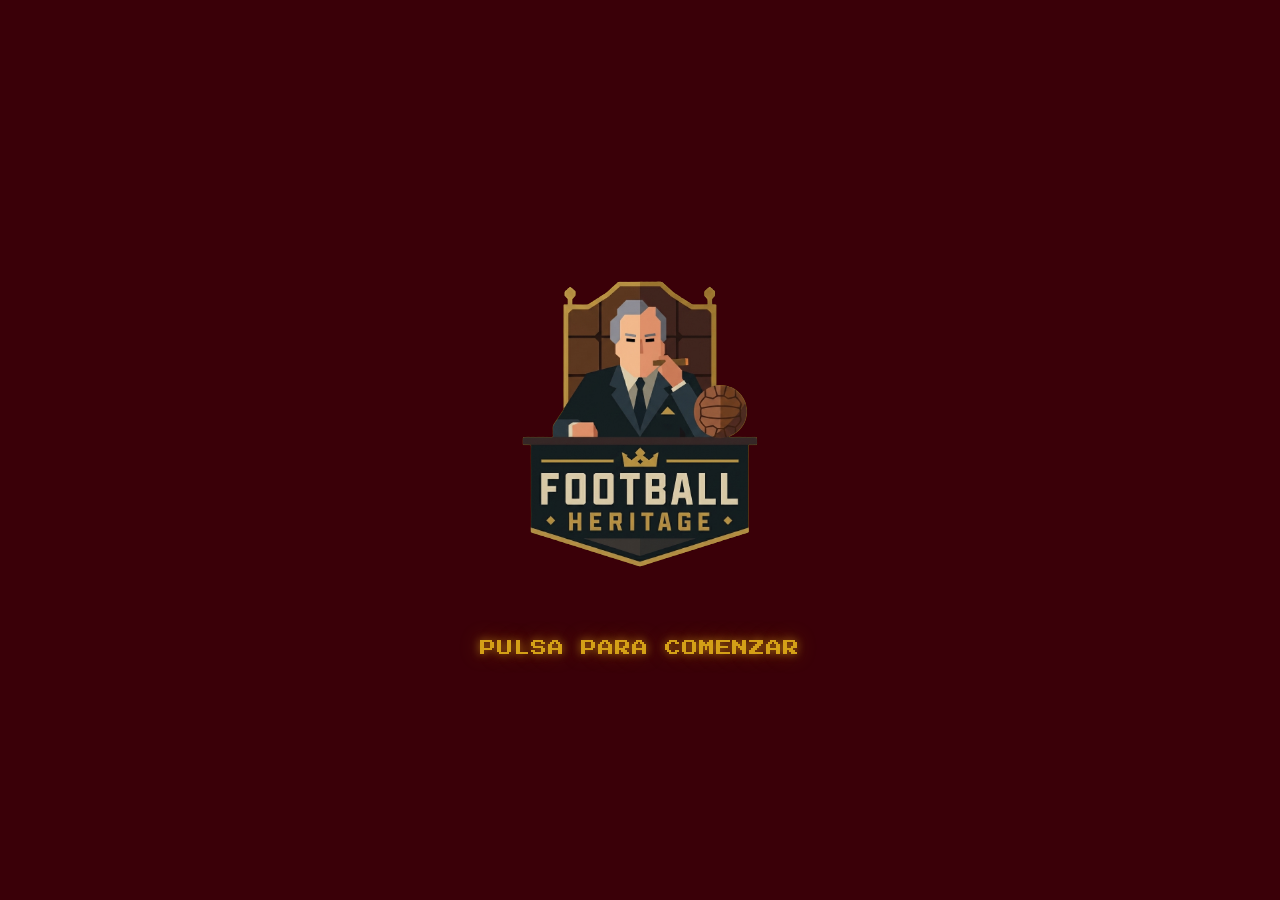
<file: index.html>
<!DOCTYPE html>
<html lang="es">
<head>
  <meta charset="UTF-8" />
  <meta name="viewport" content="width=device-width, initial-scale=1.0" />
  <meta name="theme-color" content="#d4a017" />
  <meta name="description" content="Gestiona un club de fútbol a través de generaciones de presidentes corruptos. Toma decisiones difíciles y construye un legado." />
  <title>Football Heritage – El Presidente</title>
  <link rel="manifest" href="manifest.json" />
  <link rel="preconnect" href="https://fonts.googleapis.com" />
  <link rel="preconnect" href="https://fonts.gstatic.com" crossorigin />
  <link href="https://fonts.googleapis.com/css2?family=Press+Start+2P&display=swap" rel="stylesheet" />
  <style>
    *, *::before, *::after { box-sizing: border-box; margin: 0; padding: 0; }

    body {
      background: #3a0008;
      width: 100vw;
      height: 100vh;
      overflow: hidden;
      display: flex;
      justify-content: center;
      align-items: center;
      cursor: pointer;
    }

    .splash {
      width: 100%;
      height: 100%;
      display: flex;
      flex-direction: column;
      justify-content: center;
      align-items: center;
      gap: 56px;
      text-align: center;
      padding: 24px;
    }

    /* Logo image */
    .logo-img {
      width: min(340px, 70vw);
      height: auto;
      transition: filter 0.3s ease, transform 0.3s ease;
      filter: drop-shadow(0 0 0px #d4a017);
    }

    .logo-img:hover,
    body:hover .logo-img {
      filter:
        drop-shadow(0 0 18px #d4a017)
        drop-shadow(0 0 40px rgba(212, 160, 23, 0.55))
        brightness(1.15);
      transform: scale(1.04);
    }

    /* Pixel-art press-to-start text */
    @keyframes blink {
      0%, 49% { opacity: 1; }
      50%, 100% { opacity: 0; }
    }

    .press-start {
      font-family: 'Press Start 2P', monospace;
      font-size: clamp(10px, 2.2vw, 16px);
      color: #d4a017;
      letter-spacing: 0.05em;
      line-height: 1.8;
      animation: blink 1.1s step-end infinite;
      text-shadow:
        0 0 8px rgba(212, 160, 23, 0.7),
        0 0 20px rgba(212, 160, 23, 0.35);
    }
  </style>
</head>
<body onclick="window.location.href='football_heritage.html'">
  <main class="splash">
    <img class="logo-img" src="images/Logo.png" alt="Football Heritage" />
    <p class="press-start">PULSA PARA COMENZAR</p>
  </main>
</body>
</html>
</file>
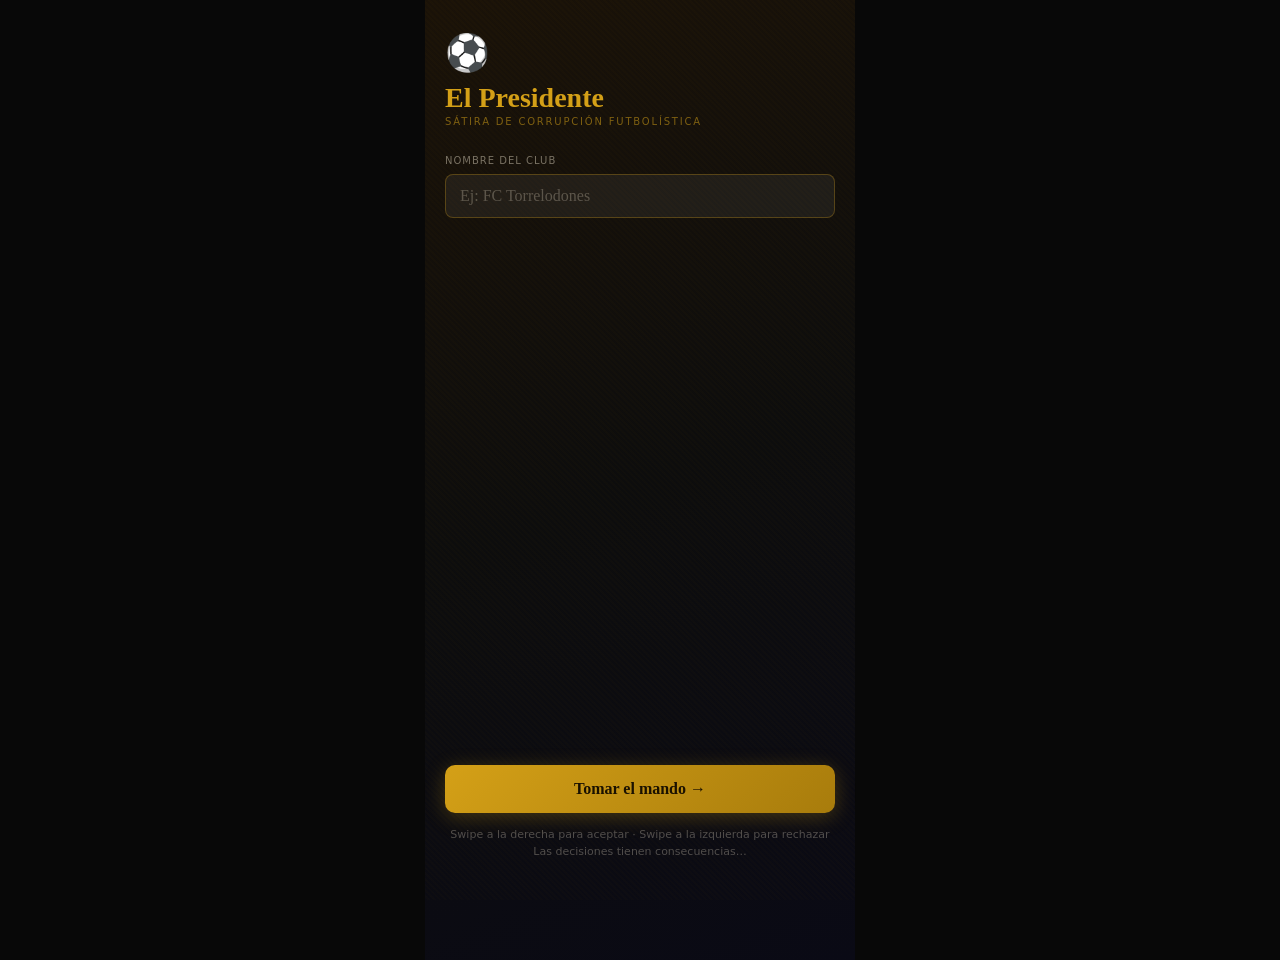
<file: el_presidente.html>
<!DOCTYPE html>
<html lang="es">
<head>
<meta charset="UTF-8">
<meta name="viewport" content="width=device-width,initial-scale=1.0,maximum-scale=1.0,user-scalable=no">
<title>El Presidente – Sátira de Corrupción Futbolística</title>
<style>
*{box-sizing:border-box;margin:0;padding:0;}
body{background:#080808;min-height:100vh;display:flex;justify-content:center;font-family:'Georgia',serif;color:#f0e6d0;overscroll-behavior:none;}
#app{width:100%;max-width:430px;min-height:100vh;background:linear-gradient(160deg,#1a1208 0%,#0d0d0d 50%,#0a0a15 100%);position:relative;}
#app::before{content:'';position:fixed;top:0;left:50%;transform:translateX(-50%);width:430px;height:100%;background:repeating-linear-gradient(45deg,transparent,transparent 2px,rgba(212,160,23,.018) 2px,rgba(212,160,23,.018) 4px);pointer-events:none;z-index:0;}
#ui{position:relative;z-index:1;padding-bottom:60px;}

/* === HEADER === */
.hdr{background:linear-gradient(180deg,rgba(18,12,4,.97) 0%,rgba(12,8,2,.93) 100%);border-bottom:1px solid rgba(212,160,23,.28);padding:10px 16px 8px;}
.hdr-row{display:flex;justify-content:space-between;align-items:center;}
.hdr-title{font-size:9px;letter-spacing:.22em;text-transform:uppercase;color:#d4a017;font-family:system-ui,sans-serif;}
.hdr-weeks{font-size:11px;color:rgba(240,230,208,.55);font-family:system-ui,sans-serif;}
.hdr-club{font-size:18px;font-weight:bold;color:#f0e6d0;margin-top:1px;}
.hdr-mote{font-size:11px;color:#d4a017;font-style:italic;margin-top:1px;}

/* === STATS === */
.stats-grid{display:grid;grid-template-columns:1fr 1fr;gap:6px;padding:10px 16px;background:rgba(0,0,0,.28);}
.stat-item{background:rgba(255,255,255,.04);border:1px solid rgba(212,160,23,.15);border-radius:8px;padding:7px 10px;transition:border-color .3s,box-shadow .3s;}
.stat-item.danger{border-color:rgba(220,50,50,.55);background:rgba(220,50,50,.07);animation:dpulse 1.4s ease-in-out infinite;}
.stat-item.hidden{opacity:.35;filter:blur(2px);}
@keyframes dpulse{0%,100%{box-shadow:0 0 0 0 rgba(220,50,50,0);}50%{box-shadow:0 0 8px 2px rgba(220,50,50,.3);}}
.stat-hdr{display:flex;justify-content:space-between;align-items:center;margin-bottom:5px;}
.stat-lbl{font-size:10px;color:rgba(240,230,208,.55);text-transform:uppercase;letter-spacing:.05em;font-family:system-ui,sans-serif;}
.stat-val{font-size:11px;font-weight:bold;font-family:system-ui,sans-serif;}
.stat-bar{height:4px;background:rgba(255,255,255,.1);border-radius:2px;overflow:hidden;}
.stat-fill{height:100%;border-radius:2px;transition:width .4s ease;}
.fill-money{background:linear-gradient(90deg,#1d9e75,#4ecdc4);}
.fill-press{background:linear-gradient(90deg,#378add,#6fb0f5);}
.fill-vest{background:linear-gradient(90deg,#c44fa8,#e879c0);}
.fill-power{background:linear-gradient(90deg,#e5a117,#f7c948);}
.val-money{color:#4ecdc4;} .val-press{color:#6fb0f5;} .val-vest{color:#e879c0;} .val-power{color:#f7c948;}

/* === ALERTS === */
.alerts{padding:0 16px 4px;}
.alert{border-radius:6px;padding:7px 10px;font-size:12px;margin-bottom:5px;font-family:system-ui,sans-serif;line-height:1.4;border-left:3px solid;}
.a-danger{background:rgba(180,30,30,.15);border-color:#cc3333;color:#ff9999;}
.a-warn{background:rgba(180,120,0,.15);border-color:#d4a017;color:#f0c040;}
.a-info{background:rgba(30,80,180,.15);border-color:#378add;color:#88bbf0;}

/* === CARD AREA === */
.card-area{padding:6px 16px;}
.ctx-text{font-size:12px;color:rgba(240,230,208,.45);font-style:italic;text-align:center;margin-bottom:8px;font-family:system-ui,sans-serif;min-height:18px;}
.turn-badge{text-align:center;padding:2px 16px 4px;font-size:10px;color:rgba(240,230,208,.28);letter-spacing:.04em;font-family:system-ui,sans-serif;}

.card-outer{position:relative;touch-action:none;user-select:none;}
.swipe-hint{position:absolute;top:22px;font-size:12px;font-weight:700;padding:5px 11px;border-radius:6px;opacity:0;pointer-events:none;z-index:20;font-family:system-ui,sans-serif;max-width:44%;text-align:center;line-height:1.2;}
.hint-l{left:10px;color:#ff8080;background:rgba(180,30,30,.15);border:1.5px solid rgba(255,107,107,.45);}
.hint-r{right:10px;color:#80ff80;background:rgba(20,120,60,.15);border:1.5px solid rgba(81,207,102,.45);}

/* The Card */
.ev-card{background:linear-gradient(160deg,#1e1a10 0%,#16120a 100%);border:1px solid rgba(212,160,23,.32);border-radius:16px;overflow:hidden;box-shadow:0 8px 32px rgba(0,0,0,.6),inset 0 1px 0 rgba(212,160,23,.18);transform-origin:center bottom;will-change:transform;cursor:grab;min-height:340px;display:flex;flex-direction:column;}
.ev-card.is-dragging{cursor:grabbing;}
.ev-card.fifa-boss{border:2px solid #d4a017;box-shadow:0 0 28px rgba(212,160,23,.45),0 8px 32px rgba(0,0,0,.6),inset 0 1px 0 rgba(212,160,23,.4);background:linear-gradient(160deg,#1e1500 0%,#120e00 100%);}
.card-banner{background:rgba(212,160,23,.1);border-bottom:1px solid rgba(212,160,23,.18);padding:9px 14px 8px;display:flex;justify-content:space-between;align-items:center;}
.card-cat{font-size:9px;letter-spacing:.14em;text-transform:uppercase;font-family:system-ui,sans-serif;}
.fifa-boss .card-banner{background:linear-gradient(90deg,#a07000,#c9900a,#a07000);}
.fifa-boss .card-cat{color:#1a1100;font-weight:bold;}
.card-img-area{display:flex;flex-direction:column;align-items:center;justify-content:center;padding:18px 14px 12px;flex:1;}
.card-emoji{font-size:58px;line-height:1;margin-bottom:10px;text-align:center;}
.card-title{font-size:16px;font-weight:bold;color:#f0e6d0;text-align:center;margin-bottom:8px;line-height:1.3;}
.card-desc{font-size:12px;color:rgba(240,230,208,.62);text-align:center;line-height:1.6;font-family:system-ui,sans-serif;}
.card-foot{border-top:1px solid rgba(212,160,23,.13);padding:8px 14px;display:flex;justify-content:space-between;align-items:center;}
.card-week{font-size:10px;color:rgba(240,230,208,.3);font-family:system-ui,sans-serif;}

/* Swipe buttons */
.swipe-actions{display:grid;grid-template-columns:1fr 1fr;gap:8px;margin-top:10px;}
.sw-btn{background:rgba(255,255,255,.04);border:1px solid rgba(212,160,23,.2);border-radius:10px;padding:10px 8px;cursor:pointer;font-family:'Georgia',serif;color:#f0e6d0;transition:all .15s;text-align:left;}
.sw-btn:hover{background:rgba(212,160,23,.1);border-color:rgba(212,160,23,.4);}
.sw-btn:active{transform:scale(.97);}
.sw-btn.right{text-align:right;}
.sw-dir{font-size:10px;color:rgba(240,230,208,.38);margin-bottom:3px;font-family:system-ui,sans-serif;}
.sw-lbl{font-size:12px;font-weight:bold;line-height:1.3;}
.sw-btn:not(.right) .sw-lbl{color:#ff9999;}
.sw-btn.right .sw-lbl{color:#99ffaa;}

/* === NEWSPAPER POPUP === */
.np-overlay{position:fixed;top:0;left:0;right:0;bottom:0;background:rgba(0,0,0,.82);z-index:200;display:flex;align-items:center;justify-content:center;padding:20px;animation:fadeIn .3s ease;}
@keyframes fadeIn{from{opacity:0;}to{opacity:1;}}
@keyframes slideUp{from{opacity:0;transform:translateY(18px);}to{opacity:1;transform:translateY(0);}}
.np-paper{background:#f5f0e8;border-radius:4px;max-width:380px;width:100%;color:#1a1a1a;box-shadow:0 20px 60px rgba(0,0,0,.85);animation:slideUp .3s ease;overflow:hidden;}
.np-redbar{background:#c8102e;color:#fff;text-align:center;padding:6px 16px;font-size:10px;letter-spacing:.12em;text-transform:uppercase;font-family:'Georgia',serif;}
.np-name{font-size:22px;font-weight:bold;font-family:'Georgia',serif;text-align:center;border-bottom:3px double #1a1a1a;padding:10px 16px;background:#f5f0e8;}
.np-body{padding:14px 18px 16px;}
.np-headline{font-size:19px;font-weight:bold;font-family:'Georgia',serif;color:#1a1a1a;line-height:1.2;margin-bottom:8px;}
.np-sub{font-size:13px;color:#444;font-family:system-ui,sans-serif;line-height:1.5;border-left:3px solid #c8102e;padding-left:10px;margin-bottom:14px;}
.np-close{display:block;width:100%;background:#1a1a1a;color:#f5f0e8;border:none;padding:11px;font-size:13px;font-weight:bold;cursor:pointer;font-family:system-ui,sans-serif;letter-spacing:.04em;}
.np-close:hover{background:#333;}

/* === DEATH SCREEN === */
.death-screen{min-height:100vh;background:linear-gradient(160deg,#0f0000 0%,#080808 100%);}
.death-hdr{background:#c8102e;padding:16px;text-align:center;border-bottom:4px solid #8b0000;}
.death-hdr-lbl{font-size:10px;letter-spacing:.2em;text-transform:uppercase;color:rgba(255,255,255,.65);margin-bottom:3px;font-family:system-ui,sans-serif;}
.death-paper{font-size:24px;font-weight:bold;color:#fff;font-family:'Georgia',serif;}
.death-body{padding:20px 16px;}
.death-hl{font-size:24px;font-weight:bold;color:#f0e6d0;font-family:'Georgia',serif;line-height:1.2;margin-bottom:10px;}
.death-sub{font-size:13px;color:rgba(240,230,208,.6);line-height:1.6;margin-bottom:20px;font-family:system-ui,sans-serif;border-left:3px solid #c8102e;padding-left:12px;}
.death-badges{display:flex;gap:8px;margin-bottom:20px;flex-wrap:wrap;}
.death-badge{background:rgba(255,255,255,.05);border:1px solid rgba(255,255,255,.1);border-radius:20px;padding:4px 12px;font-size:11px;color:rgba(240,230,208,.55);font-family:system-ui,sans-serif;}

/* === TIMELINE === */
.tl-section{padding:0 16px 16px;border-top:1px solid rgba(212,160,23,.18);}
.tl-title{font-size:10px;letter-spacing:.12em;text-transform:uppercase;color:#d4a017;margin:14px 0 12px;font-family:system-ui,sans-serif;}
.tl-scroll{overflow-x:auto;padding-bottom:8px;}
.tl-track{display:flex;align-items:flex-start;min-width:max-content;padding:16px 0 6px;position:relative;}
.tl-track::before{content:'';position:absolute;top:37px;left:0;right:0;height:2px;background:linear-gradient(90deg,transparent,rgba(212,160,23,.45),transparent);}
.tl-item{display:flex;flex-direction:column;align-items:center;min-width:80px;position:relative;z-index:1;}
.tl-portrait{width:46px;height:46px;border-radius:50%;background:rgba(212,160,23,.1);border:2px solid rgba(212,160,23,.28);display:flex;align-items:center;justify-content:center;font-size:22px;margin-bottom:7px;position:relative;z-index:2;}
.tl-portrait.current{border-color:#d4a017;background:rgba(212,160,23,.22);box-shadow:0 0 12px rgba(212,160,23,.4);}
.tl-dot{width:10px;height:10px;border-radius:50%;background:#d4a017;border:2px solid #080808;position:absolute;top:35px;left:50%;transform:translateX(-50%);z-index:3;}
.tl-name{font-size:10px;color:rgba(240,230,208,.7);text-align:center;margin-bottom:2px;font-family:system-ui,sans-serif;max-width:74px;line-height:1.25;}
.tl-weeks{font-size:9px;color:rgba(212,160,23,.7);text-align:center;font-family:system-ui,sans-serif;}
.tl-connector{width:30px;height:2px;background:rgba(212,160,23,.25);margin-top:22px;flex-shrink:0;}

/* === DEATH ACTIONS === */
.death-actions{padding:16px;display:flex;flex-direction:column;gap:10px;}
.btn-successor{background:linear-gradient(135deg,#d4a017,#a87c0c);color:#1a1100;border:none;border-radius:10px;padding:14px;font-size:15px;font-weight:bold;cursor:pointer;font-family:'Georgia',serif;letter-spacing:.02em;box-shadow:0 4px 16px rgba(212,160,23,.3);}
.btn-successor:hover{background:linear-gradient(135deg,#e5b420,#c09010);}
.btn-restart{background:rgba(255,255,255,.05);color:rgba(240,230,208,.55);border:1px solid rgba(255,255,255,.1);border-radius:10px;padding:12px;font-size:13px;cursor:pointer;font-family:system-ui,sans-serif;}
.btn-restart:hover{background:rgba(255,255,255,.08);}

/* === SETUP SCREEN === */
.setup-scr{padding:32px 20px 40px;min-height:100vh;display:flex;flex-direction:column;}
.setup-logo{font-size:36px;margin-bottom:8px;}
.setup-title{font-size:28px;font-weight:bold;color:#d4a017;font-family:'Georgia',serif;margin-bottom:2px;}
.setup-sub{font-size:10px;letter-spacing:.18em;text-transform:uppercase;color:rgba(212,160,23,.55);margin-bottom:28px;font-family:system-ui,sans-serif;}
.setup-lbl{font-size:10px;text-transform:uppercase;letter-spacing:.1em;color:rgba(240,230,208,.45);margin-bottom:8px;font-family:system-ui,sans-serif;}
.setup-input{width:100%;background:rgba(255,255,255,.06);border:1px solid rgba(212,160,23,.3);border-radius:8px;padding:12px 14px;font-size:16px;color:#f0e6d0;font-family:'Georgia',serif;outline:none;margin-bottom:24px;}
.setup-input:focus{border-color:#d4a017;}
.setup-input::placeholder{color:rgba(240,230,208,.28);}
.setup-btn{width:100%;background:linear-gradient(135deg,#d4a017,#a87c0c);color:#1a1100;border:none;border-radius:10px;padding:15px;font-size:16px;font-weight:bold;cursor:pointer;font-family:'Georgia',serif;margin-top:auto;box-shadow:0 4px 20px rgba(212,160,23,.28);}
.setup-btn:hover{background:linear-gradient(135deg,#e5b420,#c09010);}
.setup-note{font-size:11px;color:rgba(240,230,208,.3);text-align:center;margin-top:14px;font-family:system-ui,sans-serif;line-height:1.5;}

/* === PRES SELECT === */
.pres-scr{padding:16px;}
.pres-title{font-size:13px;color:rgba(240,230,208,.55);margin-bottom:14px;font-family:system-ui,sans-serif;}
.pres-grid{display:grid;grid-template-columns:1fr 1fr;gap:10px;}
.pres-card{background:rgba(255,255,255,.04);border:1px solid rgba(212,160,23,.2);border-radius:10px;padding:14px 12px;cursor:pointer;transition:all .15s;}
.pres-card:hover{background:rgba(212,160,23,.1);border-color:rgba(212,160,23,.42);}
.pres-em{font-size:28px;margin-bottom:6px;}
.pres-name{font-size:13px;font-weight:bold;color:#f0e6d0;margin-bottom:3px;}
.pres-desc{font-size:10px;color:rgba(240,230,208,.48);font-family:system-ui,sans-serif;line-height:1.3;}
.legacy-warn{background:rgba(180,80,0,.15);border:1px solid rgba(212,160,23,.28);border-radius:8px;padding:10px 14px;font-size:12px;color:rgba(240,230,208,.68);margin-bottom:14px;font-family:system-ui,sans-serif;font-style:italic;}

/* === TOAST === */
.toast{position:fixed;bottom:20px;left:50%;transform:translateX(-50%) translateY(80px);background:rgba(15,12,5,.96);border:1px solid rgba(212,160,23,.4);color:#f0e6d0;border-radius:24px;padding:9px 20px;font-size:13px;z-index:300;opacity:0;transition:opacity .3s,transform .3s;white-space:nowrap;font-family:system-ui,sans-serif;pointer-events:none;}
.toast.show{opacity:1;transform:translateX(-50%) translateY(0);}

/* === CARD FX PREVIEW === */
.card-fx-preview{display:grid;grid-template-columns:1fr 1fr;gap:6px;margin:8px 0 6px;padding:6px 14px;border-top:1px solid rgba(212,160,23,.15);border-bottom:1px solid rgba(212,160,23,.15);}
.card-fx-col{display:flex;flex-wrap:wrap;gap:4px;align-items:center;font-size:11px;font-family:system-ui,sans-serif;}
.card-fx-right{justify-content:flex-end;}
.fx-dir{font-size:10px;font-weight:700;color:rgba(240,230,208,.35);}
.fx-tag{padding:2px 5px;border-radius:4px;font-weight:700;font-size:10px;}
.fx-up{background:rgba(29,158,117,.22);color:#4ecdc4;}
.fx-dn{background:rgba(196,79,168,.18);color:#e879c0;}

/* Scrollbar */
::-webkit-scrollbar{width:4px;height:4px;}
::-webkit-scrollbar-track{background:transparent;}
::-webkit-scrollbar-thumb{background:rgba(212,160,23,.28);border-radius:2px;}
</style>
</head>
<body>
<div id="app"><div id="ui"></div></div>
<div class="toast" id="toast"></div>
<script>
// ─────────────────────────────────────────────────────────────────
// DATA
// ─────────────────────────────────────────────────────────────────
const CATS=[
  {id:'directiva',label:'Despachos y Maletines',emoji:'💼',color:'#d4a017'},
  {id:'vestuario',label:'El Vestuario Salvaje',  emoji:'🍺',color:'#c44fa8'},
  {id:'banquillo',label:'El Banquillo Hirviendo',emoji:'📋',color:'#378add'},
  {id:'prensa',   label:'Gradas y Prensa',       emoji:'📸',color:'#c8102e'},
  {id:'partido',  label:'El Circo del Partido',  emoji:'⚽',color:'#1d9e75'}
];

const CARDS=[
  // ── DIRECTIVA ──
  {id:'c1',cat:'directiva',emoji:'💼',ctx:'Un hombre con gabardina espera en el parking…',
   title:'El Maletín Misterioso',desc:'Un emisario te ofrece una maleta llena de dinero si "aflojas" el próximo partido.',
   a:{label:'Aceptar el trato',hint:'¡Venga el oro!',fx:{money:+30,press:-5,vest:-10,power:-5},bomb:true},
   b:{label:'Rechazar y denunciar',hint:'Ni hablar',fx:{money:-5,press:+20,vest:+5,power:+10}},
   paper:{name:'El Chiringuito News',headline:'¡ESCÁNDALO! El presidente acepta soborno en el parking del estadio',sub:'Fuentes confirman que el dinero llegó en una maleta Samsonite negra con ruedas.'}},

  {id:'c2',cat:'directiva',emoji:'👦',ctx:'El presidente hace una llamada muy incómoda…',
   title:'El Fichaje Fantasma',desc:'El presidente exige fichar al hijo de su socio. Es malísimo.',
   a:{label:'Ficharlo sin más',hint:'Por la pasta…',fx:{money:-15,press:-10,vest:-20,power:+20}},
   b:{label:'Negarte educadamente',hint:'No, gracias',fx:{money:0,press:+5,vest:+10,power:-20}}},

  {id:'c3',cat:'directiva',emoji:'🏦',ctx:'Hacienda toca a la puerta de la ciudad deportiva…',
   title:'Cuentas en Suiza',desc:'Viene Hacienda. ¿Escondes los contratos reales o dices la verdad?',
   a:{label:'Esconder los contratos',hint:'A Suiza todo',fx:{money:+15,press:-5,vest:0,power:+10},bomb:true},
   b:{label:'Decir la verdad',hint:'Que sea lo que Dios quiera',fx:{money:-20,press:+15,vest:+5,power:-5}},
   paper:{name:'Diario Marca-A',headline:'EL PRESIDENTE OCULTA CONTRATOS A HACIENDA',sub:'Los documentos fueron enviados por fax a las Islas Caimán. La Fiscalía abre diligencias.'}},

  {id:'c4',cat:'directiva',emoji:'⚖️',ctx:'Un señor de aspecto turbio pide una reunión urgente…',
   title:'El VP de los Árbitros',desc:'Un exárbitro se ofrece de "consultor" por una generosa cifra para darte "paz arbitral".',
   a:{label:'Contratarlo',hint:'Buena inversión…',fx:{money:-20,press:-5,vest:+10,power:+15},bomb:true},
   b:{label:'Rechazarlo',hint:'Aquí no',fx:{money:0,press:+10,vest:0,power:0}}},

  {id:'c5',cat:'directiva',emoji:'🎲',ctx:'El contable te da un informe muy preocupante…',
   title:'Apuestas Clandestinas',desc:'Descubres que el vicepresidente está apostando contra tu propio equipo.',
   a:{label:'Echarlo y denunciar',hint:'¡Fuera!',fx:{money:0,press:+20,vest:+5,power:-15}},
   b:{label:'Chantajearlo',hint:'Tú me debes una',fx:{money:+20,press:0,vest:0,power:+10},bomb:true}},

  {id:'c6',cat:'directiva',emoji:'💹',ctx:'Una reunión de negocios en un hotel de lujo…',
   title:'Fondos Buitre',desc:'Un fondo turbio quiere comprar el 50 % de los derechos de tu canterano estrella.',
   a:{label:'Aceptar el trato',hint:'El dinero es el dinero',fx:{money:+30,press:-15,vest:-10,power:+5}},
   b:{label:'Rechazar',hint:'El chico no está en venta',fx:{money:0,press:+10,vest:+5,power:0}}},

  {id:'c7',cat:'directiva',emoji:'👨‍👦',ctx:'El agente del crack llega con un maletín enorme…',
   title:'La Comisión del Padre',desc:'El padre de tu mejor jugador exige 10 millones bajo la mesa para renovar.',
   a:{label:'Pagar',hint:'Familia primero',fx:{money:-25,press:0,vest:+15,power:+5}},
   b:{label:'Negarte y venderlo',hint:'Al siguiente',fx:{money:+20,press:-10,vest:-20,power:0}}},

  {id:'c8',cat:'directiva',emoji:'🏟️',ctx:'Una oferta llega de un lugar muy oscuro…',
   title:'Venta del Nombre del Estadio',desc:'Una empresa de criptomonedas sospechosa ofrece una millonada por renombrar el estadio.',
   a:{label:'Aceptar',hint:'¡Wen moon!',fx:{money:+35,press:-20,vest:-5,power:+5},bomb:true},
   b:{label:'Rechazar',hint:'El estadio tiene historia',fx:{money:0,press:+15,vest:0,power:0}}},

  {id:'c9',cat:'directiva',emoji:'📋',ctx:'El contable tiene una propuesta muy creativa…',
   title:'Facturas Infladas',desc:'El contable propone inflar el valor de los canteranos para saltarse el Fair Play Financiero.',
   a:{label:'Aprobar el método',hint:'Ingeniería financiera',fx:{money:+20,press:0,vest:0,power:+10},bomb:true},
   b:{label:'Rechazar',hint:'Jugamos limpio',fx:{money:-10,press:+10,vest:0,power:0}}},

  {id:'c10',cat:'directiva',emoji:'💎',ctx:'Una llamada a las 2 AM de un número desconocido…',
   title:'La Superliga',desc:'Te invitan a una liga privada de ricos. Ganarás millones, pero te odiarán.',
   a:{label:'Unirse a la Superliga',hint:'El fútbol moderno',fx:{money:+50,press:-40,vest:+10,power:+20}},
   b:{label:'Rechazar públicamente',hint:'¡Viva el fútbol de verdad!',fx:{money:-5,press:+25,vest:0,power:-10}}},

  {id:'c11',cat:'directiva',emoji:'🏛️',ctx:'El político llega al palco con una sonrisa muy amplia…',
   title:'El Palco VIP',desc:'Un político corrupto pide pases gratis de por vida a cambio de agilizar las licencias del estadio.',
   a:{label:'Aceptar',hint:'La política da para todo',fx:{money:+15,press:-10,vest:0,power:+15},bomb:true},
   b:{label:'Rechazar',hint:'Que pague como todos',fx:{money:-10,press:+10,vest:0,power:-5}}},

  {id:'c12',cat:'directiva',emoji:'🕵️',ctx:'El director deportivo tiene una idea muy cuestionable…',
   title:'El Espía',desc:'El director deportivo propone contratar un detective para seguir a tu jugador más fiestero.',
   a:{label:'Contratar al detective',hint:'Hay que saberlo todo',fx:{money:-10,press:-10,vest:-15,power:+10}},
   b:{label:'Hablar con el jugador',hint:'A las claras',fx:{money:0,press:0,vest:+10,power:0}}},

  {id:'c13',cat:'directiva',emoji:'✈️',ctx:'El presidente entra al despacho con maletas…',
   title:'El Jet Privado',desc:'El presidente quiere usar el avión del equipo para irse de vacaciones con su familia.',
   a:{label:'Dejarle',hint:'Lo que él diga…',fx:{money:-15,press:-5,vest:-5,power:+20}},
   b:{label:'Negarte',hint:'El avión es del club',fx:{money:0,press:+5,vest:+5,power:-25}}},

  {id:'c14',cat:'directiva',emoji:'💸',ctx:'Un ejecutivo con traje brillante hace una oferta…',
   title:'Patrocinador Polémico',desc:'Una marca de apuestas dudosa ofrece el triple que tu patrocinador actual.',
   a:{label:'Firmar',hint:'Los números mandan',fx:{money:+40,press:-20,vest:-5,power:+10}},
   b:{label:'Rechazar',hint:'Hay límites',fx:{money:-5,press:+10,vest:0,power:0}}},

  {id:'c15',cat:'directiva',emoji:'🎯',ctx:'Una llamada de un número extranjero muy insistente…',
   title:'La Prima por Ganar',desc:'Un tercer club te ofrece dinero legalmente dudoso para que le ganes al líder.',
   a:{label:'Aceptar',hint:'Un mal menor',fx:{money:+25,press:-5,vest:+10,power:+5},bomb:true},
   b:{label:'Rechazar',hint:'Sin compromisos',fx:{money:0,press:+10,vest:0,power:0}}},

  {id:'c16',cat:'directiva',emoji:'🔍',ctx:'Los sueldos de todos están en el periódico de hoy…',
   title:'El Topo en el Vestuario',desc:'Alguien filtra los sueldos de la plantilla a la prensa. ¿Interrogatorio agresivo?',
   a:{label:'Interrogar a todos',hint:'El culpable aparecerá',fx:{money:-5,press:0,vest:-20,power:+10}},
   b:{label:'Investigar en silencio',hint:'Con discreción',fx:{money:-10,press:0,vest:0,power:+5}}},

  {id:'c17',cat:'directiva',emoji:'💡',ctx:'Van perdiendo 0-3 en el minuto 80…',
   title:'Corte de Luz Oportunista',desc:'Alguien sugiere apagar los focos del estadio "accidentalmente".',
   a:{label:'Hacerlo',hint:'Un accidente técnico',fx:{money:0,press:-25,vest:+5,power:-10}},
   b:{label:'No tocar nada',hint:'Perder con dignidad',fx:{money:0,press:+5,vest:0,power:0}}},

  {id:'c18',cat:'directiva',emoji:'🏗️',ctx:'El constructor llega con facturas muy hinchadas…',
   title:'Sobreprecio en Obras',desc:'El constructor del estadio, amigo del presidente, pide un 30 % más de presupuesto.',
   a:{label:'Aprobarlo',hint:'Son amigos',fx:{money:-30,press:0,vest:0,power:+20}},
   b:{label:'Buscar otro constructor',hint:'Concurso público',fx:{money:0,press:+5,vest:0,power:-20}}},

  {id:'c19',cat:'directiva',emoji:'🤖',ctx:'El community manager tiene una propuesta muy turbia…',
   title:'Campaña de Bots',desc:'Un asesor propone pagar cuentas falsas en redes para defender tu gestión.',
   a:{label:'Pagar la campaña',hint:'La narrativa importa',fx:{money:-15,press:+20,vest:0,power:+10},bomb:true},
   b:{label:'Rechazarlo',hint:'Sin trampas',fx:{money:0,press:0,vest:0,power:0}}},

  {id:'c20',cat:'directiva',emoji:'💰',ctx:'El delegado cierra la puerta con mucho cuidado…',
   title:'La Prima Tramposa',desc:'Tu delegado "sugiere" meter dinero extra en los bonos sin declararlo.',
   a:{label:'Aprobar',hint:'Los jugadores felices',fx:{money:+20,press:0,vest:+15,power:+5},bomb:true},
   b:{label:'No tocar nada',hint:'Sin irregularidades',fx:{money:0,press:0,vest:+5,power:0}}},

  // ── VESTUARIO ──
  {id:'c21',cat:'vestuario',emoji:'🇧🇷',ctx:'El brasileño entra llorando al despacho…',
   title:'Cumpleaños en Brasil',desc:'Tu estrella brasileña dice que su hermana cumple años y debe viajar ya, antes del sábado.',
   a:{label:'Dejarle ir',hint:'La familia es lo primero',fx:{money:0,press:-10,vest:+15,power:-10}},
   b:{label:'Negarle el permiso',hint:'Aquí el jefe soy yo',fx:{money:0,press:+5,vest:-20,power:+10}}},

  {id:'c22',cat:'vestuario',emoji:'🍺',ctx:'El utillero entra llorando al despacho…',
   title:'Resaca Matutina',desc:'Tu centrocampista estrella llega al entrenamiento oliendo a alcohol.',
   a:{label:'Sancionarlo públicamente',hint:'Tolerancia cero',fx:{money:0,press:+10,vest:-15,power:+5}},
   b:{label:'Taparlo',hint:'Lo que pasa en el vestuario…',fx:{money:0,press:-10,vest:+10,power:-5},bomb:true},
   paper:{name:'El Chiringuito News',headline:'¡BORRACHO! El centrocampista llega fundido al entreno del lunes',sub:'Fuentes del vestuario confirman que aún llevaba la pulsera del garito de la noche anterior.'}},

  {id:'c23',cat:'vestuario',emoji:'💔',ctx:'Los jugadores no se miran a la cara…',
   title:'El Triángulo Amoroso',desc:'El delantero estrella sale con la exesposa del capitán. El vestuario está roto.',
   a:{label:'Vender al delantero',hint:'El vestuario primero',fx:{money:+15,press:-10,vest:+20,power:+5}},
   b:{label:'Vender al capitán',hint:'La estrella es intocable',fx:{money:0,press:-15,vest:-10,power:0}}},

  {id:'c24',cat:'vestuario',emoji:'🍻',ctx:'El paparazzi manda las fotos a redacción…',
   title:'Silla del Dentista',desc:'Se filtran fotos de tus jugadores bebiendo en un pub inglés la noche antes del partido.',
   a:{label:'Sancionarlos',hint:'¡A todos!',fx:{money:0,press:+15,vest:-20,power:+10}},
   b:{label:'Negar la mayor',hint:'Son montajes',fx:{money:0,press:-20,vest:+10,power:-5}}},

  {id:'c25',cat:'vestuario',emoji:'✂️',ctx:'El extremo llama desde el aeropuerto…',
   title:'Peluquero a Bordo',desc:'El extremo exige que su peluquero personal viaje siempre en el avión del equipo.',
   a:{label:'Aceptar',hint:'Lo que pida la estrella',fx:{money:-10,press:-5,vest:+15,power:-10}},
   b:{label:'Negarte',hint:'Eso es demasiado',fx:{money:0,press:+5,vest:-15,power:+5}}},

  {id:'c26',cat:'vestuario',emoji:'🍔',ctx:'El preparador físico llega furioso al despacho…',
   title:'Hamburguesa en el Descanso',desc:'El preparador físico pilla a un jugador comiendo comida rápida en el vestuario.',
   a:{label:'Multa y humillación',hint:'¡Disciplina!',fx:{money:+5,press:+5,vest:-15,power:+5}},
   b:{label:'Hablarlo en privado',hint:'Con mano izquierda',fx:{money:0,press:0,vest:+5,power:0}}},

  {id:'c27',cat:'vestuario',emoji:'🃏',ctx:'La noche antes del derbi se hace muy larga…',
   title:'Póker Clandestino',desc:'Descubres una timba de altas apuestas en el hotel de concentración.',
   a:{label:'Denunciarla al míster',hint:'¡Orden!',fx:{money:0,press:+5,vest:-20,power:+10}},
   b:{label:'Mirar para otro lado',hint:'Lo que no sé no me daña',fx:{money:0,press:-10,vest:+10,power:0},bomb:true}},

  {id:'c28',cat:'vestuario',emoji:'👊',ctx:'Dos jugadores casi se agarran en el área de penalti…',
   title:'Pelea por el Penalti',desc:'Dos jugadores casi se pegan por ver quién tira el penalti decisivo. El árbitro espera.',
   a:{label:'Dejarlos decidirlo',hint:'Que se apaleen',fx:{money:0,press:0,vest:-10,power:-5}},
   b:{label:'Ordenar quién lanza',hint:'Yo mando aquí',fx:{money:0,press:+5,vest:-5,power:+10}}},

  {id:'c29',cat:'vestuario',emoji:'🎤',ctx:'El departamento de comunicación entra en pánico…',
   title:'El Rapero',desc:'Un jugador quiere lanzar un disco criticando abiertamente a la directiva.',
   a:{label:'Prohibírselo',hint:'Eso no',fx:{money:0,press:-10,vest:-10,power:+15}},
   b:{label:'Dejarle ser artista',hint:'Libertad de expresión',fx:{money:0,press:+10,vest:+10,power:-10}}},

  {id:'c30',cat:'vestuario',emoji:'📱',ctx:'El vídeo ya tiene 2 millones de vistas…',
   title:'Instagram Live Fatal',desc:'Un canterano emite en directo desde el vestuario y se ven las tácticas en la pizarra.',
   a:{label:'Cesión inmediata',hint:'Fuera del club',fx:{money:+10,press:+5,vest:-15,power:+10}},
   b:{label:'Multa y formación',hint:'Que aprenda',fx:{money:-5,press:0,vest:-5,power:+5}}},

  {id:'c31',cat:'vestuario',emoji:'💒',ctx:'El portero lleva tres días desaparecido…',
   title:'Boda en Las Vegas',desc:'Tu portero se ha escapado en mitad de la temporada para casarse en Las Vegas sin avisar.',
   a:{label:'Rescindirle el contrato',hint:'Inaceptable',fx:{money:-10,press:+10,vest:-10,power:+15}},
   b:{label:'Multa y perdón',hint:'El amor es el amor',fx:{money:-5,press:-5,vest:+5,power:0}}},

  {id:'c32',cat:'vestuario',emoji:'🏖️',ctx:'Las fotos de Ibiza llegan al departamento médico…',
   title:'El Virus FIFA',desc:'Tu estrella finge lesión con su selección para irse de vacaciones a Ibiza.',
   a:{label:'Denunciar a la selección',hint:'¡Tramposos!',fx:{money:0,press:+5,vest:-10,power:+10}},
   b:{label:'Cubrirle las espaldas',hint:'Todos necesitan descanso',fx:{money:0,press:-10,vest:+15,power:-5}}},

  {id:'c33',cat:'vestuario',emoji:'⌚',ctx:'El vestuario ha montado un juicio sumarísimo…',
   title:'Reloj Desaparecido',desc:'Desaparece un reloj de 50 000 € del vestuario. Los jugadores sospechan entre ellos.',
   a:{label:'Llamar a la policía',hint:'Esto es robo',fx:{money:0,press:-10,vest:-20,power:0}},
   b:{label:'Investigación interna',hint:'En familia',fx:{money:-10,press:0,vest:-10,power:+5}}},

  {id:'c34',cat:'vestuario',emoji:'🏎️',ctx:'Las cámaras de seguridad lo han grabado todo…',
   title:'El Bólido Estrellado',desc:'Tu joven promesa estrella un Ferrari contra la puerta de la ciudad deportiva a las 3 AM.',
   a:{label:'Venderlo en el mercado',hint:'Un error demasiado caro',fx:{money:+20,press:+10,vest:0,power:+5}},
   b:{label:'Apoyo y tratamiento',hint:'Necesita ayuda',fx:{money:-10,press:-10,vest:+10,power:-5}}},

  {id:'c35',cat:'vestuario',emoji:'🎮',ctx:'El stream tiene 50 000 espectadores en directo…',
   title:'Directo en Twitch',desc:'Un jugador lesionado pasa la noche jugando online y critica tus tácticas en directo.',
   a:{label:'Sanción dura',hint:'Inaceptable',fx:{money:0,press:+5,vest:-15,power:+10}},
   b:{label:'Pedir disculpas públicas',hint:'Solo un malentendido',fx:{money:0,press:-5,vest:-5,power:0}}},

  {id:'c36',cat:'vestuario',emoji:'👟',ctx:'Nadie puede respirar en el vestuario…',
   title:'El Amuleto Apestoso',desc:'Un defensa se niega a lavar sus botas de la suerte. El olor es insoportable.',
   a:{label:'Ordenar lavarlas',hint:'¡Higiene!',fx:{money:0,press:0,vest:-10,power:+5}},
   b:{label:'Dejarle con sus rituales',hint:'Si gana con ellas…',fx:{money:0,press:0,vest:+5,power:-5}}},

  {id:'c37',cat:'vestuario',emoji:'🎭',ctx:'Los fans esperan 3 horas bajo la lluvia…',
   title:'El Doble del Jugador',desc:'Descubres que tu estrella envió a un actor parecido a él a firmar autógrafos.',
   a:{label:'Hacerlo público',hint:'La afición merece saber',fx:{money:0,press:-15,vest:0,power:0}},
   b:{label:'Silenciarlo',hint:'Nadie tiene por qué saber',fx:{money:-10,press:0,vest:+5,power:+5}}},

  {id:'c38',cat:'vestuario',emoji:'💪',ctx:'Los jóvenes se organizan en el vestuario…',
   title:'Boicot al Capitán',desc:'El grupo de los jóvenes quiere quitarle el brazalete al veterano.',
   a:{label:'Apoyar a los jóvenes',hint:'El futuro primero',fx:{money:0,press:-5,vest:-10,power:0}},
   b:{label:'Mantener al capitán',hint:'El respeto se gana',fx:{money:0,press:+5,vest:-15,power:+10}}},

  {id:'c39',cat:'vestuario',emoji:'🎬',ctx:'Amazon Prime Video llama a la puerta…',
   title:'El Documental de Amazon',desc:'Una estrella exige que rueden su documental de Amazon dentro del vestuario.',
   a:{label:'Aceptar',hint:'Visibilidad mundial',fx:{money:+20,press:+10,vest:-10,power:-10}},
   b:{label:'Negarle',hint:'El vestuario es sagrado',fx:{money:0,press:-5,vest:+5,power:+10}}},

  {id:'c40',cat:'vestuario',emoji:'🥗',ctx:'El nutricionista trae los análisis de la semana…',
   title:'Dieta Rebelde',desc:'El nutricionista denuncia que el delantero se niega a comer verduras desde hace tres meses.',
   a:{label:'Cláusula alimentaria',hint:'Comerás brócoli o no juegas',fx:{money:0,press:0,vest:-10,power:+10}},
   b:{label:'Dejarle comer lo que quiera',hint:'Si marca, da igual',fx:{money:0,press:0,vest:+10,power:-5}}},

  // ── BANQUILLO ──
  {id:'c41',cat:'banquillo',emoji:'🚁',ctx:'El asistente táctico llega con una propuesta muy turbia…',
   title:'Espionaje con Dron',desc:'Tu entrenador envía un dron para grabar el entrenamiento a puerta cerrada del rival.',
   a:{label:'Aprobar la operación',hint:'Info es poder',fx:{money:0,press:-15,vest:+10,power:+5},bomb:true},
   b:{label:'Prohibirlo',hint:'Eso es trampa',fx:{money:0,press:+10,vest:-5,power:0}},
   paper:{name:'Diario Marca-A',headline:'OPERACIÓN DRON: El club espía los entrenamientos del rival',sub:'La Federación abre expediente. El entrenador lo niega todo.'}},

  {id:'c42',cat:'banquillo',emoji:'👁️',ctx:'La tangana del túnel ha llegado a todos lados…',
   title:'El Dedo en el Ojo',desc:'En plena tangana, tu entrenador le mete el dedo en el ojo al asistente rival.',
   a:{label:'Defenderle públicamente',hint:'Fue sin querer',fx:{money:-10,press:-20,vest:+10,power:+5}},
   b:{label:'Distanciarte',hint:'Eso es intolerable',fx:{money:0,press:+10,vest:-10,power:-5}}},

  {id:'c43',cat:'banquillo',emoji:'🎙️',ctx:'La rueda de prensa ha sido un terremoto…',
   title:'Rueda de Prensa Incendiaria',desc:'Tras perder, el entrenador dice que la plantilla es mediocre y no da para más.',
   a:{label:'Apoyar sus palabras',hint:'Tiene razón',fx:{money:0,press:-20,vest:-25,power:+5}},
   b:{label:'Desmentirle públicamente',hint:'No habla por mí',fx:{money:0,press:+10,vest:+5,power:-15}}},

  {id:'c44',cat:'banquillo',emoji:'🚌',ctx:'El míster entra con un rotulador y una pizarra llena de flechas…',
   title:'El Autobús',desc:'El míster propone jugar con 10 defensas el próximo partido. Efectivo pero espantoso.',
   a:{label:'Apoyar la táctica',hint:'Si no se pierde…',fx:{money:0,press:-15,vest:-5,power:+10}},
   b:{label:'Intervenir',hint:'El fútbol ha de ser bonito',fx:{money:0,press:+10,vest:+5,power:-15}}},

  {id:'c45',cat:'banquillo',emoji:'🔥',ctx:'El chamán trae sus instrumentos a la ciudad deportiva…',
   title:'El Chamán',desc:'Para curar la rodilla de la estrella, el entrenador trae un curandero con rituales de fuego.',
   a:{label:'Dejarlo pasar',hint:'Si él lo dice…',fx:{money:-5,press:-10,vest:+15,power:-5}},
   b:{label:'Parar el circo',hint:'Medicina real, por favor',fx:{money:0,press:+10,vest:-10,power:+5}}},

  {id:'c46',cat:'banquillo',emoji:'🥬',ctx:'Los jugadores están amotinados en el comedor…',
   title:'Prohibido el Ketchup',desc:'El nuevo entrenador prohíbe las salsas y los dulces. Los jugadores están furiosos.',
   a:{label:'Apoyarle',hint:'El profe sabe más',fx:{money:0,press:0,vest:-15,power:+10}},
   b:{label:'Negociar la norma',hint:'Hay que ceder algo',fx:{money:0,press:0,vest:+10,power:-10}}},

  {id:'c47',cat:'banquillo',emoji:'🏨',ctx:'El hotel recibe a todo el equipo con maletas para dos semanas…',
   title:'Concentración Militar',desc:'Tras una mala racha, el míster quiere encerrar al equipo 15 días en un hotel.',
   a:{label:'Aprobarlo',hint:'La disciplina ante todo',fx:{money:-20,press:+5,vest:-20,power:+10}},
   b:{label:'Negarlo',hint:'Eso es una cárcel',fx:{money:0,press:-5,vest:+10,power:-15}}},

  {id:'c48',cat:'banquillo',emoji:'⚽',ctx:'El míster pone el once y todos se miran con cara rara…',
   title:'El Hijo del Míster',desc:'El entrenador insiste en alinear a su hijo, que claramente no tiene nivel.',
   a:{label:'Ceder',hint:'Familia es familia',fx:{money:0,press:-15,vest:-15,power:+20}},
   b:{label:'Negarte',hint:'Meritocracia',fx:{money:0,press:+10,vest:+10,power:-25}}},

  {id:'c49',cat:'banquillo',emoji:'😤',ctx:'Los jugadores salen del entrenamiento cabizbajos…',
   title:'Psicología Inversa',desc:'El entrenador decide insultar públicamente a tu mejor jugador para "motivarlo".',
   a:{label:'Apoyar el método',hint:'Loco pero funciona',fx:{money:0,press:-10,vest:-20,power:+5}},
   b:{label:'Parar los insultos',hint:'Eso es inaceptable',fx:{money:0,press:+5,vest:+10,power:-10}}},

  {id:'c50',cat:'banquillo',emoji:'📓',ctx:'El utillero trae el hallazgo del siglo…',
   title:'El Cuaderno del Rival',desc:'Un utillero encuentra la libreta de tácticas del entrenador rival olvidada en el vestuario.',
   a:{label:'Leerla y usarla',hint:'Regalo del cielo',fx:{money:0,press:-10,vest:+10,power:+15}},
   b:{label:'Devolvérsela',hint:'Juego limpio',fx:{money:0,press:+20,vest:+5,power:-5}}},

  {id:'c51',cat:'banquillo',emoji:'⏱️',ctx:'El míster hace una señal rarísima desde el banquillo…',
   title:'Cambio en el Minuto 1',desc:'El míster quiere cambiar a un jugador en el primer minuto solo para humillarlo.',
   a:{label:'Permitirlo',hint:'Es el jefe del banquillo',fx:{money:0,press:-10,vest:-20,power:+10}},
   b:{label:'Impedirlo',hint:'Eso es una humillación',fx:{money:0,press:+5,vest:+10,power:-15}}},

  {id:'c52',cat:'banquillo',emoji:'🌅',ctx:'Son las 4 AM y suena el teléfono del club…',
   title:'Entrenamiento a las 6 AM',desc:'Como castigo por perder, el míster cita a la plantilla al amanecer.',
   a:{label:'Apoyarlo',hint:'Que sufran',fx:{money:0,press:0,vest:-15,power:+10}},
   b:{label:'Modificar el horario',hint:'Tampoco hay que pasarse',fx:{money:0,press:0,vest:+10,power:-10}}},

  {id:'c53',cat:'banquillo',emoji:'🎙️',ctx:'El técnico de sonido hace un hallazgo preocupante…',
   title:'El Micrófono Oculto',desc:'Encuentras una grabadora escondida debajo de la mesa de la oficina del entrenador.',
   a:{label:'Denunciar al míster',hint:'¿Qué grababas?',fx:{money:0,press:+15,vest:+5,power:-20}},
   b:{label:'Confrontarle en privado',hint:'Entre nosotros',fx:{money:0,press:0,vest:0,power:-5}}},

  {id:'c54',cat:'banquillo',emoji:'📺',ctx:'La cámara está encendida y él lo sabe perfectamente…',
   title:'Dimisión en Directo',desc:'El entrenador amaga con dimitir en televisión si no le traes un fichaje ahora mismo.',
   a:{label:'Ceder y fichar',hint:'No hay más remedio',fx:{money:-25,press:+5,vest:+10,power:-5}},
   b:{label:'Aceptar su dimisión',hint:'¡Pues adiós!',fx:{money:-15,press:-10,vest:-5,power:+5}}},

  {id:'c55',cat:'banquillo',emoji:'🤐',ctx:'La sala de prensa lleva días completamente vacía…',
   title:'Ley del Silencio',desc:'El míster prohíbe que nadie del club dé entrevistas. La prensa está enfurecida.',
   a:{label:'Apoyar la medida',hint:'Boca cerrada',fx:{money:0,press:-25,vest:+10,power:+10}},
   b:{label:'Abrir la comunicación',hint:'La transparencia vende',fx:{money:0,press:+15,vest:-5,power:-10}}},

  {id:'c56',cat:'banquillo',emoji:'🎨',ctx:'El jefe de ojeadores pide hablar en privado…',
   title:'El Ojeador Daltónico',desc:'Tu jefe de ojeadores confiesa que es daltónico y por eso fichó al jugador del equipo que vestía igual.',
   a:{label:'Despedirlo',hint:'No puede ser',fx:{money:-10,press:+5,vest:0,power:+5}},
   b:{label:'Darle otra oportunidad',hint:'Todos cometemos errores',fx:{money:0,press:-5,vest:0,power:-5}}},

  {id:'c57',cat:'banquillo',emoji:'💧',ctx:'El utillero llega con una manguera de jardín…',
   title:'La Manguera al Descanso',desc:'El míster pide inundar el campo en el descanso para frenar el juego rápido del rival.',
   a:{label:'Hacerlo',hint:'Por el bien del equipo',fx:{money:0,press:-10,vest:+10,power:+5}},
   b:{label:'Negarte',hint:'El reglamento dice…',fx:{money:0,press:+5,vest:-5,power:0}}},

  {id:'c58',cat:'banquillo',emoji:'🗣️',ctx:'La rueda de prensa es un circo total…',
   title:'El Traductor Traidor',desc:'El traductor del entrenador extranjero cambia las respuestas para evitar polémicas.',
   a:{label:'Despedirle',hint:'Fidelidad ante todo',fx:{money:0,press:-10,vest:0,power:+10}},
   b:{label:'Mantenerle y usarlo',hint:'Muy útil en realidad',fx:{money:0,press:+10,vest:0,power:-5}}},

  {id:'c59',cat:'banquillo',emoji:'🎮',ctx:'El míster llega con un iPad y una idea terrible…',
   title:'Formación 1-2-7',desc:'El míster quiere probar una táctica suicida porque la vio funcionar en el FIFA.',
   a:{label:'Dejarlo probar',hint:'Quizás funcione',fx:{money:0,press:-5,vest:-10,power:+5}},
   b:{label:'Vetar la táctica',hint:'No estamos en un videojuego',fx:{money:0,press:+5,vest:+5,power:-15}}},

  {id:'c60',cat:'banquillo',emoji:'🔧',ctx:'El utillero de toda la vida espera en el pasillo…',
   title:'Pelea con el Utillero',desc:'El míster ha despedido al utillero de toda la vida porque transmite "mala energía".',
   a:{label:'Apoyar al míster',hint:'El míster tiene razón',fx:{money:0,press:-5,vest:-5,power:+15}},
   b:{label:'Reinstalar al utillero',hint:'El utillero es de la casa',fx:{money:0,press:+5,vest:+10,power:-15}}},

  // ── PRENSA ──
  {id:'c61',cat:'prensa',emoji:'😤',ctx:'Los ultras esperan en la oscuridad del parking…',
   title:'Reunión con los Ultras',desc:'Los líderes de la grada radical exigen "hablar" a solas con los jugadores.',
   a:{label:'Permitir la reunión',hint:'El diálogo siempre',fx:{money:0,press:+10,vest:-15,power:-5}},
   b:{label:'Negarla',hint:'Ahí no se entra',fx:{money:0,press:-15,vest:+5,power:+10}}},

  {id:'c62',cat:'prensa',emoji:'🎤',ctx:'El vídeo ya tiene 10 millones de views…',
   title:'Trending Topic',desc:'Un vídeo de tu capitán cayéndose borracho en una boda se hace viral en TikTok.',
   a:{label:'Sancionarlo públicamente',hint:'Imagen del club ante todo',fx:{money:0,press:+15,vest:-15,power:+5}},
   b:{label:'Defenderlo',hint:'Es su vida privada',fx:{money:0,press:-20,vest:+10,power:-5}}},

  {id:'c63',cat:'prensa',emoji:'📰',ctx:'Los fans están quemando camisetas fuera del estadio…',
   title:'La Portada Inventada',desc:'Un periódico se inventa que tu estrella se va al máximo rival. Los fans enloquecen.',
   a:{label:'Desmentir con dureza',hint:'Mentiras absolutas',fx:{money:0,press:+10,vest:+10,power:+5}},
   b:{label:'No decir nada',hint:'Solo alimenta el fuego',fx:{money:0,press:-15,vest:-10,power:-5}}},

  {id:'c64',cat:'prensa',emoji:'💵',ctx:'La portada del periódico llega al vestuario…',
   title:'Filtración del Contrato',desc:'El diario más leído publica exactamente cuánto cobra tu delantero, neto y bruto.',
   a:{label:'Denunciar la filtración',hint:'Ilegal y deplorable',fx:{money:-10,press:0,vest:-5,power:+5}},
   b:{label:'Confirmar el salario',hint:'No hay nada que ocultar',fx:{money:0,press:-10,vest:-5,power:-10}}},

  {id:'c65',cat:'prensa',emoji:'📢',ctx:'El árbitro amenaza con suspender el partido…',
   title:'El Cántico Ofensivo',desc:'La grada canta insultos graves al árbitro. La Federación amenaza con cerrar el estadio.',
   a:{label:'Condenar públicamente',hint:'Eso no se hace',fx:{money:0,press:+15,vest:-10,power:0}},
   b:{label:'Defenderlo como cultura',hint:'Siempre se ha hecho',fx:{money:0,press:-20,vest:+15,power:-5}}},

  {id:'c66',cat:'prensa',emoji:'🎙️',ctx:'El periodista está en la puerta con su grabadora…',
   title:'Periodista Vetado',desc:'Un periodista muy crítico pide entrar a la rueda de prensa.',
   a:{label:'Prohibirle la entrada',hint:'Aquí decido yo',fx:{money:0,press:-15,vest:0,power:+10}},
   b:{label:'Dejarle pasar',hint:'Libertad de prensa',fx:{money:0,press:+10,vest:0,power:-5}}},

  {id:'c67',cat:'prensa',emoji:'🤚',ctx:'Los pañuelos blancos llenan el estadio…',
   title:'La Pañolada',desc:'El estadio entero te pita y saca pañuelos blancos pidiendo tu dimisión.',
   a:{label:'Aguantar estoicamente',hint:'No me voy a ningún lado',fx:{money:0,press:-10,vest:0,power:-15}},
   b:{label:'Dar rueda de prensa urgente',hint:'Hay que dar la cara',fx:{money:0,press:+10,vest:0,power:+5}}},

  {id:'c68',cat:'prensa',emoji:'🚩',ctx:'La pancarta ya está pintada en el parking…',
   title:'Tifo Político',desc:'Los fans quieren desplegar una pancarta gigante con un mensaje político muy polémico.',
   a:{label:'Permitirlo',hint:'El estadio es de todos',fx:{money:0,press:-10,vest:+15,power:-10}},
   b:{label:'Prohibirlo',hint:'El fútbol y la política…',fx:{money:0,press:-5,vest:-10,power:+10}}},

  {id:'c69',cat:'prensa',emoji:'🎙️',ctx:'El streamer ya tiene 100 000 espectadores en directo…',
   title:'Entrevista sin Permiso',desc:'Tu estrella da una entrevista a un streamer sin el permiso del club.',
   a:{label:'Multa y comunicado',hint:'Se necesita permiso',fx:{money:+5,press:0,vest:-10,power:+10}},
   b:{label:'Ignorarlo',hint:'El jugador vende bien',fx:{money:0,press:+5,vest:+5,power:-5}}},

  {id:'c70',cat:'prensa',emoji:'😮',ctx:'Alguien grabó la conversación en el palco…',
   title:'Micrófono Abierto',desc:'Te pillan diciendo en privado que los aficionados son "unos malagradecidos".',
   a:{label:'Pedir perdón públicamente',hint:'Lo siento mucho',fx:{money:0,press:+10,vest:0,power:-15}},
   b:{label:'Defender tus palabras',hint:'La verdad es la verdad',fx:{money:0,press:-20,vest:0,power:+10}}},

  {id:'c71',cat:'prensa',emoji:'🖌️',ctx:'La ciudad deportiva amanece con pintadas amenazantes…',
   title:'Amenazas en la Valla',desc:'Aparecen pintadas amenazantes en la puerta de la ciudad deportiva.',
   a:{label:'Llamar a la policía',hint:'Esto es delito',fx:{money:0,press:+5,vest:-10,power:-5}},
   b:{label:'Callarlo internamente',hint:'No hay que alarmar',fx:{money:0,press:0,vest:+5,power:+5},bomb:true}},

  {id:'c72',cat:'prensa',emoji:'🎪',ctx:'La animación flojea bastante esta tarde…',
   title:'La Claque Pagada',desc:'Te sugieren regalar entradas a un grupo de animación para que canten tu nombre.',
   a:{label:'Hacerlo',hint:'Un aplauso nunca viene mal',fx:{money:-15,press:+15,vest:0,power:+5}},
   b:{label:'No comprarlo',hint:'Si nos quieren, que lo demuestren',fx:{money:0,press:0,vest:0,power:0}}},

  {id:'c73',cat:'prensa',emoji:'🔍',ctx:'La alineación aparece publicada antes de que tú la sepas…',
   title:'Filtración del Once',desc:'Un periodista siempre sabe la alineación un día antes. ¿Trampa para pillar al topo?',
   a:{label:'Trampa con once falso',hint:'A ver quién pica',fx:{money:-5,press:-5,vest:-10,power:+10}},
   b:{label:'Ignorarlo',hint:'Que sigan filtrando',fx:{money:0,press:-5,vest:0,power:0}}},

  {id:'c74',cat:'prensa',emoji:'🤡',ctx:'El meme del portero ya es global…',
   title:'El Meme Global',desc:'Un fallo garrafal de tu portero se convierte en el meme más usado del mundo esta semana.',
   a:{label:'Apoyar al portero',hint:'Todos fallamos',fx:{money:0,press:-5,vest:+20,power:0}},
   b:{label:'Venderle',hint:'La imagen del club',fx:{money:+10,press:+5,vest:-15,power:0}}},

  {id:'c75',cat:'prensa',emoji:'📻',ctx:'La radio emite su programa destructor a todas horas…',
   title:'Exjugador Rajón',desc:'Una leyenda del club te destruye cada semana en su programa de radio.',
   a:{label:'Invitarle a que venga',hint:'Que lo diga a la cara',fx:{money:0,press:+10,vest:+5,power:-5}},
   b:{label:'Vetarle acceso al club',hint:'Persona non grata',fx:{money:0,press:-15,vest:0,power:+10}}},

  {id:'c76',cat:'prensa',emoji:'🏃',ctx:'El espontáneo ya sale en todas las portadas…',
   title:'Invasión de Campo',desc:'Un espontáneo salta al campo para abrazar a tu estrella, deteniendo un ataque rival.',
   a:{label:'Celebrarlo',hint:'¡Qué pasión!',fx:{money:0,press:+10,vest:+10,power:-5}},
   b:{label:'Comunicado de disculpa',hint:'Protocolos de seguridad',fx:{money:0,press:-5,vest:0,power:+5}}},

  {id:'c77',cat:'prensa',emoji:'🎵',ctx:'El estadio lleva semanas de tensión política…',
   title:'Pitada al Himno',desc:'Tu afición pita el himno del país en la final de Copa.',
   a:{label:'Condenarlos',hint:'Inaceptable',fx:{money:0,press:+15,vest:-20,power:-5}},
   b:{label:'Defenderlos',hint:'Libertad de expresión',fx:{money:0,press:-20,vest:+20,power:-5}}},

  {id:'c78',cat:'prensa',emoji:'🤫',ctx:'El estadio está en silencio total esta tarde…',
   title:'Boicot de Animación',desc:'Los ultras deciden estar callados todo el partido como protesta contra ti.',
   a:{label:'Reunirte con ellos',hint:'Hay que hablar',fx:{money:-5,press:+5,vest:0,power:-10}},
   b:{label:'Ignorarlo',hint:'El partido sigue igual',fx:{money:0,press:-15,vest:0,power:+5}}},

  {id:'c79',cat:'prensa',emoji:'⭐',ctx:'Los reporteros esperan en la zona mixta con grabadoras…',
   title:'Venta de Humo',desc:'La prensa pide que prometas un fichaje galáctico imposible para calmar los ánimos.',
   a:{label:'Prometer el galáctico',hint:'Lo traeremos, prometido',fx:{money:0,press:+20,vest:+5,power:+10},bomb:true},
   b:{label:'Ser honesto',hint:'Hacemos lo que podemos',fx:{money:0,press:-10,vest:0,power:0}}},

  {id:'c80',cat:'prensa',emoji:'😱',ctx:'Los fans están fuera con antorchas y pancartas…',
   title:'Cesión al Rival',desc:'La prensa revela que estás cediendo a un canterano al máximo rival.',
   a:{label:'Cancelar la operación',hint:'Error garrafal mío',fx:{money:-15,press:+15,vest:0,power:-5}},
   b:{label:'Defender la decisión',hint:'Es lo mejor para él',fx:{money:+10,press:-20,vest:0,power:+5}}},

  // ── PARTIDO ──
  {id:'c81',cat:'partido',emoji:'🎁',ctx:'El delegado susurra algo muy inquietante…',
   title:'El Regalo al Árbitro',desc:'El delegado te pregunta si debe dejar "bolsas con camisetas" en el vestuario del árbitro.',
   a:{label:'Dejar las bolsas',hint:'Tradición del club',fx:{money:-10,press:-10,vest:+10,power:+15},bomb:true},
   b:{label:'Nada de regalos',hint:'Jugamos limpio',fx:{money:0,press:+10,vest:0,power:-5}}},

  {id:'c82',cat:'partido',emoji:'📺',ctx:'El monitor del VAR pita de forma muy sospechosa…',
   title:'El VAR Roto',desc:'El monitor del VAR deja de funcionar en una jugada clave a tu favor.',
   a:{label:'Presionar para pararlo',hint:'Que sigan con el gol',fx:{money:0,press:-10,vest:+10,power:+5}},
   b:{label:'Dejar que decida el árbitro',hint:'Las normas son las normas',fx:{money:0,press:+10,vest:0,power:-5}}},

  {id:'c83',cat:'partido',emoji:'⏰',ctx:'Van ganando 1-0 en el minuto 85…',
   title:'Recogepelotas Pícaros',desc:'Vas ganando en el 85\'. ¿Le dices a los recogepelotas que escondan los balones?',
   a:{label:'Hacerlo',hint:'El tiempo es nuestro amigo',fx:{money:0,press:-10,vest:+10,power:+5}},
   b:{label:'Juego limpio',hint:'No a esas mañas',fx:{money:0,press:+10,vest:-5,power:-5}}},

  {id:'c84',cat:'partido',emoji:'🏊',ctx:'El árbitro señala el punto de penalti…',
   title:'Piscina Olímpica',desc:'Tu extremo finge un penalti y el árbitro lo pita. ¿Le pides que lo falle por juego limpio?',
   a:{label:'Que lo chute',hint:'El árbitro lo ha dado',fx:{money:0,press:-5,vest:+10,power:0}},
   b:{label:'Pedirle que lo falle',hint:'Fue trampa',fx:{money:0,press:+20,vest:-10,power:-5}}},

  {id:'c85',cat:'partido',emoji:'💉',ctx:'El médico del club llega con un sobre cerrado…',
   title:'Dopaje Sospechoso',desc:'El control antidoping da un "falso positivo" en tu mejor jugador. ¿Retrasar la noticia?',
   a:{label:'Retrasar la publicación',hint:'Tiempo para prepararnos',fx:{money:-15,press:-10,vest:+5,power:+5},bomb:true},
   b:{label:'Hacer transparencia total',hint:'La verdad siempre',fx:{money:0,press:+15,vest:0,power:-5}},
   paper:{name:'Diario Marca-A',headline:'DOPAJE EN EL CLUB: El positivo que intentaron ocultar',sub:'La UEFA confirma que recibió el informe con semanas de retraso. Expediente disciplinario abierto.'}},

  {id:'c86',cat:'partido',emoji:'💧',ctx:'El rival celebra su título en tu propio campo…',
   title:'Aspersores Oportunos',desc:'El rival celebra su título en tu campo. ¿Enciendes los aspersores para echarlos?',
   a:{label:'Encender los aspersores',hint:'Fin de la fiesta',fx:{money:0,press:-15,vest:+20,power:+5}},
   b:{label:'Dejarlos celebrar',hint:'El fútbol tiene estas cosas',fx:{money:0,press:+15,vest:-5,power:-5}}},

  {id:'c87',cat:'partido',emoji:'💡',ctx:'El portero rival se queja con la FIFA…',
   title:'Luces Cegadoras',desc:'El portero rival se queja de que tus focos están colocados para dejarlo ciego.',
   a:{label:'Negarlo todo',hint:'Los focos son estándar',fx:{money:0,press:-10,vest:+10,power:+5}},
   b:{label:'Mover los focos',hint:'Justo y honesto',fx:{money:-5,press:+10,vest:-5,power:-5}}},

  {id:'c88',cat:'partido',emoji:'👊',ctx:'El túnel de vestuarios es una guerra campal…',
   title:'Tangana en el Túnel',desc:'Al pitar el final, se arma una pelea masiva en el túnel. ¿No viste nada?',
   a:{label:'No vi nada',hint:'Total oscuridad',fx:{money:0,press:-15,vest:+10,power:-5}},
   b:{label:'Declarar a la prensa',hint:'Cuento todo lo que vi',fx:{money:0,press:+10,vest:-10,power:+5}}},

  {id:'c89',cat:'partido',emoji:'🥇',ctx:'El delantero lleva 3 partidos sin pasar el balón…',
   title:'El Pichichi Egoísta',desc:'Tu delantero se niega a pasarle el balón a un compañero para ganar la Bota de Oro.',
   a:{label:'Apoyar su derecho',hint:'Es el goleador',fx:{money:+10,press:+5,vest:-20,power:0}},
   b:{label:'Alinearlo en el banquillo',hint:'El equipo por encima de todo',fx:{money:-10,press:0,vest:+10,power:+5}}},

  {id:'c90',cat:'partido',emoji:'🤢',ctx:'El hotel del rival amanece con ambulancias…',
   title:'Gastroenteritis Misteriosa',desc:'Todo el equipo rival cae enfermo la noche antes del partido tras cenar en el hotel que gestiona el club.',
   a:{label:'No preguntar',hint:'Qué mala suerte la de ellos',fx:{money:0,press:-5,vest:+5,power:+10},bomb:true},
   b:{label:'Investigar y desvincularse',hint:'Esto no tiene que ver con nosotros',fx:{money:0,press:+10,vest:0,power:-10}}},

  {id:'c91',cat:'partido',emoji:'✋',ctx:'El replay deja claro que fue con la mano…',
   title:'La Mano de Dios',desc:'Tu capitán marca un gol con la mano que os da el campeonato. ¿Confiesas?',
   a:{label:'Confesar',hint:'La honestidad ante todo',fx:{money:0,press:+20,vest:-5,power:-15}},
   b:{label:'Callarse para siempre',hint:'Historia del club',fx:{money:0,press:-5,vest:+15,power:+5},bomb:true}},

  {id:'c92',cat:'partido',emoji:'🏃',ctx:'El banquillo entero invade el campo…',
   title:'El Banquillo Invasor',desc:'Todo tu banquillo salta al campo para cortar una contra letal del rival.',
   a:{label:'Defenderlos',hint:'Haría lo mismo',fx:{money:-10,press:-15,vest:+20,power:-5}},
   b:{label:'Sancionarlos',hint:'Inaceptable',fx:{money:0,press:+10,vest:-15,power:+10}}},

  {id:'c93',cat:'partido',emoji:'🔥',ctx:'Las bengalas llenan el estadio de humo naranja…',
   title:'Fuego en la Grada',desc:'Los hinchas encienden bengalas y el partido se suspende por el humo.',
   a:{label:'Defenderse en público',hint:'No somos responsables',fx:{money:-5,press:-20,vest:-5,power:-5}},
   b:{label:'Aceptar la sanción',hint:'Asumimos la responsabilidad',fx:{money:-20,press:+5,vest:-5,power:-10}}},

  {id:'c94',cat:'partido',emoji:'👻',ctx:'El balón botó dentro, todos lo vieron…',
   title:'El Gol Fantasma',desc:'El balón bota dentro de la portería rival, pero el árbitro dice que no entró.',
   a:{label:'Montar el escándalo',hint:'¡Robo!',fx:{money:0,press:+5,vest:+10,power:-10}},
   b:{label:'Aceptar la decisión',hint:'El árbitro siempre tiene razón',fx:{money:0,press:-5,vest:-5,power:+5}}},

  {id:'c95',cat:'partido',emoji:'🧱',ctx:'El objeto ya está en manos de la Federación…',
   title:'Objeto Arrojado',desc:'Lanzan un objeto desde tu grada. La Federación quiere cerrarte el estadio.',
   a:{label:'Culpar a provocadores',hint:'No es culpa nuestra',fx:{money:0,press:-15,vest:+10,power:+5}},
   b:{label:'Aceptar la responsabilidad',hint:'Es nuestro estadio',fx:{money:-20,press:+15,vest:-5,power:-10}}},

  {id:'c96',cat:'partido',emoji:'⏱️',ctx:'El árbitro saca un descuento absolutamente ridículo…',
   title:'Descuento Infinito',desc:'El árbitro añade 10 minutos injustificados hasta que el rival empata.',
   a:{label:'Bajar a gritarle',hint:'¡Ladrón!',fx:{money:-5,press:-10,vest:+20,power:-5}},
   b:{label:'Quedarte en el palco',hint:'La dignidad primero',fx:{money:0,press:0,vest:-5,power:+5}}},

  {id:'c97',cat:'partido',emoji:'👟',ctx:'La imagen del gol descalzo ya es icónica…',
   title:'La Bota Rota',desc:'Tu jugador marca un gol jugando descalzo porque se le rompió la bota. El rival exige anularlo.',
   a:{label:'Defender el gol',hint:'Es gol válido',fx:{money:0,press:+10,vest:+10,power:+5}},
   b:{label:'Aceptar anularlo',hint:'Las normas son las normas',fx:{money:0,press:-10,vest:-15,power:-5}}},

  {id:'c98',cat:'partido',emoji:'👁️',ctx:'El linier no llevaba las gafas puestas hoy…',
   title:'El Linier Miope',desc:'El linier no ve un fuera de juego de 3 metros y marcas gol. ¿Lo celebras?',
   a:{label:'Celebrar y seguir',hint:'El reglamento no dice nada',fx:{money:0,press:-5,vest:+15,power:+5}},
   b:{label:'Pedir anularlo',hint:'Juego limpio',fx:{money:0,press:+25,vest:-10,power:-10}}},

  {id:'c99',cat:'partido',emoji:'🌾',ctx:'El utillero señala al campo con una sonrisa de oreja a oreja…',
   title:'Césped Tramposo',desc:'El rival juega al toque. El utillero pregunta si deja el césped largo y seco.',
   a:{label:'Dejar el césped trampa',hint:'Ventaja local',fx:{money:0,press:-10,vest:+10,power:+5}},
   b:{label:'Césped en condiciones',hint:'Que gane el mejor',fx:{money:0,press:+10,vest:-5,power:-5}}},

  {id:'c100',cat:'partido',emoji:'🏆',ctx:'El estadio lleva semanas sin dormir de emoción…',
   title:'La Final de Europa',desc:'El club llega a la final de la UEFA Champions League. Todo lo que hiciste llevó a este momento.',
   a:{label:'Todo por la gloria europea',hint:'¡A ganar!',fx:{money:-20,press:+50,vest:+30,power:+20},win:true},
   b:{label:'Gestión conservadora',hint:'Sin riesgos',fx:{money:+10,press:+10,vest:+5,power:+5}}},

  // ── NUEVOS EVENTOS TEMÁTICOS ──

  {id:'c101',cat:'vestuario',emoji:'📋',ctx:'El agente del capitán espera en la puerta…',
   title:'Renovación del Capitán',desc:'El capitán, ídolo de la afición, exige duplicar su sueldo o se va libre. El vestuario entra en pánico.',
   a:{label:'Ceder a sus demandas millonarias',hint:'El capitán se queda',fx:{money:+20,press:-5,vest:+25,power:-35}},
   b:{label:'Dejarle marchar libre',hint:'Nadie es imprescindible',fx:{money:-25,press:-10,vest:-30,power:+10}}},

  {id:'c102',cat:'prensa',emoji:'😤',ctx:'La explanada del estadio está tomada…',
   title:'Los Ultras Exigen Reunión',desc:'La Fiel Infantería ocupa la explanada del estadio. Exigen hablar contigo cara a cara o "habrá consecuencias".',
   a:{label:'Reunirte con ellos',hint:'Cara a cara',fx:{money:+25,press:-10,vest:+5,power:-5}},
   b:{label:'Ignorarlos y emitir comunicado',hint:'Mediante nota de prensa',fx:{money:-20,press:+15,vest:0,power:0}}},

  {id:'c103',cat:'partido',emoji:'🖥️',ctx:'El VAR lleva 10 minutos deliberando…',
   title:'El VAR Nos Roba el Título',desc:'Una decisión del VAR anula el gol de la victoria en el último minuto. El mundo entero habla de ello.',
   a:{label:'Protestar furioso en rueda de prensa',hint:'¡Esto es un robo!',fx:{money:+10,press:-20,vest:+15,power:-5}},
   b:{label:'Callar y aceptar la decisión',hint:'Con dignidad',fx:{money:-15,press:+10,vest:-10,power:+5}}},

  {id:'c104',cat:'directiva',emoji:'🛢️',ctx:'Un helicóptero de lujo aterriza en el estadio…',
   title:'Oferta de Petrodólares',desc:'Un jeque del Golfo Pérsico ofrece 500 millones por el club. "Modernización sin límites", promete su emisario.',
   a:{label:'Vender el club al jeque',hint:'El fútbol moderno',fx:{money:-45,press:-10,vest:+5,power:+50}},
   b:{label:'Rechazar la oferta',hint:'El club no está en venta',fx:{money:+30,press:+20,vest:+10,power:-10}}},

  {id:'c105',cat:'partido',emoji:'💉',ctx:'El análisis llega al despacho en sobre sellado…',
   title:'Escándalo de Dopaje',desc:'Tu mejor jugador da positivo en un control antidopaje. El laboratorio ya tiene los resultados.',
   a:{label:'Encubrirlo y retrasar la noticia',hint:'Compramos tiempo',fx:{money:-5,press:-25,vest:+10,power:+5},bomb:true},
   b:{label:'Transparencia total desde el principio',hint:'Manos limpias',fx:{money:0,press:+20,vest:-15,power:-10}}},

  {id:'c106',cat:'directiva',emoji:'💫',ctx:'El agente del mejor jugador del mundo llama…',
   title:'El Fichaje Bomba',desc:'El agente del crack galáctico ofrece a tu club el mejor jugador del mundo. La prensa ya lo huele.',
   a:{label:'Fichar al crack del momento',hint:'Galáctico a bordo',fx:{money:+35,press:+10,vest:+25,power:-50}},
   b:{label:'Mantener la austeridad',hint:'No hay dinero',fx:{money:-20,press:-10,vest:-5,power:+25}}},

  {id:'c107',cat:'directiva',emoji:'⚖️',ctx:'La UEFA envía un fax muy preocupante…',
   title:'Descenso por Fair Play Financiero',desc:'La UEFA amenaza con descenso administrativo. Hay que vender o pagar una multa brutal.',
   a:{label:'Recurrir la sanción hasta el final',hint:'Justicia o muerte',fx:{money:-15,press:-15,vest:0,power:-25}},
   b:{label:'Vender jugadores y cumplir el límite',hint:'Cumplamos las normas',fx:{money:-10,press:+10,vest:-30,power:+25}}},

  {id:'c108',cat:'directiva',emoji:'🗳️',ctx:'La sala de juntas se llena de caras hostiles…',
   title:'Moción de Censura en la Junta',desc:'La mitad de la junta directiva presenta una moción de censura contra ti. La votación es mañana.',
   a:{label:'Presentar un plan de futuro brillante',hint:'Con datos y pasión',fx:{money:+10,press:+25,vest:0,power:-15}},
   b:{label:'Comprar voluntades con dinero',hint:'El poder tiene precio',fx:{money:-5,press:-5,vest:0,power:-30},bomb:true}},

  {id:'c109',cat:'vestuario',emoji:'✊',ctx:'Los jugadores llegan con pancartas al entrenamiento…',
   title:'Huelga de la Plantilla',desc:'Los jugadores se niegan a entrenar exigiendo mejoras salariales. El vestuario está paralizado.',
   a:{label:'Ceder a sus demandas económicas',hint:'Paz social',fx:{money:0,press:-10,vest:+30,power:-35}},
   b:{label:'Romper la huelga con canteranos',hint:'Nadie es imprescindible',fx:{money:-10,press:-5,vest:-35,power:+5}}},

  {id:'c110',cat:'prensa',emoji:'🏃',ctx:'Las imágenes dan la vuelta al mundo…',
   title:'Invasión del Campo',desc:'Cientos de aficionados invaden el terreno de juego al final del partido. Las imágenes son históricas.',
   a:{label:'Celebrar la pasión de la afición',hint:'¡Qué gente!',fx:{money:+20,press:-10,vest:+10,power:-5}},
   b:{label:'Comunicado de disculpa formal a la UEFA',hint:'Profesionalismo',fx:{money:-5,press:+15,vest:0,power:-5}}},

  {id:'c111',cat:'prensa',emoji:'🎫',ctx:'Los grupos de aficionados amenazan con boicot…',
   title:'Guerra de Precios de los Abonos',desc:'La prensa destaca que los abonos son los más caros de la liga. Los grupos de socios amenazan con boicot.',
   a:{label:'Bajar los precios para los socios',hint:'Por la afición',fx:{money:+30,press:+10,vest:+5,power:-20}},
   b:{label:'Subir precios para financiar el estadio',hint:'Modernización necesaria',fx:{money:-25,press:-15,vest:-5,power:+25}}},

  {id:'c112',cat:'directiva',emoji:'💔',ctx:'Tu perla de la cantera pide reunión urgente…',
   title:'El Canterano Quiere Irse al Rival',desc:'Tu joya de la cantera, formada desde los 8 años, anuncia que quiere fichar por el máximo rival.',
   a:{label:'Venderle al rival por la cláusula',hint:'El dinero manda',fx:{money:-30,press:-5,vest:-10,power:+35}},
   b:{label:'Blindarle con nueva cláusula millonaria',hint:'Quédate con nosotros',fx:{money:+10,press:+10,vest:+15,power:-15}}}
];

// ── FIFA BOSS CARDS ──
const FIFA_BOSS_CARDS=[
  {id:'fifa1',isFifaBoss:true,emoji:'🤝',cat:'directiva',
   ctx:'Un helicóptero privado aterriza en el estadio…',
   title:'El Gran Jefe de la FIFA',
   desc:'El Gran Jefe te ofrece una "oportunidad única": esconder tu Caja durante 10 semanas a cambio de 40 puntos extra.',
   a:{label:'¡Trato hecho!',hint:'El fútbol tiene sus reglas',fx:{money:+40,press:-10,vest:0,power:+5},fifaCurse:{stat:'money',weeks:10}},
   b:{label:'Rechazar la oferta',hint:'No necesito ese dinero',fx:{money:-10,press:+15,vest:0,power:0}}},
  {id:'fifa2',isFifaBoss:true,emoji:'🎩',cat:'directiva',
   ctx:'El Gran Jefe llega en limusina con una valija de documentos…',
   title:'El Gran Jefe Regresa',
   desc:'Propone hacerte invisible a la Prensa durante 8 semanas a cambio de quedarse con el 20 % de tu próxima venta.',
   a:{label:'Firmar el pacto',hint:'La impunidad tiene precio',fx:{money:-20,press:+30,vest:0,power:+10},fifaCurse:{stat:'press',weeks:8}},
   b:{label:'Rechazar',hint:'Gracias pero no',fx:{money:0,press:-10,vest:+5,power:0}}},
  {id:'fifa3',isFifaBoss:true,emoji:'💫',cat:'directiva',
   ctx:'El Gran Jefe aparece en la pantalla gigante del estadio…',
   title:'La Bendición Maldita',
   desc:'El Gran Jefe garantiza "paz del vestuario" durante 12 semanas. El precio: perder visibilidad de tus Puntos.',
   a:{label:'¡Acepto!',hint:'Un vestuario tranquilo vale todo',fx:{money:+15,press:0,vest:+20,power:-5},fifaCurse:{stat:'power',weeks:12}},
   b:{label:'No gracias',hint:'Prefiero verlo todo',fx:{money:0,press:+5,vest:-10,power:0}}}
];

// ── MOTES ──
const MOTE_BY_WEEKS=[
  {t:0,  n:'El Becario del Palco'},
  {t:10, n:'El Aprendiz de Tiburón'},
  {t:20, n:'El Gestor de Crisis'},
  {t:35, n:'El Intrigante del Palco'},
  {t:50, n:'El Manipulador de Balones'},
  {t:65, n:'El Barón de los Traspasos'},
  {t:85, n:'El Padrino del Césped'}
];
const MOTE_BY_STAT=[
  {c:g=>g.stats.money>=80,   n:'El Jeque de Gasolinera'},
  {c:g=>g.stats.press>=80,   n:'El Relaciones Públicas de Lujo'},
  {c:g=>g.stats.vest>=80,    n:'El Padre del Vestuario'},
  {c:g=>g.stats.power>=80,   n:'El Genio Táctico'},
  {c:g=>g.track.corrupt>=8,  n:'El Padrino del Césped'},
  {c:g=>g.track.honest>=8,   n:'El Caballero del Escudo Limpio'},
  {c:g=>g.stats.money<20&&g.stats.press<20, n:'El Impresentable'}
];

// ── DEATH HEADLINES ──
const DEATH_HL={
  press:{paper:'El Chiringuito News',
    headline:'¡ESCÁNDALO DE RELACIONES PÚBLICAS! El presidente queda sepultado bajo una avalancha mediática sin precedentes',
    sub:'La directiva emite un comunicado de tres palabras: "Hemos tomado nota". Los accionistas huyen en taxi.'},
  money:{paper:'Diario Marca-A',
    headline:'¡ESTADIO VACÍO! La afición abandona al presidente en masa — las gradas solo tienen palomas',
    sub:'El club confirma que la última venta de abonos fue un fracaso histórico. El presidente huye al vestuario sin poder salir.'},
  vest:{paper:'La Gaceta del Palco',
    headline:'¡DESCENSO ADMINISTRATIVO! El poder deportivo tocó fondo y la plantilla se desintegró',
    sub:'El capitán firmó por el rival. El portero se fue al fútbol sala. Los canteranos lloran en la ciudad deportiva.'},
  power:{paper:'AS de Palo',
    headline:'¡QUIEBRA JUDICIAL! El club entra en administración – los acreedores cercan la ciudad deportiva',
    sub:'El juez ha intervenido las cuentas. El utillero vende camisetas para pagar la luz. Los jugadores exigen nóminas en Bitcoin.'},
  legend:{paper:'Diario Marca-A',
    headline:'¡LEYENDA DEL CLUB! El presidente ha logrado la cúspide con los cuatro indicadores al máximo durante cinco semanas consecutivas',
    sub:'Miles de aficionados invaden las calles. El alcalde propone una estatua. El presidente llora con la Copa en la mano.'},
  collapse:{paper:'El Chiringuito News',
    headline:'¡COLAPSO TOTAL! El club desaparece del mapa del fútbol profesional para siempre',
    sub:'La FIFA interviene el club. Tres jugadores ficharon por clubes de tercera. El escudo se subastó en eBay por 12 €.'}
};

const RANDOM_PAPERS=['Diario Marca-A','El Chiringuito News','La Gaceta del Palco','AS de Palo'];
const RANDOM_OPENINGS=['¡EXCLUSIVA!','¡BOMBA!','FUENTES CONFIRMAN:','¡ESCÁNDALO!','SE DESTAPA:'];
const RANDOM_SUBS=[
  'Fuentes cercanas al palco confirman que la decisión fue tomada a las 3 AM con una copa de whisky en la mano.',
  'El abogado del club ya ha pedido hora al juez. La directiva guarda silencio.',
  'El delantero del equipo rival lo sabía antes que nadie. Sospechoso, cuanto menos.',
  'La Federación ha abierto expediente. Los papeles llegaron en sobre manila sin remitente.'
];
const PORTRAITS=['👔','🎩','😤','🤵','😎','🧐','🥸','🤨','😏','🫅','👑','🤴'];

// ─────────────────────────────────────────────────────────────────
// STATE
// ─────────────────────────────────────────────────────────────────
function makeState(){
  return {
    screen:'setup',
    clubName:'',
    weeks:0,
    stats:{money:55,press:55,vest:55,power:55},
    statsHidden:{money:false,press:false,vest:false,power:false},
    fifaCurses:[],             // [{stat,endsAt}]
    nextFifaBossAt:50,
    fifaBossUsed:new Set(),
    presName:null,
    presBonus:null,
    reign:1,
    seen:new Set(),
    currentCard:null,
    pendingNewspaper:null,
    bombs:[],                  // [{at,card}]
    timeline:[],               // kept across "Siguiente Sucesor"
    currentPortrait:randPortrait(),
    track:{totalTurns:0,corrupt:0,honest:0},
    inherited:null,
    deathType:null,
    highStatTurns:0            // consecutive turns with all stats > 80
  };
}
let G=makeState();
let DRAG={active:false,startX:0,currentX:0,threshold:72,locked:false};
let toastTimer=null;

function randPortrait(){return PORTRAITS[Math.floor(Math.random()*PORTRAITS.length)];}

// ─────────────────────────────────────────────────────────────────
// HELPERS
// ─────────────────────────────────────────────────────────────────
function clamp(v){return Math.max(0,Math.min(100,v));}
function rnd(arr){return arr[Math.floor(Math.random()*arr.length)];}
function catInfo(id){return CATS.find(c=>c.id===id)||{label:id,emoji:'⚽',color:'#888'};}

function getMote(){
  for(const m of MOTE_BY_STAT){if(m.c(G))return m.n;}
  let name=MOTE_BY_WEEKS[0].n;
  for(const lvl of MOTE_BY_WEEKS){if(G.weeks>=lvl.t)name=lvl.n;}
  return name;
}

function statMeta(){
  return[
    {k:'money',lbl:'👥 Afición',    fc:'fill-money',vc:'val-money'},
    {k:'press', lbl:'📰 RRPP',      fc:'fill-press', vc:'val-press'},
    {k:'vest',  lbl:'⚽ Deportivo', fc:'fill-vest',  vc:'val-vest'},
    {k:'power', lbl:'💰 Finanzas',  fc:'fill-power', vc:'val-power'}
  ];
}

// ─────────────────────────────────────────────────────────────────
// CARD PICKING
// ─────────────────────────────────────────────────────────────────
function pickCard(){
  // FIFA Boss check
  if(G.weeks>=G.nextFifaBossAt){
    const avail=FIFA_BOSS_CARDS.filter(c=>!G.fifaBossUsed.has(c.id));
    if(avail.length>0){
      G.nextFifaBossAt+=50;
      const bc=rnd(avail);
      G.fifaBossUsed.add(bc.id);
      return bc;
    }
  }
  // Bomb queue
  if(G.bombs.length>0&&G.weeks>=G.bombs[0].at){
    return G.bombs.shift().card;
  }
  let pool=CARDS.filter(c=>!G.seen.has(c.id));
  if(pool.length===0){G.seen.clear();pool=CARDS.filter(c=>c.id!=='c100');}
  // Champions card when doing well
  if(G.stats.money>60&&G.stats.press>60&&G.weeks>30){
    const f=CARDS.find(c=>c.id==='c100');
    if(f&&!G.seen.has('c100'))pool.push(f);
  }
  return rnd(pool);
}

// ─────────────────────────────────────────────────────────────────
// CHOOSE
// ─────────────────────────────────────────────────────────────────
function choose(idx){
  if(DRAG.locked)return;
  const card=G.currentCard;
  if(!card)return;
  const ch=idx===0?card.a:card.b;
  const other=idx===0?card.b:card.a;
  if(!ch)return;

  try{
    // Track
    if(ch.bomb){G.track.corrupt++;}
    else if(other&&other.bomb){G.track.honest++;}

    // Win
    if(ch.win){
      applyFx(ch.fx);
      G.weeks++;G.track.totalTurns++;
      G.seen.add(card.id);
      endRound('legend');
      return;
    }

    applyFx(ch.fx);

    // FIFA curse
    if(ch.fifaCurse){
      G.fifaCurses.push({stat:ch.fifaCurse.stat,endsAt:G.weeks+ch.fifaCurse.weeks});
      G.statsHidden[ch.fifaCurse.stat]=true;
      showToast('⚠️ El Gran Jefe oculta tu '+statLabel(ch.fifaCurse.stat)+' durante '+ch.fifaCurse.weeks+' semanas');
    }

    // Schedule bomb card
    if(ch.bomb){
      const pool=CARDS.filter(c=>c.id!==card.id&&!c.win);
      G.bombs.push({at:G.weeks+3+Math.floor(Math.random()*4),card:rnd(pool)});
    }

    // Newspaper popup
    if(card.paper&&idx===0&&ch.bomb){
      G.pendingNewspaper=card.paper;
    } else if(ch.bomb&&Math.random()<0.55){
      G.pendingNewspaper={
        name:rnd(RANDOM_PAPERS),
        headline:rnd(RANDOM_OPENINGS)+' '+card.title.toUpperCase()+' — El presidente implicado',
        sub:rnd(RANDOM_SUBS)
      };
    }

    G.seen.add(card.id);
    G.weeks++;G.track.totalTurns++;
    tickFifaCurses();

    // Leyenda del Club: all 4 stats > 80 for 5 consecutive turns
    if(Object.values(G.stats).every(v=>v>80)){
      G.highStatTurns=(G.highStatTurns||0)+1;
      if(G.highStatTurns>=5){endRound('legend');return;}
    }else{
      G.highStatTurns=0;
    }

    const end=checkEnd();
    if(end){endRound(end);return;}

    G.currentCard=pickCard();
    render();
  }finally{DRAG.locked=false;}
}

function applyFx(fx){
  Object.keys(fx).forEach(k=>{
    if(G.stats[k]!==undefined)G.stats[k]=clamp(G.stats[k]+fx[k]);
  });
}

function tickFifaCurses(){
  G.fifaCurses=G.fifaCurses.filter(c=>{
    if(G.weeks>=c.endsAt){
      G.statsHidden[c.stat]=false;
      showToast('🎉 '+statLabel(c.stat)+' ya es visible de nuevo');
      return false;
    }
    return true;
  });
}

function statLabel(k){return({money:'👥 Afición',press:'📰 Relaciones Públicas',vest:'⚽ Poder Deportivo',power:'💰 Finanzas'})[k]||k;}

function checkEnd(){
  const s=G.stats;
  if(s.press<=0)return'press';
  if(s.money<=0)return'money';
  if(s.vest<=0)return'vest';
  if(s.power<=0)return'power';
  if(s.press>=100&&s.money<10&&s.vest<10)return'collapse';
  return null;
}

// ─────────────────────────────────────────────────────────────────
// ROUND END / DEATH
// ─────────────────────────────────────────────────────────────────
function endRound(type){
  G.deathType=type;
  // Save to timeline
  G.timeline.push({
    pres:G.presName||'Desconocido',
    weeks:G.weeks,
    cause:type,
    portrait:G.currentPortrait,
    reign:G.reign
  });
  G.screen='death';
  G.pendingNewspaper=null;
  render();
}

// "Siguiente Sucesor" – new reign, keep timeline
function nextSuccessor(){
  const tl=G.timeline;
  const clubName=G.clubName;
  const newG=makeState();
  newG.timeline=tl;
  newG.clubName=clubName;
  newG.reign=tl.length+1;
  // Inherit slightly degraded stats
  const last=tl[tl.length-1];
  const penalty=last&&last.cause==='legend'?0:10;
  newG.stats.money=clamp(55-penalty);
  newG.stats.press=clamp(55-penalty);
  newG.screen='presSelect';
  newG.inherited=last?humanCause(last.cause):null;
  G=newG;
  render();
}

// Full restart
function fullRestart(){
  G=makeState();
  render();
}

function humanCause(c){
  return{press:'El escándalo mediático destruyó al presidente anterior',
    money:'La afición abandonó el estadio — queda desolado',
    vest:'El poder deportivo colapsó y el equipo fue desmantelado',
    power:'El club está al borde de la quiebra judicial',
    legend:'El legado anterior fue glorioso',collapse:'El club casi desapareció'}[c]||'El mandato anterior terminó mal';
}

// ─────────────────────────────────────────────────────────────────
// PRES SELECT
// ─────────────────────────────────────────────────────────────────
const PRES_TYPES=[
  {emoji:'💼',name:'Tecnócrata',     desc:'Arranca con +15 Afición',       bonus:'money'},
  {emoji:'🕶️',name:'Operador Oscuro',desc:'Arranca con +15 Finanzas',       bonus:'power'},
  {emoji:'📰',name:'Estrella Mediática',desc:'Arranca con +15 RRPP',       bonus:'press'},
  {emoji:'⚽',name:'Hombre del Vestuario',desc:'Arranca con +15 Poder Deportivo',bonus:'vest'}
];

function selectPres(i){
  const p=PRES_TYPES[i];
  G.presName=p.name;
  G.presBonus=p.bonus;
  G.stats[p.bonus]=clamp(G.stats[p.bonus]+15);
  G.currentPortrait=randPortrait();
  G.currentCard=pickCard();
  G.screen='game';
  render();
}

// Setup
function startGame(){
  const inp=document.getElementById('club-name-input');
  const name=(inp?inp.value.trim():'')||'Mi Club FC';
  G.clubName=name;
  G.screen='presSelect';
  render();
}

// Close newspaper
function closeNewspaper(){
  G.pendingNewspaper=null;
  const overlay=document.getElementById('np-overlay');
  if(overlay)overlay.style.display='none';
  render();
}

// ─────────────────────────────────────────────────────────────────
// RENDER
// ─────────────────────────────────────────────────────────────────
function render(){
  const el=document.getElementById('ui');
  if(!el)return;
  if(G.pendingNewspaper){el.innerHTML=renderGame();showNewspaper();return;}
  if(G.screen==='setup')   {el.innerHTML=renderSetup();attachSetup();return;}
  if(G.screen==='presSelect'){el.innerHTML=renderPresSelect();return;}
  if(G.screen==='death')   {el.innerHTML=renderDeath();return;}
  el.innerHTML=renderGame();
  attachSwipe();
}

// ── Setup ──
function renderSetup(){
  return`<div class="setup-scr">
    <div class="setup-logo">⚽</div>
    <div class="setup-title">El Presidente</div>
    <div class="setup-sub">Sátira de Corrupción Futbolística</div>
    <div class="setup-lbl">Nombre del club</div>
    <input id="club-name-input" class="setup-input" type="text" maxlength="30"
      placeholder="Ej: FC Torrelodones" value="${esc(G.clubName)}">
    <button class="setup-btn" onclick="startGame()">Tomar el mando →</button>
    <div class="setup-note">Swipe a la derecha para aceptar · Swipe a la izquierda para rechazar<br>Las decisiones tienen consecuencias…</div>
  </div>`;
}
function attachSetup(){
  const inp=document.getElementById('club-name-input');
  if(inp)inp.addEventListener('keydown',e=>{if(e.key==='Enter')startGame();});
}

// ── Pres Select ──
function renderPresSelect(){
  return`<div class="pres-scr">
    ${renderHeader()}
    ${G.inherited?`<div class="legacy-warn">⚠️ ${esc(G.inherited)}. El club sobrevive, pero las heridas pesan.</div>`:''}
    ${renderStats()}
    <div class="pres-title">Elige tu nuevo presidente (Mandato ${G.reign})</div>
    <div class="pres-grid">${PRES_TYPES.map((p,i)=>`
      <div class="pres-card" onclick="selectPres(${i})">
        <div class="pres-em">${p.emoji}</div>
        <div class="pres-name">${p.name}</div>
        <div class="pres-desc">${p.desc}</div>
      </div>`).join('')}
    </div>
  </div>`;
}

// ── Game ──
function renderGame(){
  const card=G.currentCard;
  const s=G.stats;
  const alerts=[];
  if(s.power<15)alerts.push({cls:'a-danger',msg:'💰 Las finanzas del club están al límite. Quiebra inminente.'});
  if(s.money<15)alerts.push({cls:'a-danger',msg:'👥 La afición te da la espalda. El estadio se vacía.'});
  if(s.vest<15) alerts.push({cls:'a-warn',  msg:'⚽ El poder deportivo está en caída libre.'});
  if(s.press<15)alerts.push({cls:'a-warn',  msg:'📰 Las relaciones públicas están destrozadas.'});
  if(G.bombs.length>0)alerts.push({cls:'a-info',msg:'⚠️ Alguna decisión pasada puede volver a golpearte…'});
  const highTurns=G.highStatTurns||0;
  if(highTurns>0&&highTurns<5)alerts.push({cls:'a-info',msg:`🏆 ¡Todos los indicadores al máximo! ${highTurns}/5 turnos para la Leyenda del Club.`});

  return`
    ${renderHeader()}
    ${renderStats()}
    <div class="alerts">${alerts.map(a=>`<div class="alert ${a.cls}">${a.msg}</div>`).join('')}</div>
    <div class="turn-badge">Semana ${G.weeks+1} · Mandato ${G.reign} · ${esc(G.presName||'')}</div>
    ${card?renderCard(card):''}
  `;
}

function renderHeader(){
  return`<div class="hdr">
    <div class="hdr-row">
      <div class="hdr-title">El Presidente</div>
      <div class="hdr-weeks">Semana ${G.weeks} de mandato</div>
    </div>
    <div class="hdr-club">${esc(G.clubName)}</div>
    <div class="hdr-mote">${getMote()}</div>
  </div>`;
}

function renderStats(){
  return`<div class="stats-grid">${statMeta().map(m=>{
    const v=G.stats[m.k];
    const hidden=G.statsHidden[m.k];
    const danger=v<15;
    return`<div class="stat-item${danger?' danger':''}${hidden?' hidden':''}">
      <div class="stat-hdr">
        <span class="stat-lbl">${m.lbl}</span>
        <span class="stat-val ${m.vc}">${hidden?'???':v}</span>
      </div>
      <div class="stat-bar"><div class="stat-fill ${m.fc}" style="width:${hidden?50:v}%"></div></div>
    </div>`;
  }).join('')}</div>`;
}

function renderCard(card){
  const cat=catInfo(card.cat);
  const isBoss=!!card.isFifaBoss;
  return`<div class="card-area">
    <div class="ctx-text">${esc(card.ctx||'')}</div>
    <div class="card-outer" id="card-outer">
      <div class="swipe-hint hint-l" id="hint-l">← ${esc(card.b.label)}</div>
      <div class="swipe-hint hint-r" id="hint-r">${esc(card.a.label)} →</div>
      <div class="ev-card${isBoss?' fifa-boss':''}" id="ev-card">
        <div class="card-banner">
          <span class="card-cat" style="color:${isBoss?'#1a1100':cat.color}">${isBoss?'⭐ EL GRAN JEFE DE LA FIFA':cat.emoji+' '+cat.label}</span>
        </div>
        <div class="card-img-area">
          <div class="card-emoji">${card.emoji}</div>
          <div class="card-title">${esc(card.title)}</div>
          <div class="card-desc">${esc(card.desc)}</div>
        </div>
        <div class="card-fx-preview">
          <div class="card-fx-col">${renderFxPreview(card.b.fx,'←')}</div>
          <div class="card-fx-col card-fx-right">${renderFxPreview(card.a.fx,'→')}</div>
        </div>
        <div class="card-foot">
          <span class="card-week">Sem. ${G.weeks+1}</span>
          <span class="card-week">Mandato ${G.reign}</span>
        </div>
      </div>
    </div>
    <div class="swipe-actions">
      <button class="sw-btn" onclick="choose(1)">
        <div class="sw-dir">← Rechazar</div>
        <div class="sw-lbl">${esc(card.b.label)}</div>
      </button>
      <button class="sw-btn right" onclick="choose(0)">
        <div class="sw-dir">Aceptar →</div>
        <div class="sw-lbl">${esc(card.a.label)}</div>
      </button>
    </div>
  </div>`;
}

function renderFxPreview(fx,dir){
  const items=[{k:'money',e:'👥'},{k:'press',e:'📰'},{k:'vest',e:'⚽'},{k:'power',e:'💰'}];
  const tags=items.filter(i=>fx[i.k]!==undefined&&fx[i.k]!==0).map(i=>{
    const v=fx[i.k];const sign=v>0?'+':'';
    return`<span class="fx-tag ${v>0?'fx-up':'fx-dn'}">${i.e}${sign}${v}</span>`;
  });
  if(!tags.length)return'';
  return`<span class="fx-dir">${dir}</span> ${tags.join(' ')}`;
}

// ── Newspaper ──
function showNewspaper(){
  const np=G.pendingNewspaper;
  if(!np)return;
  let overlay=document.getElementById('np-overlay');
  if(!overlay){
    overlay=document.createElement('div');
    overlay.id='np-overlay';
    overlay.className='np-overlay';
    document.getElementById('app').appendChild(overlay);
  }
  overlay.innerHTML=`<div class="np-paper">
    <div class="np-redbar">Edición especial · Noticias de última hora</div>
    <div class="np-name">${esc(np.name)}</div>
    <div class="np-body">
      <div class="np-headline">${esc(np.headline)}</div>
      <div class="np-sub">${esc(np.sub)}</div>
    </div>
    <button class="np-close" onclick="closeNewspaper()">CERRAR EDICIÓN ESPECIAL ✕</button>
  </div>`;
  overlay.style.display='flex';
}

// ── Death ──
function renderDeath(){
  const type=G.deathType||'power';
  const hl=DEATH_HL[type]||DEATH_HL.power;
  const last=G.timeline[G.timeline.length-1];

  return`<div class="death-screen">
    <div class="death-hdr">
      <div class="death-hdr-lbl">Crónica Negra · Edición Especial</div>
      <div class="death-paper">${esc(hl.paper)}</div>
    </div>
    <div class="death-body">
      <div class="death-hl">${esc(hl.headline)}</div>
      <div class="death-sub">${esc(hl.sub)}</div>
      <div class="death-badges">
        <span class="death-badge">⏱ ${last?last.weeks:G.weeks} semanas de mandato</span>
        <span class="death-badge">📋 Mandato ${G.reign}</span>
        <span class="death-badge">🏷 ${getMote()}</span>
      </div>
    </div>
    <div class="tl-section">
      <div class="tl-title">🕰 Línea de Mandatos</div>
      ${renderTimeline()}
    </div>
    <div class="death-actions">
      <button class="btn-successor" onclick="nextSuccessor()">👔 Siguiente Sucesor</button>
      <button class="btn-restart"   onclick="fullRestart()">↺ Nueva Dinastía (borrar todo)</button>
    </div>
  </div>`;
}

function renderTimeline(){
  if(G.timeline.length===0)return`<div style="font-size:12px;color:rgba(240,230,208,.3);font-family:system-ui,sans-serif;padding:8px 0;">Aún no hay historia que contar.</div>`;
  const items=G.timeline.map((item,i)=>{
    const isCurrent=i===G.timeline.length-1;
    const causeBadge={legend:'🏆',press:'📰',money:'💸',vest:'🍺',power:'👊',collapse:'💀'}[item.cause]||'❓';
    return`<div class="tl-item">
      <div class="tl-portrait${isCurrent?' current':''}">${item.portrait}</div>
      <div class="tl-dot"></div>
      <div class="tl-name">${causeBadge} Mandato ${item.reign}</div>
      <div class="tl-weeks">${item.weeks} sem.</div>
    </div>`;
  });
  // Interleave connectors
  const withConnectors=[];
  items.forEach((it,i)=>{
    withConnectors.push(it);
    if(i<items.length-1)withConnectors.push(`<div class="tl-connector"></div>`);
  });
  return`<div class="tl-scroll"><div class="tl-track">${withConnectors.join('')}</div></div>`;
}

// ─────────────────────────────────────────────────────────────────
// SWIPE
// ─────────────────────────────────────────────────────────────────
function attachSwipe(){
  const outer=document.getElementById('card-outer');
  if(!outer)return;
  outer.addEventListener('pointerdown',onDown,{passive:false});
  outer.addEventListener('pointermove',onMove,{passive:false});
  outer.addEventListener('pointerup',onUp,{passive:false});
  outer.addEventListener('pointercancel',onCancel);
}

function onDown(e){
  if(DRAG.locked)return;
  e.preventDefault();
  DRAG.active=true;
  DRAG.startX=e.clientX;
  DRAG.currentX=e.clientX;
  try{document.getElementById('card-outer').setPointerCapture(e.pointerId);}catch(_){DRAG.active=false;return;}
  const card=document.getElementById('ev-card');
  if(card){card.style.transition='none';card.classList.add('is-dragging');}
}

function onMove(e){
  if(!DRAG.active)return;
  e.preventDefault();
  DRAG.currentX=e.clientX;
  updateDrag();
}

function onUp(e){
  if(!DRAG.active)return;
  DRAG.active=false;
  const dx=DRAG.currentX-DRAG.startX;
  const card=document.getElementById('ev-card');
  if(card)card.classList.remove('is-dragging');
  if(Math.abs(dx)>=DRAG.threshold){
    DRAG.locked=true;
    animateOut(dx>0?'right':'left',dx>0?0:1);
  }else{
    snapBack();
  }
}

function onCancel(){DRAG.active=false;snapBack();}

function updateDrag(){
  const card=document.getElementById('ev-card');
  const hl=document.getElementById('hint-l');
  const hr=document.getElementById('hint-r');
  if(!card)return;
  const dx=DRAG.currentX-DRAG.startX;
  const rot=dx*0.07;
  card.style.transform=`translateX(${dx}px) rotate(${rot}deg)`;
  const pct=Math.min(Math.abs(dx)/DRAG.threshold,1);
  if(hr)hr.style.opacity=dx>0?pct:0;
  if(hl)hl.style.opacity=dx<0?pct:0;
}

function snapBack(){
  const card=document.getElementById('ev-card');
  const hl=document.getElementById('hint-l');
  const hr=document.getElementById('hint-r');
  if(card){card.style.transition='transform .35s cubic-bezier(.25,.8,.25,1)';card.style.transform='';}
  if(hl)hl.style.opacity=0;
  if(hr)hr.style.opacity=0;
}

function animateOut(dir,idx){
  const card=document.getElementById('ev-card');
  if(card){
    card.style.transition='transform .28s ease-in,opacity .28s ease-in';
    card.style.transform=`translateX(${dir==='right'?340:-340}px) rotate(${dir==='right'?18:-18}deg)`;
    card.style.opacity='0';
  }
  setTimeout(()=>{DRAG.locked=false;choose(idx);},290);
}

// ─────────────────────────────────────────────────────────────────
// TOAST
// ─────────────────────────────────────────────────────────────────
function showToast(msg){
  const t=document.getElementById('toast');
  if(!t)return;
  t.textContent=msg;
  t.classList.add('show');
  clearTimeout(toastTimer);
  toastTimer=setTimeout(()=>t.classList.remove('show'),2800);
}

// ─────────────────────────────────────────────────────────────────
// UTILS
// ─────────────────────────────────────────────────────────────────
function esc(s){
  if(s===null||s===undefined)return'';
  return String(s).replace(/&/g,'&amp;').replace(/</g,'&lt;').replace(/>/g,'&gt;').replace(/"/g,'&quot;');
}

// ─────────────────────────────────────────────────────────────────
// BOOT
// ─────────────────────────────────────────────────────────────────
render();
</script>
</body>
</html>
</file>
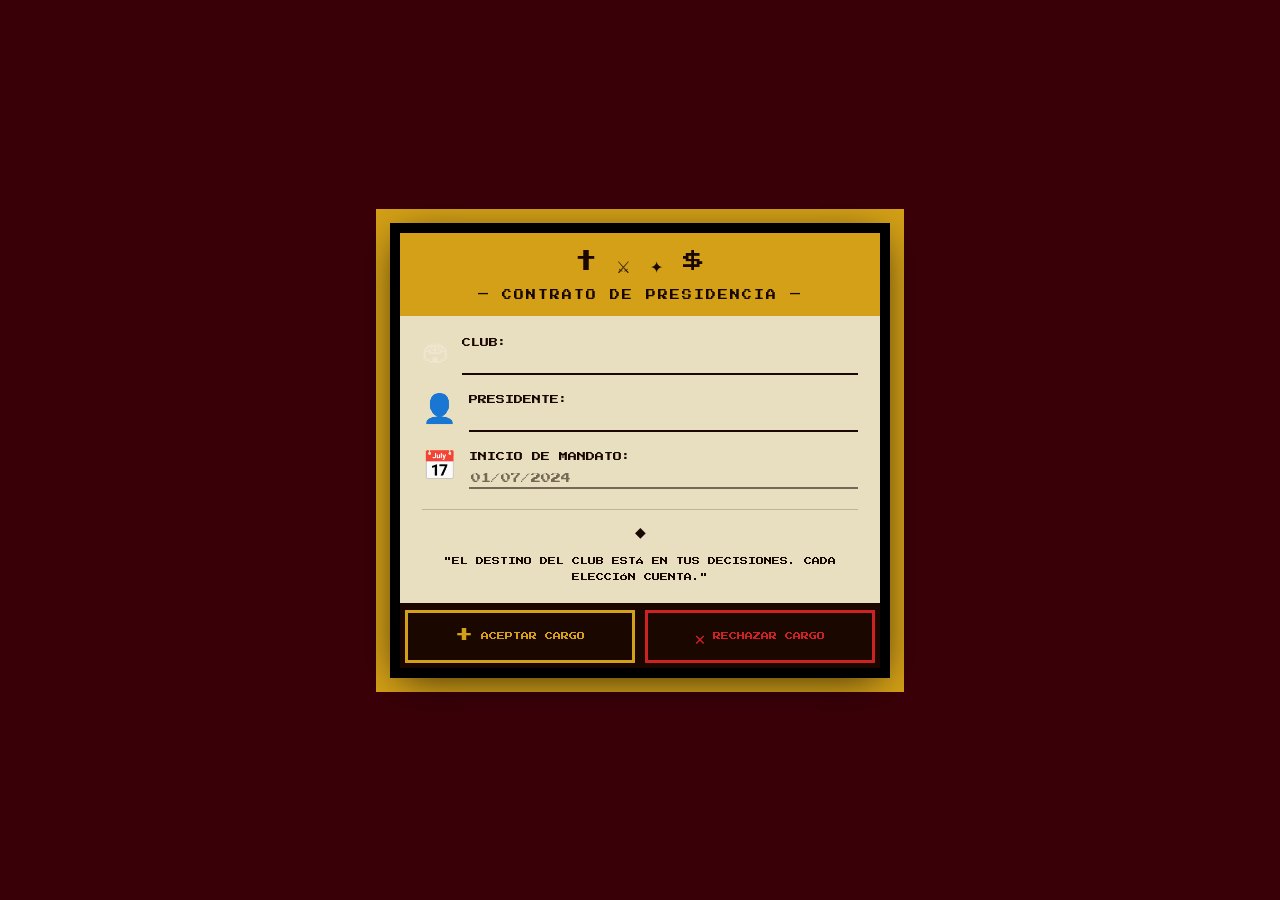
<file: football_heritage.html>
<!DOCTYPE html>
<html lang="es">
<head>
<meta charset="UTF-8">
<meta name="viewport" content="width=device-width,initial-scale=1.0,maximum-scale=1.0,user-scalable=no">
<title>El Presidente &ndash; Sátira de Corrupción Futbolística</title>
<link rel="preconnect" href="https://fonts.googleapis.com">
<link rel="preconnect" href="https://fonts.gstatic.com" crossorigin>
<link href="https://fonts.googleapis.com/css2?family=Press+Start+2P&display=swap" rel="stylesheet">
<style>
*{box-sizing:border-box;margin:0;padding:0;}
body{background:#030610;min-height:100vh;display:flex;justify-content:center;font-family:'Georgia',serif;color:#f0e6d0;overscroll-behavior:none;}

/* === APP CONTAINER – dark atmospheric sky === */
#app{width:100%;min-height:100vh;background:#050b1e;position:relative;}

/* === STARRY SKY + MOON overlay (fixed, centered over the 430 px container) === */
#app::before{display:none;}

/* UI content layer */
#ui{position:relative;z-index:1;padding-bottom:60px;}

/* === MOUNTAIN SVG at bottom of game screen === */
.mountains-bg{position:fixed;bottom:0;left:0;width:100%;pointer-events:none;z-index:0;display:block;}

/* === REIGNS GAME LAYOUT === */
.reigns-screen{position:relative;}

/* === TOP BAR: [presName]  [4 icons]  [weeks] === */
.reigns-top-bar{display:flex;align-items:center;justify-content:space-between;padding:12px 14px 6px;position:relative;z-index:2;}
.pixel-name{font-family:'Press Start 2P',monospace;font-size:7px;color:#fff;text-shadow:1px 1px 0 rgba(0,0,0,.85);line-height:1.6;max-width:88px;word-break:break-word;}
.pixel-score{font-family:'Press Start 2P',monospace;font-size:16px;color:#fff;text-shadow:2px 2px 0 rgba(0,0,0,.85);min-width:28px;text-align:right;}
.pixel-sub{text-align:center;font-family:'Press Start 2P',monospace;font-size:5px;color:rgba(255,255,255,.6);text-shadow:1px 1px 0 rgba(0,0,0,.8);padding:0 14px 8px;position:relative;z-index:2;line-height:1.9;}

/* === SCOREBOARD ICONS === */
.scoreboard-icons{display:flex;gap:16px;align-items:center;}
.score-icon{width:22px;height:22px;display:flex;align-items:center;justify-content:center;opacity:.88;transition:opacity .3s,filter .3s;flex-shrink:0;}
.score-icon.score-danger{opacity:1;animation:icon-pulse 1.4s ease-in-out infinite;}
@keyframes icon-pulse{0%,100%{filter:none;}50%{filter:drop-shadow(0 0 5px #ff4444);}}
.score-icon.score-hidden{opacity:.25;filter:blur(1px);}

/* === ALERTS === */
.alerts{padding:0 16px 4px;}
.alert{border-radius:6px;padding:7px 10px;font-size:12px;margin-bottom:5px;font-family:system-ui,sans-serif;line-height:1.4;border-left:3px solid;}
.a-danger{background:rgba(180,30,30,.15);border-color:#cc3333;color:#ff9999;}
.a-warn{background:rgba(180,120,0,.15);border-color:#d4a017;color:#f0c040;}
.a-info{background:rgba(30,80,180,.15);border-color:#378add;color:#88bbf0;}

/* === CARD AREA === */
.card-area{padding:6px 8px;display:flex;flex-direction:column;align-items:center;}
.ctx-text{font-size:12px;color:rgba(240,230,208,.5);font-style:italic;text-align:center;margin-bottom:8px;font-family:system-ui,sans-serif;min-height:18px;}
.card-outer{position:relative;touch-action:none;user-select:none;}
.swipe-hint{position:absolute;top:22px;font-size:12px;font-weight:700;padding:5px 11px;border-radius:6px;opacity:0;pointer-events:none;z-index:20;font-family:system-ui,sans-serif;max-width:44%;text-align:center;line-height:1.2;}
.hint-l{left:10px;color:#ff8080;background:rgba(180,30,30,.15);border:1.5px solid rgba(255,107,107,.45);}
.hint-r{right:10px;color:#80ff80;background:rgba(20,120,60,.15);border:1.5px solid rgba(81,207,102,.45);}

/* === REIGNS-STYLE CARD (cream paper) === */
.ev-card{background:#f5e6c8;border:2px solid rgba(90,58,16,.3);border-radius:12px;overflow:hidden;min-height:unset;width:240px;height:calc(240px * 14/9);max-height:calc(100vh - 120px);display:flex;flex-direction:column;transform-origin:center bottom;will-change:transform;cursor:grab;}
.ev-card.is-dragging{cursor:grabbing;}
.ev-card.fifa-boss .card-illus{background:linear-gradient(160deg,#7a0000 0%,#4a0000 100%) !important;}

/* Card illustration area (top coloured block) */
.card-illus{height:40%;min-height:80px;display:flex;flex-direction:column;align-items:center;justify-content:center;position:relative;overflow:hidden;}
.card-illus::after{display:none;}
.card-emoji{font-size:62px;line-height:1;margin-bottom:6px;text-align:center;filter:drop-shadow(0 2px 8px rgba(0,0,0,.35));position:relative;z-index:1;}
.card-cat{font-size:7px;letter-spacing:.12em;text-transform:uppercase;font-family:'Press Start 2P',monospace;color:rgba(255,255,255,.88);text-shadow:1px 1px 0 rgba(0,0,0,.5);position:relative;z-index:1;}
.fifa-boss .card-cat{color:#ffe080;}

/* Card paper content area */
.card-paper{background:#f5e6c8;padding:14px 16px 8px;flex:1;display:flex;flex-direction:column;}
.card-title{font-family:'Press Start 2P',monospace;font-size:8px;color:#2a1800;line-height:1.75;margin-bottom:8px;}
.card-desc{font-size:12px;color:#5a3a10;line-height:1.65;font-family:'Georgia',serif;flex:1;margin-bottom:6px;}

/* Card FX preview (on cream background) */
.card-fx-preview{display:grid;grid-template-columns:1fr 1fr;gap:6px;margin:6px 0 4px;padding:6px 0;border-top:1px solid rgba(90,58,16,.18);border-bottom:1px solid rgba(90,58,16,.18);}
.card-fx-col{display:flex;flex-wrap:wrap;gap:4px;align-items:center;font-size:11px;font-family:system-ui,sans-serif;}
.card-fx-right{justify-content:flex-end;}
.fx-dir{font-size:10px;font-weight:700;color:rgba(90,58,16,.45);}
.fx-tag{padding:2px 5px;border-radius:4px;font-weight:700;font-size:10px;}
.fx-up{background:rgba(20,120,80,.18);color:#0a6e4a;}
.fx-dn{background:rgba(160,40,40,.15);color:#8b1515;}
.card-foot{border-top:1px solid rgba(90,58,16,.12);padding:6px 0 2px;display:flex;justify-content:space-between;}
.card-week{font-size:9px;color:rgba(90,58,16,.42);font-family:system-ui,sans-serif;}

/* Swipe buttons */
.swipe-actions{display:grid;grid-template-columns:1fr 1fr;gap:8px;margin-top:10px;width:240px;}
.sw-btn{background:rgba(255,255,255,.04);border:1px solid rgba(212,160,23,.22);border-radius:10px;padding:10px 8px;cursor:pointer;font-family:'Georgia',serif;color:#f0e6d0;transition:all .15s;text-align:left;}
.sw-btn:hover{background:rgba(212,160,23,.1);border-color:rgba(212,160,23,.45);}
.sw-btn:active{transform:scale(.97);}
.sw-btn.right{text-align:right;}
.sw-dir{font-size:10px;color:rgba(240,230,208,.38);margin-bottom:3px;font-family:system-ui,sans-serif;}
.sw-lbl{font-size:12px;font-weight:bold;line-height:1.3;}
.sw-btn:not(.right) .sw-lbl{color:#ff9999;}
.sw-btn.right .sw-lbl{color:#99ffaa;}

/* === STATS GRID (kept for presSelect screen) === */
.stats-grid{display:grid;grid-template-columns:1fr 1fr;gap:6px;padding:10px 16px;background:rgba(0,0,0,.28);}
.stat-item{background:rgba(255,255,255,.04);border:1px solid rgba(212,160,23,.15);border-radius:8px;padding:7px 10px;transition:border-color .3s,box-shadow .3s;}
.stat-item.danger{border-color:rgba(220,50,50,.55);background:rgba(220,50,50,.07);animation:dpulse 1.4s ease-in-out infinite;}
.stat-item.hidden{opacity:.35;filter:blur(2px);}
@keyframes dpulse{0%,100%{box-shadow:0 0 0 0 rgba(220,50,50,0);}50%{box-shadow:0 0 8px 2px rgba(220,50,50,.3);}}
.stat-hdr{display:flex;justify-content:space-between;align-items:center;margin-bottom:5px;}
.stat-lbl{font-size:10px;color:rgba(240,230,208,.55);text-transform:uppercase;letter-spacing:.05em;font-family:system-ui,sans-serif;}
.stat-val{font-size:11px;font-weight:bold;font-family:system-ui,sans-serif;}
.stat-bar{height:4px;background:rgba(255,255,255,.1);border-radius:2px;overflow:hidden;}
.stat-fill{height:100%;border-radius:2px;transition:width .4s ease;}
.fill-money{background:#1d9e75;}
.fill-press{background:#378add;}
.fill-vest{background:#c44fa8;}
.fill-power{background:#e5a117;}
.val-money{color:#4ecdc4;} .val-press{color:#6fb0f5;} .val-vest{color:#e879c0;} .val-power{color:#f7c948;}

/* === HEADER (kept for presSelect/setup screens) === */
.hdr{background:rgba(18,12,4,.97);border-bottom:1px solid rgba(212,160,23,.28);padding:10px 16px 8px;}
.hdr-row{display:flex;justify-content:space-between;align-items:center;}
.hdr-title{font-size:9px;letter-spacing:.22em;text-transform:uppercase;color:#d4a017;font-family:system-ui,sans-serif;}
.hdr-weeks{font-size:11px;color:rgba(240,230,208,.55);font-family:system-ui,sans-serif;}
.hdr-club{font-size:18px;font-weight:bold;color:#f0e6d0;margin-top:1px;}
.hdr-mote{font-size:11px;color:#d4a017;font-style:italic;margin-top:1px;}

/* === NEWSPAPER POPUP === */
.np-overlay{position:fixed;top:0;left:0;right:0;bottom:0;background:rgba(0,0,0,.82);z-index:200;display:flex;align-items:center;justify-content:center;padding:20px;animation:fadeIn .3s ease;}
@keyframes fadeIn{from{opacity:0;}to{opacity:1;}}
@keyframes slideUp{from{opacity:0;transform:translateY(18px);}to{opacity:1;transform:translateY(0);}}
.np-paper{background:#f5f0e8;border-radius:4px;max-width:380px;width:100%;color:#1a1a1a;box-shadow:0 20px 60px rgba(0,0,0,.85);animation:slideUp .3s ease;overflow:hidden;}
.np-redbar{background:#c8102e;color:#fff;text-align:center;padding:6px 16px;font-size:10px;letter-spacing:.12em;text-transform:uppercase;font-family:'Georgia',serif;}
.np-name{font-size:22px;font-weight:bold;font-family:'Georgia',serif;text-align:center;border-bottom:3px double #1a1a1a;padding:10px 16px;background:#f5f0e8;}
.np-body{padding:14px 18px 16px;}
.np-headline{font-size:19px;font-weight:bold;font-family:'Georgia',serif;color:#1a1a1a;line-height:1.2;margin-bottom:8px;}
.np-sub{font-size:13px;color:#444;font-family:system-ui,sans-serif;line-height:1.5;border-left:3px solid #c8102e;padding-left:10px;margin-bottom:14px;}
.np-close{display:block;width:100%;background:#1a1a1a;color:#f5f0e8;border:none;padding:11px;font-size:13px;font-weight:bold;cursor:pointer;font-family:system-ui,sans-serif;letter-spacing:.04em;}
.np-close:hover{background:#333;}

/* === DEATH SCREEN === */
.death-screen{min-height:100vh;background:#080808;}
.death-hdr{background:#c8102e;padding:16px;text-align:center;border-bottom:4px solid #8b0000;}
.death-hdr-lbl{font-size:10px;letter-spacing:.2em;text-transform:uppercase;color:rgba(255,255,255,.65);margin-bottom:3px;font-family:system-ui,sans-serif;}
.death-paper{font-size:24px;font-weight:bold;color:#fff;font-family:'Georgia',serif;}
.death-body{padding:20px 16px;}
.death-hl{font-size:24px;font-weight:bold;color:#f0e6d0;font-family:'Georgia',serif;line-height:1.2;margin-bottom:10px;}
.death-sub{font-size:13px;color:rgba(240,230,208,.6);line-height:1.6;margin-bottom:20px;font-family:system-ui,sans-serif;border-left:3px solid #c8102e;padding-left:12px;}
.death-badges{display:flex;gap:8px;margin-bottom:20px;flex-wrap:wrap;}
.death-badge{background:rgba(255,255,255,.05);border:1px solid rgba(255,255,255,.1);border-radius:20px;padding:4px 12px;font-size:11px;color:rgba(240,230,208,.55);font-family:system-ui,sans-serif;}

/* === TIMELINE === */
.tl-section{padding:0 16px 16px;border-top:1px solid rgba(212,160,23,.18);}
.tl-title{font-size:10px;letter-spacing:.12em;text-transform:uppercase;color:#d4a017;margin:14px 0 12px;font-family:system-ui,sans-serif;}
.tl-scroll{overflow-x:auto;padding-bottom:8px;}
.tl-track{display:flex;align-items:flex-start;min-width:max-content;padding:16px 0 6px;position:relative;}
.tl-track::before{content:'';position:absolute;top:37px;left:0;right:0;height:2px;background:rgba(212,160,23,.45);}
.tl-item{display:flex;flex-direction:column;align-items:center;min-width:80px;position:relative;z-index:1;}
.tl-portrait{width:46px;height:46px;border-radius:50%;background:rgba(212,160,23,.1);border:2px solid rgba(212,160,23,.28);display:flex;align-items:center;justify-content:center;font-size:22px;margin-bottom:7px;position:relative;z-index:2;}
.tl-portrait.current{border-color:#d4a017;background:rgba(212,160,23,.22);box-shadow:0 0 12px rgba(212,160,23,.4);}
.tl-dot{width:10px;height:10px;border-radius:50%;background:#d4a017;border:2px solid #080808;position:absolute;top:35px;left:50%;transform:translateX(-50%);z-index:3;}
.tl-name{font-size:10px;color:rgba(240,230,208,.7);text-align:center;margin-bottom:2px;font-family:system-ui,sans-serif;max-width:74px;line-height:1.25;}
.tl-weeks{font-size:9px;color:rgba(212,160,23,.7);text-align:center;font-family:system-ui,sans-serif;}
.tl-connector{width:30px;height:2px;background:rgba(212,160,23,.25);margin-top:22px;flex-shrink:0;}

/* === DEATH ACTIONS === */
.death-actions{padding:16px;display:flex;flex-direction:column;gap:10px;}
.btn-successor{background:#d4a017;color:#1a1100;border:none;border-radius:10px;padding:14px;font-size:15px;font-weight:bold;cursor:pointer;font-family:'Georgia',serif;letter-spacing:.02em;}
.btn-successor:hover{background:#e5b420;}
.btn-restart{background:rgba(255,255,255,.05);color:rgba(240,230,208,.55);border:1px solid rgba(255,255,255,.1);border-radius:10px;padding:12px;font-size:13px;cursor:pointer;font-family:system-ui,sans-serif;}
.btn-restart:hover{background:rgba(255,255,255,.08);}

/* === SETUP SCREEN === */
.setup-scr{position:fixed;top:0;left:0;width:100%;height:100%;background:#3a0008;overflow-y:auto;display:flex;flex-direction:column;align-items:center;justify-content:center;padding:20px;z-index:10;}
.contract-outer{background:#d4a017;padding:14px;}
.contract-mid{background:#000;padding:10px;}
.contract-wrap{background:#e8dfc0;border-radius:0;box-shadow:0 8px 40px rgba(0,0,0,.85);width:min(480px,95vw);}
.contract-header{background:#d4a017;padding:18px 24px 16px;text-align:center;}
.contract-hdr-icons{font-family:'Press Start 2P',monospace;font-size:22px;color:#1a0800;margin-bottom:12px;display:flex;justify-content:center;gap:20px;}
.contract-hdr-title{font-family:'Press Start 2P',monospace;font-size:10px;color:#1a0800;letter-spacing:2px;}
.contract-body{padding:22px 22px 0;}
.contract-field{display:flex;align-items:flex-start;gap:12px;margin-bottom:20px;}
.contract-field-icon{font-size:28px;flex-shrink:0;line-height:1;}
.contract-field-inner{flex:1;}
.contract-field-label{font-family:'Press Start 2P',monospace;font-size:9px;color:#1a0800;margin-bottom:8px;display:block;}
.contract-input{width:100%;background:transparent;border:none;border-bottom:2px solid #1a0800;outline:none;font-family:'Press Start 2P',monospace;font-size:10px;color:#1a0800;padding:4px 2px;}
.contract-input::placeholder{color:rgba(26,8,0,.3);}
.contract-divider{text-align:center;color:#1a0800;margin:4px 0 12px;padding-top:14px;border-top:1px solid rgba(26,8,0,.2);font-size:14px;}
.contract-quote{font-family:'Press Start 2P',monospace;font-size:8px;color:#1a0800;text-align:center;line-height:2;padding-bottom:18px;}
.contract-actions{display:flex;border-top:2px solid #1a0800;}
.contract-btn{flex:1;background:#1a0800;border:none;padding:18px 14px;font-family:'Press Start 2P',monospace;font-size:8px;cursor:pointer;display:flex;align-items:center;justify-content:center;gap:8px;line-height:1.5;}
.contract-btn-accept{color:#d4a017;outline:3px solid #d4a017;outline-offset:-8px;}
.contract-btn-accept:hover{background:#241200;}
.contract-btn-reject{color:#cc2222;outline:3px solid #cc2222;outline-offset:-8px;}
.contract-btn-icon{font-size:18px;}
.contract-input-readonly{opacity:.55;cursor:default;}

/* === PRES SELECT === */
.pres-scr{padding:16px;}
.pres-title{font-size:13px;color:rgba(240,230,208,.55);margin-bottom:14px;font-family:system-ui,sans-serif;}
.pres-grid{display:grid;grid-template-columns:1fr 1fr;gap:10px;}
.pres-card{background:rgba(255,255,255,.04);border:1px solid rgba(212,160,23,.2);border-radius:10px;padding:14px 12px;cursor:pointer;transition:all .15s;}
.pres-card:hover{background:rgba(212,160,23,.1);border-color:rgba(212,160,23,.42);}
.pres-em{font-size:28px;margin-bottom:6px;}
.pres-name{font-size:13px;font-weight:bold;color:#f0e6d0;margin-bottom:3px;}
.pres-desc{font-size:10px;color:rgba(240,230,208,.48);font-family:system-ui,sans-serif;line-height:1.3;}
.legacy-warn{background:rgba(180,80,0,.15);border:1px solid rgba(212,160,23,.28);border-radius:8px;padding:10px 14px;font-size:12px;color:rgba(240,230,208,.68);margin-bottom:14px;font-family:system-ui,sans-serif;font-style:italic;}

/* === TOAST === */
.toast{position:fixed;bottom:20px;left:50%;transform:translateX(-50%) translateY(80px);background:rgba(15,12,5,.96);border:1px solid rgba(212,160,23,.4);color:#f0e6d0;border-radius:24px;padding:9px 20px;font-size:13px;z-index:300;opacity:0;transition:opacity .3s,transform .3s;white-space:nowrap;font-family:system-ui,sans-serif;pointer-events:none;}
.toast.show{opacity:1;transform:translateX(-50%) translateY(0);}

/* Scrollbar */
::-webkit-scrollbar{width:4px;height:4px;}
::-webkit-scrollbar-track{background:transparent;}
::-webkit-scrollbar-thumb{background:rgba(212,160,23,.28);border-radius:2px;}

/* === CORNER INFO BOXES (fixed overlay, shown at ≥1400px) === */
.corner-info{display:none;position:fixed;z-index:100;pointer-events:none;}
.corner-tl{top:28px;left:28px;text-align:left;}
.corner-tr{top:28px;right:28px;text-align:right;}
.corner-bl{bottom:28px;left:28px;text-align:left;}
.corner-br{bottom:28px;right:28px;text-align:right;max-width:260px;}
.corner-val{display:block;font-family:'Press Start 2P',monospace;font-size:13px;color:#f0e6d0;text-shadow:1px 1px 0 rgba(0,0,0,.85);line-height:1.4;margin-bottom:4px;}
.corner-lbl{display:block;font-size:9px;font-family:system-ui,sans-serif;color:rgba(212,160,23,.65);letter-spacing:.1em;text-transform:uppercase;}
.corner-br .alert{font-size:10px;padding:3px 7px;margin-bottom:3px;line-height:1.3;}

/* === DECK BACKGROUND CARDS (behind active card) === */
.deck-back{display:none;position:absolute;inset:0;background:#f5e6c8;border:2px solid rgba(90,58,16,.25);border-radius:12px;pointer-events:none;}
.deck-back-1{transform:rotate(-4deg) translateY(5px);}
.deck-back-2{transform:rotate(4deg) translateY(9px);}

/* === CENTERED PLAY COLUMN + CORNER INFO (≥1400px overrides) === */
@media(min-width:1400px){
  /* Hide side columns, center the game column */
  .col-l,.col-r{display:none!important;}
  .game-1920{justify-content:center!important;}
  /* Narrow center column: ~28vw */
  .col-c{width:min(28vw,450px)!important;min-width:280px!important;max-width:450px!important;flex:0 0 auto!important;}
  /* Show corner info and deck cards */
  .corner-info{display:block!important;}
  .deck-back{display:block!important;}
  /* Card: centered, no tilt */
  .game-event-area{display:flex!important;align-items:center!important;justify-content:center!important;}
  .card-overlay-wrap{position:static!important;right:unset!important;bottom:unset!important;transform:none!important;transform-origin:center bottom!important;display:flex!important;justify-content:center!important;align-items:center!important;width:100%!important;padding:0!important;}
  .card-overlay-wrap .card-outer{width:200px!important;position:relative!important;}
  .card-overlay-wrap .ev-card{width:200px!important;height:calc(200px * 14/9)!important;max-height:unset!important;cursor:pointer!important;position:relative!important;z-index:1!important;transform-origin:center bottom!important;}
  .game-skills .swipe-actions{width:200px!important;}
  /* President name is in corner box; hide the center footer label */
  .game-char-name{display:none!important;}
}

/* === ROTATE PROMPT (portrait mobile) === */
#rotate-prompt{display:none;font-family:system-ui,sans-serif;color:#f0e6d0;}
@media (max-width:767px) and (orientation:portrait){
  #rotate-prompt{display:flex;position:fixed;inset:0;z-index:9999;background:#050b1e;flex-direction:column;align-items:center;justify-content:center;gap:14px;text-align:center;padding:32px;}
  body>#app{display:none;}
}

/* === LANDSCAPE MOBILE + DESKTOP: horizontal two-column layout === */
@media (orientation:landscape),(min-width:768px){
  body{display:flex;justify-content:center;align-items:flex-start;}
  #app{min-height:100vh;display:flex;flex-direction:column;}
  .reigns-screen{flex:1;display:flex;flex-direction:column;}
  .game-wrap{display:flex;flex-direction:row;gap:16px;flex:1;padding:0 16px 16px;}
  .game-col-a{width:240px;flex-shrink:0;display:flex;flex-direction:column;gap:6px;}
  .game-col-b{flex:1;display:flex;align-items:flex-start;justify-content:center;}
  .ev-card{height:min(calc(100vh - 120px),420px);width:calc(min(calc(100vh - 120px),420px) * 9/14);}
  .swipe-actions{width:calc(min(calc(100vh - 120px),420px) * 9/14);}
  .card-area{padding:0;}
  .mountains-bg{width:100%;}
}

/* === DESKTOP FULL SCREEN (wider than 768px, up to 1399px) === */
@media (min-width:768px) and (max-width:1399px){
  #app{width:100%;max-width:100%;}
  .game-col-a{width:300px;}
  .ev-card{height:min(calc(100vh - 120px),560px);width:calc(min(calc(100vh - 120px),560px) * 9/14);}
  .swipe-actions{width:calc(min(calc(100vh - 120px),560px) * 9/14);}
}

/* ══════════════════════════════════════════════════════════════
   NEW 3-COLUMN LAYOUT CLASSES
   Base (mobile): single column, left/right cols hidden.
   At 1400px+: 16:9 three-column layout (480 | 960 | 480).
   ══════════════════════════════════════════════════════════════ */

/* ── Mobile default ── */
.game-1920{display:flex;flex-direction:column;position:relative;}
.col-l,.col-r{display:none;}
.col-c{flex:1;display:flex;flex-direction:column;}
.game-hdr{display:flex;align-items:center;justify-content:center;padding:10px 14px 4px;}
.game-ctx-box{padding:2px 16px 4px;}
.game-event-area{position:relative;overflow:visible;min-height:200px;}
.event-bg{position:absolute;inset:0;display:flex;flex-direction:column;align-items:center;justify-content:center;pointer-events:none;z-index:0;border-radius:8px;overflow:hidden;}
.event-emoji{font-size:80px;line-height:1;opacity:.18;filter:drop-shadow(0 2px 8px rgba(0,0,0,.4));}
.event-cat-lbl{font-size:8px;letter-spacing:.12em;text-transform:uppercase;font-family:'Press Start 2P',monospace;color:rgba(255,255,255,.4);margin-top:4px;opacity:.15;}
.card-overlay-wrap{position:relative;z-index:1;display:flex;justify-content:center;padding:4px 8px;}
.game-char-name{text-align:center;font-family:'Press Start 2P',monospace;font-size:6px;color:rgba(240,230,208,.4);padding:3px 14px;line-height:1.6;}
.game-skills{padding:4px 8px 6px;display:flex;flex-direction:column;align-items:center;gap:6px;}
.skill-icons{display:none;}
.skill-icon{display:flex;align-items:center;justify-content:center;opacity:.6;flex-shrink:0;}
/* Side column content hidden on mobile */
.col-side-inner{display:none;}
.side-block,.side-pres,.side-missions{display:none;}

/* ── Landscape / 768px–1399px adjustments ── */
@media (orientation:landscape) and (max-width:1399px),(min-width:768px) and (max-width:1399px){
  .game-1920{min-height:100vh;}
  .game-event-area{min-height:280px;}
  .ev-card{height:min(calc(100vh - 160px),420px);width:calc(min(calc(100vh - 160px),420px) * 9/14);}
  .swipe-actions{width:calc(min(calc(100vh - 160px),420px) * 9/14);}
  .mountains-bg{width:100%;}
}

/* ══════════════════════════════════════════════════════════════
   16:9 FULL HD LAYOUT (>= 1400px)
   Base resolution: 1920 × 1080 px
   Columns: 480 (left) | 960 (center) | 480 (right)
   ══════════════════════════════════════════════════════════════ */
@media (min-width:1400px){
  body{align-items:stretch;}
  #app{width:100vw;max-width:100%;padding:0;}
  #ui{padding-bottom:0;}
  .reigns-screen{width:100vw;height:100vh;overflow:hidden;}
  .mountains-bg{display:none;}

  /* ── 3-column wrapper ── */
  .game-1920{
    width:100%;
    height:100vh;
    flex-direction:row;
    overflow:visible;
  }

  /* ── Left column (480px) ── */
  .col-l{
    display:flex;
    width:480px;
    min-width:480px;
    flex-direction:column;
    justify-content:flex-start;
    padding:56px 48px;
    gap:40px;
    background:rgba(3,6,16,.55);
    border-right:1px solid rgba(212,160,23,.12);
    z-index:1;
    flex-shrink:0;
  }

  /* ── Center column (960px) ── */
  .col-c{
    width:960px;
    min-width:960px;
    max-width:960px;
    height:100vh;
    flex-shrink:0;
    overflow:visible;
    display:flex;
    flex-direction:column;
  }

  /* ── Right column (remaining space) ── */
  .col-r{
    display:flex;
    flex:1;
    flex-direction:column;
    justify-content:flex-start;
    padding:56px 48px;
    gap:40px;
    background:rgba(3,6,16,.55);
    border-left:1px solid rgba(212,160,23,.12);
    z-index:1;
  }

  /* ── Side column content ── */
  .col-side-inner{display:flex;flex-direction:column;gap:32px;width:100%;}
  .side-block{display:block;}
  .side-val{display:block;font-family:'Press Start 2P',monospace;font-size:22px;color:#f0e6d0;line-height:1.2;margin-bottom:8px;}
  .side-div-val{font-size:12px!important;}
  .side-lbl{display:block;font-size:9px;letter-spacing:.14em;text-transform:uppercase;color:rgba(212,160,23,.55);font-family:system-ui,sans-serif;}
  .side-pres{display:block;}
  .side-pres-name{display:block;font-size:15px;color:#d4a017;font-family:'Georgia',serif;font-style:italic;margin-bottom:6px;line-height:1.4;}
  .side-missions{display:block;width:100%;}
  .side-missions-lbl{display:block;font-size:9px;letter-spacing:.14em;text-transform:uppercase;color:rgba(212,160,23,.7);margin-bottom:10px;font-family:system-ui,sans-serif;}

  /* ── 3.1 Header: 4 status indicators (120px) ── */
  .game-hdr{
    height:120px;
    flex-shrink:0;
    display:flex;
    align-items:center;
    justify-content:center;
    padding:0;
    border-bottom:1px solid rgba(212,160,23,.1);
  }
  .game-hdr .scoreboard-icons{
    display:flex;
    gap:20px;
    align-items:center;
    justify-content:center;
  }
  .game-hdr .score-icon{
    width:60px;
    height:60px;
    display:flex;
    align-items:center;
    justify-content:center;
  }
  .game-hdr .score-icon svg{width:60px!important;height:60px!important;}

  /* ── 3.2 Information box / QTE context (100px) ── */
  .game-ctx-box{
    height:100px;
    flex-shrink:0;
    margin:0 20px;
    display:flex;
    align-items:center;
    justify-content:center;
    padding:0;
    overflow:hidden;
    border-bottom:1px solid rgba(212,160,23,.08);
  }
  .ctx-text{
    font-size:15px;
    color:rgba(240,230,208,.72);
    font-style:italic;
    text-align:center;
    font-family:'Georgia',serif;
    min-height:unset;
    line-height:1.6;
  }

  /* ── 3.3 Main event area (450px) ── */
  .game-event-area{
    height:450px;
    flex-shrink:0;
    position:relative;
    overflow:visible;
    min-height:unset;
    flex:unset;
  }
  .event-bg{
    border-radius:0;
    opacity:1;
  }
  .event-emoji{font-size:160px;opacity:.35;line-height:1;}
  .event-cat-lbl{font-size:11px;opacity:.3;margin-top:10px;}

  /* ── 3.4 Decision card overlay: 400×500, −10°, right-aligned, 120px overflow ── */
  .card-overlay-wrap{
    position:absolute;
    right:-120px;
    bottom:0;
    z-index:10;
    padding:0;
    display:block;
    transform:rotate(-10deg);
    transform-origin:right bottom;
  }
  .card-overlay-wrap .card-outer{
    width:400px;
    display:block;
  }
  .card-overlay-wrap .ev-card{
    width:400px!important;
    height:500px!important;
    max-height:unset;
    cursor:grab;
  }
  .card-overlay-wrap .ev-card.is-dragging{cursor:grabbing;}

  /* ── 3.5 Character name (60px) ── */
  .game-char-name{
    height:60px;
    flex-shrink:0;
    display:flex;
    align-items:center;
    justify-content:center;
    font-family:'Press Start 2P',monospace;
    font-size:9px;
    color:rgba(240,230,208,.65);
    padding:0 20px;
    border-top:1px solid rgba(212,160,23,.1);
    letter-spacing:.06em;
  }

  /* ── 3.6 Footer: skills (120px) ── */
  .game-skills{
    height:120px;
    flex-shrink:0;
    display:flex;
    flex-direction:column;
    align-items:center;
    justify-content:center;
    gap:10px;
    padding:0 20px;
    border-top:1px solid rgba(212,160,23,.1);
  }
  .skill-icons{
    display:flex;
    gap:24px;
    align-items:center;
    justify-content:center;
  }
  .skill-icon{
    width:50px;
    height:50px;
    opacity:.5;
    transition:opacity .2s;
  }
  .skill-icon:hover{opacity:.8;}
  .skill-icon svg{width:50px!important;height:50px!important;}
  .game-skills .swipe-actions{
    display:grid;
    grid-template-columns:1fr 1fr;
    gap:8px;
    width:400px;
    margin-top:0;
  }
}

</style>
</head>
<body>
<div id="rotate-prompt">
  <div style="font-size:56px">📱</div>
  <div style="font-size:16px;font-weight:bold">Gira el móvil</div>
  <div style="font-size:12px;opacity:0.55;text-align:center;max-width:200px;line-height:1.5">Este juego se juega en horizontal</div>
</div>
<div id="app"><div id="ui"></div></div>
<div class="toast" id="toast"></div>
<script>
// ─────────────────────────────────────────────────────────────────
// DATA
// ─────────────────────────────────────────────────────────────────
const CATS=[
  {id:'directiva',label:'Despachos y Maletines',emoji:'💼',color:'#d4a017'},
  {id:'vestuario',label:'El Vestuario Salvaje',  emoji:'🍺',color:'#c44fa8'},
  {id:'banquillo',label:'El Banquillo Hirviendo',emoji:'📋',color:'#378add'},
  {id:'prensa',   label:'Gradas y Prensa',       emoji:'📸',color:'#c8102e'},
  {id:'partido',  label:'El Circo del Partido',  emoji:'⚽',color:'#1d9e75'}
];

const CARDS=[
  // ── DIRECTIVA ──
  {id:'c1',cat:'directiva',emoji:'💼',ctx:'Un hombre con gabardina espera en el parking…',
   title:'El Maletín Misterioso',desc:'Un emisario te ofrece una maleta llena de dinero si "aflojas" el próximo partido.',
   a:{label:'Aceptar el trato',hint:'¡Venga el oro!',fx:{money:+30,press:-5,vest:-10,power:-5},bomb:true},
   b:{label:'Rechazar y denunciar',hint:'Ni hablar',fx:{money:-5,press:+20,vest:+5,power:+10}},
   paper:{name:'El Chiringuito News',headline:'¡ESCÁNDALO! El presidente acepta soborno en el parking del estadio',sub:'Fuentes confirman que el dinero llegó en una maleta Samsonite negra con ruedas.'}},

  {id:'c2',cat:'directiva',emoji:'👦',ctx:'El presidente hace una llamada muy incómoda…',
   title:'El Fichaje Fantasma',desc:'El presidente exige fichar al hijo de su socio. Es malísimo.',
   a:{label:'Ficharlo sin más',hint:'Por la pasta…',fx:{money:-15,press:-10,vest:-20,power:+20}},
   b:{label:'Negarte educadamente',hint:'No, gracias',fx:{money:0,press:+5,vest:+10,power:-20}}},

  {id:'c3',cat:'directiva',emoji:'🏦',ctx:'Hacienda toca a la puerta de la ciudad deportiva…',
   title:'Cuentas en Suiza',desc:'Viene Hacienda. ¿Escondes los contratos reales o dices la verdad?',
   a:{label:'Esconder los contratos',hint:'A Suiza todo',fx:{money:+15,press:-5,vest:0,power:+10},bomb:true},
   b:{label:'Decir la verdad',hint:'Que sea lo que Dios quiera',fx:{money:-20,press:+15,vest:+5,power:-5}},
   paper:{name:'Diario Marca-A',headline:'EL PRESIDENTE OCULTA CONTRATOS A HACIENDA',sub:'Los documentos fueron enviados por fax a las Islas Caimán. La Fiscalía abre diligencias.'}},

  {id:'c4',cat:'directiva',emoji:'⚖️',ctx:'Un señor de aspecto turbio pide una reunión urgente…',
   title:'El VP de los Árbitros',desc:'Un exárbitro se ofrece de "consultor" por una generosa cifra para darte "paz arbitral".',
   a:{label:'Contratarlo',hint:'Buena inversión…',fx:{money:-20,press:-5,vest:+10,power:+15},bomb:true},
   b:{label:'Rechazarlo',hint:'Aquí no',fx:{money:0,press:+10,vest:0,power:0}}},

  {id:'c5',cat:'directiva',emoji:'🎲',ctx:'El contable te da un informe muy preocupante…',
   title:'Apuestas Clandestinas',desc:'Descubres que el vicepresidente está apostando contra tu propio equipo.',
   a:{label:'Echarlo y denunciar',hint:'¡Fuera!',fx:{money:0,press:+20,vest:+5,power:-15}},
   b:{label:'Chantajearlo',hint:'Tú me debes una',fx:{money:+20,press:0,vest:0,power:+10},bomb:true}},

  {id:'c6',cat:'directiva',emoji:'💹',ctx:'Una reunión de negocios en un hotel de lujo…',
   title:'Fondos Buitre',desc:'Un fondo turbio quiere comprar el 50 % de los derechos de tu canterano estrella.',
   a:{label:'Aceptar el trato',hint:'El dinero es el dinero',fx:{money:+30,press:-15,vest:-10,power:+5}},
   b:{label:'Rechazar',hint:'El chico no está en venta',fx:{money:0,press:+10,vest:+5,power:0}}},

  {id:'c7',cat:'directiva',emoji:'👨‍👦',ctx:'El agente del crack llega con un maletín enorme…',
   title:'La Comisión del Padre',desc:'El padre de tu mejor jugador exige 10 millones bajo la mesa para renovar.',
   a:{label:'Pagar',hint:'Familia primero',fx:{money:-25,press:0,vest:+15,power:+5}},
   b:{label:'Negarte y venderlo',hint:'Al siguiente',fx:{money:+20,press:-10,vest:-20,power:0}}},

  {id:'c8',cat:'directiva',emoji:'🏟️',ctx:'Una oferta llega de un lugar muy oscuro…',
   title:'Venta del Nombre del Estadio',desc:'Una empresa de criptomonedas sospechosa ofrece una millonada por renombrar el estadio.',
   a:{label:'Aceptar',hint:'¡Wen moon!',fx:{money:+35,press:-20,vest:-5,power:+5},bomb:true},
   b:{label:'Rechazar',hint:'El estadio tiene historia',fx:{money:0,press:+15,vest:0,power:0}}},

  {id:'c9',cat:'directiva',emoji:'📋',ctx:'El contable tiene una propuesta muy creativa…',
   title:'Facturas Infladas',desc:'El contable propone inflar el valor de los canteranos para saltarse el Fair Play Financiero.',
   a:{label:'Aprobar el método',hint:'Ingeniería financiera',fx:{money:+20,press:0,vest:0,power:+10},bomb:true},
   b:{label:'Rechazar',hint:'Jugamos limpio',fx:{money:-10,press:+10,vest:0,power:0}}},

  {id:'c10',cat:'directiva',emoji:'💎',ctx:'Una llamada a las 2 AM de un número desconocido…',
   title:'La Superliga',desc:'Te invitan a una liga privada de ricos. Ganarás millones, pero te odiarán.',
   a:{label:'Unirse a la Superliga',hint:'El fútbol moderno',fx:{money:+50,press:-40,vest:+10,power:+20}},
   b:{label:'Rechazar públicamente',hint:'¡Viva el fútbol de verdad!',fx:{money:-5,press:+25,vest:0,power:-10}}},

  {id:'c11',cat:'directiva',emoji:'🏛️',ctx:'El político llega al palco con una sonrisa muy amplia…',
   title:'El Palco VIP',desc:'Un político corrupto pide pases gratis de por vida a cambio de agilizar las licencias del estadio.',
   a:{label:'Aceptar',hint:'La política da para todo',fx:{money:+15,press:-10,vest:0,power:+15},bomb:true},
   b:{label:'Rechazar',hint:'Que pague como todos',fx:{money:-10,press:+10,vest:0,power:-5}}},

  {id:'c12',cat:'directiva',emoji:'🕵️',ctx:'El director deportivo tiene una idea muy cuestionable…',
   title:'El Espía',desc:'El director deportivo propone contratar un detective para seguir a tu jugador más fiestero.',
   a:{label:'Contratar al detective',hint:'Hay que saberlo todo',fx:{money:-10,press:-10,vest:-15,power:+10}},
   b:{label:'Hablar con el jugador',hint:'A las claras',fx:{money:0,press:0,vest:+10,power:0}}},

  {id:'c13',cat:'directiva',emoji:'✈️',ctx:'El presidente entra al despacho con maletas…',
   title:'El Jet Privado',desc:'El presidente quiere usar el avión del equipo para irse de vacaciones con su familia.',
   a:{label:'Dejarle',hint:'Lo que él diga…',fx:{money:-15,press:-5,vest:-5,power:+20}},
   b:{label:'Negarte',hint:'El avión es del club',fx:{money:0,press:+5,vest:+5,power:-25}}},

  {id:'c14',cat:'directiva',emoji:'💸',ctx:'Un ejecutivo con traje brillante hace una oferta…',
   title:'Patrocinador Polémico',desc:'Una marca de apuestas dudosa ofrece el triple que tu patrocinador actual.',
   a:{label:'Firmar',hint:'Los números mandan',fx:{money:+40,press:-20,vest:-5,power:+10}},
   b:{label:'Rechazar',hint:'Hay límites',fx:{money:-5,press:+10,vest:0,power:0}}},

  {id:'c15',cat:'directiva',emoji:'🎯',ctx:'Una llamada de un número extranjero muy insistente…',
   title:'La Prima por Ganar',desc:'Un tercer club te ofrece dinero legalmente dudoso para que le ganes al líder.',
   a:{label:'Aceptar',hint:'Un mal menor',fx:{money:+25,press:-5,vest:+10,power:+5},bomb:true},
   b:{label:'Rechazar',hint:'Sin compromisos',fx:{money:0,press:+10,vest:0,power:0}}},

  {id:'c16',cat:'directiva',emoji:'🔍',ctx:'Los sueldos de todos están en el periódico de hoy…',
   title:'El Topo en el Vestuario',desc:'Alguien filtra los sueldos de la plantilla a la prensa. ¿Interrogatorio agresivo?',
   a:{label:'Interrogar a todos',hint:'El culpable aparecerá',fx:{money:-5,press:0,vest:-20,power:+10}},
   b:{label:'Investigar en silencio',hint:'Con discreción',fx:{money:-10,press:0,vest:0,power:+5}}},

  {id:'c17',cat:'directiva',emoji:'💡',ctx:'Van perdiendo 0-3 en el minuto 80…',
   title:'Corte de Luz Oportunista',desc:'Alguien sugiere apagar los focos del estadio "accidentalmente".',
   a:{label:'Hacerlo',hint:'Un accidente técnico',fx:{money:0,press:-25,vest:+5,power:-10}},
   b:{label:'No tocar nada',hint:'Perder con dignidad',fx:{money:0,press:+5,vest:0,power:0}}},

  {id:'c18',cat:'directiva',emoji:'🏗️',ctx:'El constructor llega con facturas muy hinchadas…',
   title:'Sobreprecio en Obras',desc:'El constructor del estadio, amigo del presidente, pide un 30 % más de presupuesto.',
   a:{label:'Aprobarlo',hint:'Son amigos',fx:{money:-30,press:0,vest:0,power:+20}},
   b:{label:'Buscar otro constructor',hint:'Concurso público',fx:{money:0,press:+5,vest:0,power:-20}}},

  {id:'c19',cat:'directiva',emoji:'🤖',ctx:'El community manager tiene una propuesta muy turbia…',
   title:'Campaña de Bots',desc:'Un asesor propone pagar cuentas falsas en redes para defender tu gestión.',
   a:{label:'Pagar la campaña',hint:'La narrativa importa',fx:{money:-15,press:+20,vest:0,power:+10},bomb:true},
   b:{label:'Rechazarlo',hint:'Sin trampas',fx:{money:0,press:0,vest:0,power:0}}},

  {id:'c20',cat:'directiva',emoji:'💰',ctx:'El delegado cierra la puerta con mucho cuidado…',
   title:'La Prima Tramposa',desc:'Tu delegado "sugiere" meter dinero extra en los bonos sin declararlo.',
   a:{label:'Aprobar',hint:'Los jugadores felices',fx:{money:+20,press:0,vest:+15,power:+5},bomb:true},
   b:{label:'No tocar nada',hint:'Sin irregularidades',fx:{money:0,press:0,vest:+5,power:0}}},

  // ── VESTUARIO ──
  {id:'c21',cat:'vestuario',emoji:'🇧🇷',ctx:'El brasileño entra llorando al despacho…',
   title:'Cumpleaños en Brasil',desc:'Tu estrella brasileña dice que su hermana cumple años y debe viajar ya, antes del sábado.',
   a:{label:'Dejarle ir',hint:'La familia es lo primero',fx:{money:0,press:-10,vest:+15,power:-10}},
   b:{label:'Negarle el permiso',hint:'Aquí el jefe soy yo',fx:{money:0,press:+5,vest:-20,power:+10}}},

  {id:'c22',cat:'vestuario',emoji:'🍺',ctx:'El utillero entra llorando al despacho…',
   title:'Resaca Matutina',desc:'Tu centrocampista estrella llega al entrenamiento oliendo a alcohol.',
   a:{label:'Sancionarlo públicamente',hint:'Tolerancia cero',fx:{money:0,press:+10,vest:-15,power:+5}},
   b:{label:'Taparlo',hint:'Lo que pasa en el vestuario…',fx:{money:0,press:-10,vest:+10,power:-5},bomb:true},
   paper:{name:'El Chiringuito News',headline:'¡BORRACHO! El centrocampista llega fundido al entreno del lunes',sub:'Fuentes del vestuario confirman que aún llevaba la pulsera del garito de la noche anterior.'}},

  {id:'c23',cat:'vestuario',emoji:'💔',ctx:'Los jugadores no se miran a la cara…',
   title:'El Triángulo Amoroso',desc:'El delantero estrella sale con la exesposa del capitán. El vestuario está roto.',
   a:{label:'Vender al delantero',hint:'El vestuario primero',fx:{money:+15,press:-10,vest:+20,power:+5}},
   b:{label:'Vender al capitán',hint:'La estrella es intocable',fx:{money:0,press:-15,vest:-10,power:0}}},

  {id:'c24',cat:'vestuario',emoji:'🍻',ctx:'El paparazzi manda las fotos a redacción…',
   title:'Silla del Dentista',desc:'Se filtran fotos de tus jugadores bebiendo en un pub inglés la noche antes del partido.',
   a:{label:'Sancionarlos',hint:'¡A todos!',fx:{money:0,press:+15,vest:-20,power:+10}},
   b:{label:'Negar la mayor',hint:'Son montajes',fx:{money:0,press:-20,vest:+10,power:-5}}},

  {id:'c25',cat:'vestuario',emoji:'✂️',ctx:'El extremo llama desde el aeropuerto…',
   title:'Peluquero a Bordo',desc:'El extremo exige que su peluquero personal viaje siempre en el avión del equipo.',
   a:{label:'Aceptar',hint:'Lo que pida la estrella',fx:{money:-10,press:-5,vest:+15,power:-10}},
   b:{label:'Negarte',hint:'Eso es demasiado',fx:{money:0,press:+5,vest:-15,power:+5}}},

  {id:'c26',cat:'vestuario',emoji:'🍔',ctx:'El preparador físico llega furioso al despacho…',
   title:'Hamburguesa en el Descanso',desc:'El preparador físico pilla a un jugador comiendo comida rápida en el vestuario.',
   a:{label:'Multa y humillación',hint:'¡Disciplina!',fx:{money:+5,press:+5,vest:-15,power:+5}},
   b:{label:'Hablarlo en privado',hint:'Con mano izquierda',fx:{money:0,press:0,vest:+5,power:0}}},

  {id:'c27',cat:'vestuario',emoji:'🃏',ctx:'La noche antes del derbi se hace muy larga…',
   title:'Póker Clandestino',desc:'Descubres una timba de altas apuestas en el hotel de concentración.',
   a:{label:'Denunciarla al míster',hint:'¡Orden!',fx:{money:0,press:+5,vest:-20,power:+10}},
   b:{label:'Mirar para otro lado',hint:'Lo que no sé no me daña',fx:{money:0,press:-10,vest:+10,power:0},bomb:true}},

  {id:'c28',cat:'vestuario',emoji:'👊',ctx:'Dos jugadores casi se agarran en el área de penalti…',
   title:'Pelea por el Penalti',desc:'Dos jugadores casi se pegan por ver quién tira el penalti decisivo. El árbitro espera.',
   a:{label:'Dejarlos decidirlo',hint:'Que se apaleen',fx:{money:0,press:0,vest:-10,power:-5}},
   b:{label:'Ordenar quién lanza',hint:'Yo mando aquí',fx:{money:0,press:+5,vest:-5,power:+10}}},

  {id:'c29',cat:'vestuario',emoji:'🎤',ctx:'El departamento de comunicación entra en pánico…',
   title:'El Rapero',desc:'Un jugador quiere lanzar un disco criticando abiertamente a la directiva.',
   a:{label:'Prohibírselo',hint:'Eso no',fx:{money:0,press:-10,vest:-10,power:+15}},
   b:{label:'Dejarle ser artista',hint:'Libertad de expresión',fx:{money:0,press:+10,vest:+10,power:-10}}},

  {id:'c30',cat:'vestuario',emoji:'📱',ctx:'El vídeo ya tiene 2 millones de vistas…',
   title:'Instagram Live Fatal',desc:'Un canterano emite en directo desde el vestuario y se ven las tácticas en la pizarra.',
   a:{label:'Cesión inmediata',hint:'Fuera del club',fx:{money:+10,press:+5,vest:-15,power:+10}},
   b:{label:'Multa y formación',hint:'Que aprenda',fx:{money:-5,press:0,vest:-5,power:+5}}},

  {id:'c31',cat:'vestuario',emoji:'💒',ctx:'El portero lleva tres días desaparecido…',
   title:'Boda en Las Vegas',desc:'Tu portero se ha escapado en mitad de la temporada para casarse en Las Vegas sin avisar.',
   a:{label:'Rescindirle el contrato',hint:'Inaceptable',fx:{money:-10,press:+10,vest:-10,power:+15}},
   b:{label:'Multa y perdón',hint:'El amor es el amor',fx:{money:-5,press:-5,vest:+5,power:0}}},

  {id:'c32',cat:'vestuario',emoji:'🏖️',ctx:'Las fotos de Ibiza llegan al departamento médico…',
   title:'El Virus FIFA',desc:'Tu estrella finge lesión con su selección para irse de vacaciones a Ibiza.',
   a:{label:'Denunciar a la selección',hint:'¡Tramposos!',fx:{money:0,press:+5,vest:-10,power:+10}},
   b:{label:'Cubrirle las espaldas',hint:'Todos necesitan descanso',fx:{money:0,press:-10,vest:+15,power:-5}}},

  {id:'c33',cat:'vestuario',emoji:'⌚',ctx:'El vestuario ha montado un juicio sumarísimo…',
   title:'Reloj Desaparecido',desc:'Desaparece un reloj de 50 000 € del vestuario. Los jugadores sospechan entre ellos.',
   a:{label:'Llamar a la policía',hint:'Esto es robo',fx:{money:0,press:-10,vest:-20,power:0}},
   b:{label:'Investigación interna',hint:'En familia',fx:{money:-10,press:0,vest:-10,power:+5}}},

  {id:'c34',cat:'vestuario',emoji:'🏎️',ctx:'Las cámaras de seguridad lo han grabado todo…',
   title:'El Bólido Estrellado',desc:'Tu joven promesa estrella un Ferrari contra la puerta de la ciudad deportiva a las 3 AM.',
   a:{label:'Venderlo en el mercado',hint:'Un error demasiado caro',fx:{money:+20,press:+10,vest:0,power:+5}},
   b:{label:'Apoyo y tratamiento',hint:'Necesita ayuda',fx:{money:-10,press:-10,vest:+10,power:-5}}},

  {id:'c35',cat:'vestuario',emoji:'🎮',ctx:'El stream tiene 50 000 espectadores en directo…',
   title:'Directo en Twitch',desc:'Un jugador lesionado pasa la noche jugando online y critica tus tácticas en directo.',
   a:{label:'Sanción dura',hint:'Inaceptable',fx:{money:0,press:+5,vest:-15,power:+10}},
   b:{label:'Pedir disculpas públicas',hint:'Solo un malentendido',fx:{money:0,press:-5,vest:-5,power:0}}},

  {id:'c36',cat:'vestuario',emoji:'👟',ctx:'Nadie puede respirar en el vestuario…',
   title:'El Amuleto Apestoso',desc:'Un defensa se niega a lavar sus botas de la suerte. El olor es insoportable.',
   a:{label:'Ordenar lavarlas',hint:'¡Higiene!',fx:{money:0,press:0,vest:-10,power:+5}},
   b:{label:'Dejarle con sus rituales',hint:'Si gana con ellas…',fx:{money:0,press:0,vest:+5,power:-5}}},

  {id:'c37',cat:'vestuario',emoji:'🎭',ctx:'Los fans esperan 3 horas bajo la lluvia…',
   title:'El Doble del Jugador',desc:'Descubres que tu estrella envió a un actor parecido a él a firmar autógrafos.',
   a:{label:'Hacerlo público',hint:'La afición merece saber',fx:{money:0,press:-15,vest:0,power:0}},
   b:{label:'Silenciarlo',hint:'Nadie tiene por qué saber',fx:{money:-10,press:0,vest:+5,power:+5}}},

  {id:'c38',cat:'vestuario',emoji:'💪',ctx:'Los jóvenes se organizan en el vestuario…',
   title:'Boicot al Capitán',desc:'El grupo de los jóvenes quiere quitarle el brazalete al veterano.',
   a:{label:'Apoyar a los jóvenes',hint:'El futuro primero',fx:{money:0,press:-5,vest:-10,power:0}},
   b:{label:'Mantener al capitán',hint:'El respeto se gana',fx:{money:0,press:+5,vest:-15,power:+10}}},

  {id:'c39',cat:'vestuario',emoji:'🎬',ctx:'Amazon Prime Video llama a la puerta…',
   title:'El Documental de Amazon',desc:'Una estrella exige que rueden su documental de Amazon dentro del vestuario.',
   a:{label:'Aceptar',hint:'Visibilidad mundial',fx:{money:+20,press:+10,vest:-10,power:-10}},
   b:{label:'Negarle',hint:'El vestuario es sagrado',fx:{money:0,press:-5,vest:+5,power:+10}}},

  {id:'c40',cat:'vestuario',emoji:'🥗',ctx:'El nutricionista trae los análisis de la semana…',
   title:'Dieta Rebelde',desc:'El nutricionista denuncia que el delantero se niega a comer verduras desde hace tres meses.',
   a:{label:'Cláusula alimentaria',hint:'Comerás brócoli o no juegas',fx:{money:0,press:0,vest:-10,power:+10}},
   b:{label:'Dejarle comer lo que quiera',hint:'Si marca, da igual',fx:{money:0,press:0,vest:+10,power:-5}}},

  // ── BANQUILLO ──
  {id:'c41',cat:'banquillo',emoji:'🚁',ctx:'El asistente táctico llega con una propuesta muy turbia…',
   title:'Espionaje con Dron',desc:'Tu entrenador envía un dron para grabar el entrenamiento a puerta cerrada del rival.',
   a:{label:'Aprobar la operación',hint:'Info es poder',fx:{money:0,press:-15,vest:+10,power:+5},bomb:true},
   b:{label:'Prohibirlo',hint:'Eso es trampa',fx:{money:0,press:+10,vest:-5,power:0}},
   paper:{name:'Diario Marca-A',headline:'OPERACIÓN DRON: El club espía los entrenamientos del rival',sub:'La Federación abre expediente. El entrenador lo niega todo.'}},

  {id:'c42',cat:'banquillo',emoji:'👁️',ctx:'La tangana del túnel ha llegado a todos lados…',
   title:'El Dedo en el Ojo',desc:'En plena tangana, tu entrenador le mete el dedo en el ojo al asistente rival.',
   a:{label:'Defenderle públicamente',hint:'Fue sin querer',fx:{money:-10,press:-20,vest:+10,power:+5}},
   b:{label:'Distanciarte',hint:'Eso es intolerable',fx:{money:0,press:+10,vest:-10,power:-5}}},

  {id:'c43',cat:'banquillo',emoji:'🎙️',ctx:'La rueda de prensa ha sido un terremoto…',
   title:'Rueda de Prensa Incendiaria',desc:'Tras perder, el entrenador dice que la plantilla es mediocre y no da para más.',
   a:{label:'Apoyar sus palabras',hint:'Tiene razón',fx:{money:0,press:-20,vest:-25,power:+5}},
   b:{label:'Desmentirle públicamente',hint:'No habla por mí',fx:{money:0,press:+10,vest:+5,power:-15}}},

  {id:'c44',cat:'banquillo',emoji:'🚌',ctx:'El míster entra con un rotulador y una pizarra llena de flechas…',
   title:'El Autobús',desc:'El míster propone jugar con 10 defensas el próximo partido. Efectivo pero espantoso.',
   a:{label:'Apoyar la táctica',hint:'Si no se pierde…',fx:{money:0,press:-15,vest:-5,power:+10}},
   b:{label:'Intervenir',hint:'El fútbol ha de ser bonito',fx:{money:0,press:+10,vest:+5,power:-15}}},

  {id:'c45',cat:'banquillo',emoji:'🔥',ctx:'El chamán trae sus instrumentos a la ciudad deportiva…',
   title:'El Chamán',desc:'Para curar la rodilla de la estrella, el entrenador trae un curandero con rituales de fuego.',
   a:{label:'Dejarlo pasar',hint:'Si él lo dice…',fx:{money:-5,press:-10,vest:+15,power:-5}},
   b:{label:'Parar el circo',hint:'Medicina real, por favor',fx:{money:0,press:+10,vest:-10,power:+5}}},

  {id:'c46',cat:'banquillo',emoji:'🥬',ctx:'Los jugadores están amotinados en el comedor…',
   title:'Prohibido el Ketchup',desc:'El nuevo entrenador prohíbe las salsas y los dulces. Los jugadores están furiosos.',
   a:{label:'Apoyarle',hint:'El profe sabe más',fx:{money:0,press:0,vest:-15,power:+10}},
   b:{label:'Negociar la norma',hint:'Hay que ceder algo',fx:{money:0,press:0,vest:+10,power:-10}}},

  {id:'c47',cat:'banquillo',emoji:'🏨',ctx:'El hotel recibe a todo el equipo con maletas para dos semanas…',
   title:'Concentración Militar',desc:'Tras una mala racha, el míster quiere encerrar al equipo 15 días en un hotel.',
   a:{label:'Aprobarlo',hint:'La disciplina ante todo',fx:{money:-20,press:+5,vest:-20,power:+10}},
   b:{label:'Negarlo',hint:'Eso es una cárcel',fx:{money:0,press:-5,vest:+10,power:-15}}},

  {id:'c48',cat:'banquillo',emoji:'⚽',ctx:'El míster pone el once y todos se miran con cara rara…',
   title:'El Hijo del Míster',desc:'El entrenador insiste en alinear a su hijo, que claramente no tiene nivel.',
   a:{label:'Ceder',hint:'Familia es familia',fx:{money:0,press:-15,vest:-15,power:+20}},
   b:{label:'Negarte',hint:'Meritocracia',fx:{money:0,press:+10,vest:+10,power:-25}}},

  {id:'c49',cat:'banquillo',emoji:'😤',ctx:'Los jugadores salen del entrenamiento cabizbajos…',
   title:'Psicología Inversa',desc:'El entrenador decide insultar públicamente a tu mejor jugador para "motivarlo".',
   a:{label:'Apoyar el método',hint:'Loco pero funciona',fx:{money:0,press:-10,vest:-20,power:+5}},
   b:{label:'Parar los insultos',hint:'Eso es inaceptable',fx:{money:0,press:+5,vest:+10,power:-10}}},

  {id:'c50',cat:'banquillo',emoji:'📓',ctx:'El utillero trae el hallazgo del siglo…',
   title:'El Cuaderno del Rival',desc:'Un utillero encuentra la libreta de tácticas del entrenador rival olvidada en el vestuario.',
   a:{label:'Leerla y usarla',hint:'Regalo del cielo',fx:{money:0,press:-10,vest:+10,power:+15}},
   b:{label:'Devolvérsela',hint:'Juego limpio',fx:{money:0,press:+20,vest:+5,power:-5}}},

  {id:'c51',cat:'banquillo',emoji:'⏱️',ctx:'El míster hace una señal rarísima desde el banquillo…',
   title:'Cambio en el Minuto 1',desc:'El míster quiere cambiar a un jugador en el primer minuto solo para humillarlo.',
   a:{label:'Permitirlo',hint:'Es el jefe del banquillo',fx:{money:0,press:-10,vest:-20,power:+10}},
   b:{label:'Impedirlo',hint:'Eso es una humillación',fx:{money:0,press:+5,vest:+10,power:-15}}},

  {id:'c52',cat:'banquillo',emoji:'🌅',ctx:'Son las 4 AM y suena el teléfono del club…',
   title:'Entrenamiento a las 6 AM',desc:'Como castigo por perder, el míster cita a la plantilla al amanecer.',
   a:{label:'Apoyarlo',hint:'Que sufran',fx:{money:0,press:0,vest:-15,power:+10}},
   b:{label:'Modificar el horario',hint:'Tampoco hay que pasarse',fx:{money:0,press:0,vest:+10,power:-10}}},

  {id:'c53',cat:'banquillo',emoji:'🎙️',ctx:'El técnico de sonido hace un hallazgo preocupante…',
   title:'El Micrófono Oculto',desc:'Encuentras una grabadora escondida debajo de la mesa de la oficina del entrenador.',
   a:{label:'Denunciar al míster',hint:'¿Qué grababas?',fx:{money:0,press:+15,vest:+5,power:-20}},
   b:{label:'Confrontarle en privado',hint:'Entre nosotros',fx:{money:0,press:0,vest:0,power:-5}}},

  {id:'c54',cat:'banquillo',emoji:'📺',ctx:'La cámara está encendida y él lo sabe perfectamente…',
   title:'Dimisión en Directo',desc:'El entrenador amaga con dimitir en televisión si no le traes un fichaje ahora mismo.',
   a:{label:'Ceder y fichar',hint:'No hay más remedio',fx:{money:-25,press:+5,vest:+10,power:-5}},
   b:{label:'Aceptar su dimisión',hint:'¡Pues adiós!',fx:{money:-15,press:-10,vest:-5,power:+5}}},

  {id:'c55',cat:'banquillo',emoji:'🤐',ctx:'La sala de prensa lleva días completamente vacía…',
   title:'Ley del Silencio',desc:'El míster prohíbe que nadie del club dé entrevistas. La prensa está enfurecida.',
   a:{label:'Apoyar la medida',hint:'Boca cerrada',fx:{money:0,press:-25,vest:+10,power:+10}},
   b:{label:'Abrir la comunicación',hint:'La transparencia vende',fx:{money:0,press:+15,vest:-5,power:-10}}},

  {id:'c56',cat:'banquillo',emoji:'🎨',ctx:'El jefe de ojeadores pide hablar en privado…',
   title:'El Ojeador Daltónico',desc:'Tu jefe de ojeadores confiesa que es daltónico y por eso fichó al jugador del equipo que vestía igual.',
   a:{label:'Despedirlo',hint:'No puede ser',fx:{money:-10,press:+5,vest:0,power:+5}},
   b:{label:'Darle otra oportunidad',hint:'Todos cometemos errores',fx:{money:0,press:-5,vest:0,power:-5}}},

  {id:'c57',cat:'banquillo',emoji:'💧',ctx:'El utillero llega con una manguera de jardín…',
   title:'La Manguera al Descanso',desc:'El míster pide inundar el campo en el descanso para frenar el juego rápido del rival.',
   a:{label:'Hacerlo',hint:'Por el bien del equipo',fx:{money:0,press:-10,vest:+10,power:+5}},
   b:{label:'Negarte',hint:'El reglamento dice…',fx:{money:0,press:+5,vest:-5,power:0}}},

  {id:'c58',cat:'banquillo',emoji:'🗣️',ctx:'La rueda de prensa es un circo total…',
   title:'El Traductor Traidor',desc:'El traductor del entrenador extranjero cambia las respuestas para evitar polémicas.',
   a:{label:'Despedirle',hint:'Fidelidad ante todo',fx:{money:0,press:-10,vest:0,power:+10}},
   b:{label:'Mantenerle y usarlo',hint:'Muy útil en realidad',fx:{money:0,press:+10,vest:0,power:-5}}},

  {id:'c59',cat:'banquillo',emoji:'🎮',ctx:'El míster llega con un iPad y una idea terrible…',
   title:'Formación 1-2-7',desc:'El míster quiere probar una táctica suicida porque la vio funcionar en el FIFA.',
   a:{label:'Dejarlo probar',hint:'Quizás funcione',fx:{money:0,press:-5,vest:-10,power:+5}},
   b:{label:'Vetar la táctica',hint:'No estamos en un videojuego',fx:{money:0,press:+5,vest:+5,power:-15}}},

  {id:'c60',cat:'banquillo',emoji:'🔧',ctx:'El utillero de toda la vida espera en el pasillo…',
   title:'Pelea con el Utillero',desc:'El míster ha despedido al utillero de toda la vida porque transmite "mala energía".',
   a:{label:'Apoyar al míster',hint:'El míster tiene razón',fx:{money:0,press:-5,vest:-5,power:+15}},
   b:{label:'Reinstalar al utillero',hint:'El utillero es de la casa',fx:{money:0,press:+5,vest:+10,power:-15}}},

  // ── PRENSA ──
  {id:'c61',cat:'prensa',emoji:'😤',ctx:'Los ultras esperan en la oscuridad del parking…',
   title:'Reunión con los Ultras',desc:'Los líderes de la grada radical exigen "hablar" a solas con los jugadores.',
   a:{label:'Permitir la reunión',hint:'El diálogo siempre',fx:{money:0,press:+10,vest:-15,power:-5}},
   b:{label:'Negarla',hint:'Ahí no se entra',fx:{money:0,press:-15,vest:+5,power:+10}}},

  {id:'c62',cat:'prensa',emoji:'🎤',ctx:'El vídeo ya tiene 10 millones de views…',
   title:'Trending Topic',desc:'Un vídeo de tu capitán cayéndose borracho en una boda se hace viral en TikTok.',
   a:{label:'Sancionarlo públicamente',hint:'Imagen del club ante todo',fx:{money:0,press:+15,vest:-15,power:+5}},
   b:{label:'Defenderlo',hint:'Es su vida privada',fx:{money:0,press:-20,vest:+10,power:-5}}},

  {id:'c63',cat:'prensa',emoji:'📰',ctx:'Los fans están quemando camisetas fuera del estadio…',
   title:'La Portada Inventada',desc:'Un periódico se inventa que tu estrella se va al máximo rival. Los fans enloquecen.',
   a:{label:'Desmentir con dureza',hint:'Mentiras absolutas',fx:{money:0,press:+10,vest:+10,power:+5}},
   b:{label:'No decir nada',hint:'Solo alimenta el fuego',fx:{money:0,press:-15,vest:-10,power:-5}}},

  {id:'c64',cat:'prensa',emoji:'💵',ctx:'La portada del periódico llega al vestuario…',
   title:'Filtración del Contrato',desc:'El diario más leído publica exactamente cuánto cobra tu delantero, neto y bruto.',
   a:{label:'Denunciar la filtración',hint:'Ilegal y deplorable',fx:{money:-10,press:0,vest:-5,power:+5}},
   b:{label:'Confirmar el salario',hint:'No hay nada que ocultar',fx:{money:0,press:-10,vest:-5,power:-10}}},

  {id:'c65',cat:'prensa',emoji:'📢',ctx:'El árbitro amenaza con suspender el partido…',
   title:'El Cántico Ofensivo',desc:'La grada canta insultos graves al árbitro. La Federación amenaza con cerrar el estadio.',
   a:{label:'Condenar públicamente',hint:'Eso no se hace',fx:{money:0,press:+15,vest:-10,power:0}},
   b:{label:'Defenderlo como cultura',hint:'Siempre se ha hecho',fx:{money:0,press:-20,vest:+15,power:-5}}},

  {id:'c66',cat:'prensa',emoji:'🎙️',ctx:'El periodista está en la puerta con su grabadora…',
   title:'Periodista Vetado',desc:'Un periodista muy crítico pide entrar a la rueda de prensa.',
   a:{label:'Prohibirle la entrada',hint:'Aquí decido yo',fx:{money:0,press:-15,vest:0,power:+10}},
   b:{label:'Dejarle pasar',hint:'Libertad de prensa',fx:{money:0,press:+10,vest:0,power:-5}}},

  {id:'c67',cat:'prensa',emoji:'🤚',ctx:'Los pañuelos blancos llenan el estadio…',
   title:'La Pañolada',desc:'El estadio entero te pita y saca pañuelos blancos pidiendo tu dimisión.',
   a:{label:'Aguantar estoicamente',hint:'No me voy a ningún lado',fx:{money:0,press:-10,vest:0,power:-15}},
   b:{label:'Dar rueda de prensa urgente',hint:'Hay que dar la cara',fx:{money:0,press:+10,vest:0,power:+5}}},

  {id:'c68',cat:'prensa',emoji:'🚩',ctx:'La pancarta ya está pintada en el parking…',
   title:'Tifo Político',desc:'Los fans quieren desplegar una pancarta gigante con un mensaje político muy polémico.',
   a:{label:'Permitirlo',hint:'El estadio es de todos',fx:{money:0,press:-10,vest:+15,power:-10}},
   b:{label:'Prohibirlo',hint:'El fútbol y la política…',fx:{money:0,press:-5,vest:-10,power:+10}}},

  {id:'c69',cat:'prensa',emoji:'🎙️',ctx:'El streamer ya tiene 100 000 espectadores en directo…',
   title:'Entrevista sin Permiso',desc:'Tu estrella da una entrevista a un streamer sin el permiso del club.',
   a:{label:'Multa y comunicado',hint:'Se necesita permiso',fx:{money:+5,press:0,vest:-10,power:+10}},
   b:{label:'Ignorarlo',hint:'El jugador vende bien',fx:{money:0,press:+5,vest:+5,power:-5}}},

  {id:'c70',cat:'prensa',emoji:'😮',ctx:'Alguien grabó la conversación en el palco…',
   title:'Micrófono Abierto',desc:'Te pillan diciendo en privado que los aficionados son "unos malagradecidos".',
   a:{label:'Pedir perdón públicamente',hint:'Lo siento mucho',fx:{money:0,press:+10,vest:0,power:-15}},
   b:{label:'Defender tus palabras',hint:'La verdad es la verdad',fx:{money:0,press:-20,vest:0,power:+10}}},

  {id:'c71',cat:'prensa',emoji:'🖌️',ctx:'La ciudad deportiva amanece con pintadas amenazantes…',
   title:'Amenazas en la Valla',desc:'Aparecen pintadas amenazantes en la puerta de la ciudad deportiva.',
   a:{label:'Llamar a la policía',hint:'Esto es delito',fx:{money:0,press:+5,vest:-10,power:-5}},
   b:{label:'Callarlo internamente',hint:'No hay que alarmar',fx:{money:0,press:0,vest:+5,power:+5},bomb:true}},

  {id:'c72',cat:'prensa',emoji:'🎪',ctx:'La animación flojea bastante esta tarde…',
   title:'La Claque Pagada',desc:'Te sugieren regalar entradas a un grupo de animación para que canten tu nombre.',
   a:{label:'Hacerlo',hint:'Un aplauso nunca viene mal',fx:{money:-15,press:+15,vest:0,power:+5}},
   b:{label:'No comprarlo',hint:'Si nos quieren, que lo demuestren',fx:{money:0,press:0,vest:0,power:0}}},

  {id:'c73',cat:'prensa',emoji:'🔍',ctx:'La alineación aparece publicada antes de que tú la sepas…',
   title:'Filtración del Once',desc:'Un periodista siempre sabe la alineación un día antes. ¿Trampa para pillar al topo?',
   a:{label:'Trampa con once falso',hint:'A ver quién pica',fx:{money:-5,press:-5,vest:-10,power:+10}},
   b:{label:'Ignorarlo',hint:'Que sigan filtrando',fx:{money:0,press:-5,vest:0,power:0}}},

  {id:'c74',cat:'prensa',emoji:'🤡',ctx:'El meme del portero ya es global…',
   title:'El Meme Global',desc:'Un fallo garrafal de tu portero se convierte en el meme más usado del mundo esta semana.',
   a:{label:'Apoyar al portero',hint:'Todos fallamos',fx:{money:0,press:-5,vest:+20,power:0}},
   b:{label:'Venderle',hint:'La imagen del club',fx:{money:+10,press:+5,vest:-15,power:0}}},

  {id:'c75',cat:'prensa',emoji:'📻',ctx:'La radio emite su programa destructor a todas horas…',
   title:'Exjugador Rajón',desc:'Una leyenda del club te destruye cada semana en su programa de radio.',
   a:{label:'Invitarle a que venga',hint:'Que lo diga a la cara',fx:{money:0,press:+10,vest:+5,power:-5}},
   b:{label:'Vetarle acceso al club',hint:'Persona non grata',fx:{money:0,press:-15,vest:0,power:+10}}},

  {id:'c76',cat:'prensa',emoji:'🏃',ctx:'El espontáneo ya sale en todas las portadas…',
   title:'Invasión de Campo',desc:'Un espontáneo salta al campo para abrazar a tu estrella, deteniendo un ataque rival.',
   a:{label:'Celebrarlo',hint:'¡Qué pasión!',fx:{money:0,press:+10,vest:+10,power:-5}},
   b:{label:'Comunicado de disculpa',hint:'Protocolos de seguridad',fx:{money:0,press:-5,vest:0,power:+5}}},

  {id:'c77',cat:'prensa',emoji:'🎵',ctx:'El estadio lleva semanas de tensión política…',
   title:'Pitada al Himno',desc:'Tu afición pita el himno del país en la final de Copa.',
   a:{label:'Condenarlos',hint:'Inaceptable',fx:{money:0,press:+15,vest:-20,power:-5}},
   b:{label:'Defenderlos',hint:'Libertad de expresión',fx:{money:0,press:-20,vest:+20,power:-5}}},

  {id:'c78',cat:'prensa',emoji:'🤫',ctx:'El estadio está en silencio total esta tarde…',
   title:'Boicot de Animación',desc:'Los ultras deciden estar callados todo el partido como protesta contra ti.',
   a:{label:'Reunirte con ellos',hint:'Hay que hablar',fx:{money:-5,press:+5,vest:0,power:-10}},
   b:{label:'Ignorarlo',hint:'El partido sigue igual',fx:{money:0,press:-15,vest:0,power:+5}}},

  {id:'c79',cat:'prensa',emoji:'⭐',ctx:'Los reporteros esperan en la zona mixta con grabadoras…',
   title:'Venta de Humo',desc:'La prensa pide que prometas un fichaje galáctico imposible para calmar los ánimos.',
   a:{label:'Prometer el galáctico',hint:'Lo traeremos, prometido',fx:{money:0,press:+20,vest:+5,power:+10},bomb:true},
   b:{label:'Ser honesto',hint:'Hacemos lo que podemos',fx:{money:0,press:-10,vest:0,power:0}}},

  {id:'c80',cat:'prensa',emoji:'😱',ctx:'Los fans están fuera con antorchas y pancartas…',
   title:'Cesión al Rival',desc:'La prensa revela que estás cediendo a un canterano al máximo rival.',
   a:{label:'Cancelar la operación',hint:'Error garrafal mío',fx:{money:-15,press:+15,vest:0,power:-5}},
   b:{label:'Defender la decisión',hint:'Es lo mejor para él',fx:{money:+10,press:-20,vest:0,power:+5}}},

  // ── PARTIDO ──
  {id:'c81',cat:'partido',emoji:'🎁',ctx:'El delegado susurra algo muy inquietante…',
   title:'El Regalo al Árbitro',desc:'El delegado te pregunta si debe dejar "bolsas con camisetas" en el vestuario del árbitro.',
   a:{label:'Dejar las bolsas',hint:'Tradición del club',fx:{money:-10,press:-10,vest:+10,power:+15},bomb:true},
   b:{label:'Nada de regalos',hint:'Jugamos limpio',fx:{money:0,press:+10,vest:0,power:-5}}},

  {id:'c82',cat:'partido',emoji:'📺',ctx:'El monitor del VAR pita de forma muy sospechosa…',
   title:'El VAR Roto',desc:'El monitor del VAR deja de funcionar en una jugada clave a tu favor.',
   a:{label:'Presionar para pararlo',hint:'Que sigan con el gol',fx:{money:0,press:-10,vest:+10,power:+5}},
   b:{label:'Dejar que decida el árbitro',hint:'Las normas son las normas',fx:{money:0,press:+10,vest:0,power:-5}}},

  {id:'c83',cat:'partido',emoji:'⏰',ctx:'Van ganando 1-0 en el minuto 85…',
   title:'Recogepelotas Pícaros',desc:'Vas ganando en el 85\'. ¿Le dices a los recogepelotas que escondan los balones?',
   a:{label:'Hacerlo',hint:'El tiempo es nuestro amigo',fx:{money:0,press:-10,vest:+10,power:+5}},
   b:{label:'Juego limpio',hint:'No a esas mañas',fx:{money:0,press:+10,vest:-5,power:-5}}},

  {id:'c84',cat:'partido',emoji:'🏊',ctx:'El árbitro señala el punto de penalti…',
   title:'Piscina Olímpica',desc:'Tu extremo finge un penalti y el árbitro lo pita. ¿Le pides que lo falle por juego limpio?',
   a:{label:'Que lo chute',hint:'El árbitro lo ha dado',fx:{money:0,press:-5,vest:+10,power:0}},
   b:{label:'Pedirle que lo falle',hint:'Fue trampa',fx:{money:0,press:+20,vest:-10,power:-5}}},

  {id:'c85',cat:'partido',emoji:'💉',ctx:'El médico del club llega con un sobre cerrado…',
   title:'Dopaje Sospechoso',desc:'El control antidoping da un "falso positivo" en tu mejor jugador. ¿Retrasar la noticia?',
   a:{label:'Retrasar la publicación',hint:'Tiempo para prepararnos',fx:{money:-15,press:-10,vest:+5,power:+5},bomb:true},
   b:{label:'Hacer transparencia total',hint:'La verdad siempre',fx:{money:0,press:+15,vest:0,power:-5}},
   paper:{name:'Diario Marca-A',headline:'DOPAJE EN EL CLUB: El positivo que intentaron ocultar',sub:'La UEFA confirma que recibió el informe con semanas de retraso. Expediente disciplinario abierto.'}},

  {id:'c86',cat:'partido',emoji:'💧',ctx:'El rival celebra su título en tu propio campo…',
   title:'Aspersores Oportunos',desc:'El rival celebra su título en tu campo. ¿Enciendes los aspersores para echarlos?',
   a:{label:'Encender los aspersores',hint:'Fin de la fiesta',fx:{money:0,press:-15,vest:+20,power:+5}},
   b:{label:'Dejarlos celebrar',hint:'El fútbol tiene estas cosas',fx:{money:0,press:+15,vest:-5,power:-5}}},

  {id:'c87',cat:'partido',emoji:'💡',ctx:'El portero rival se queja con la FIFA…',
   title:'Luces Cegadoras',desc:'El portero rival se queja de que tus focos están colocados para dejarlo ciego.',
   a:{label:'Negarlo todo',hint:'Los focos son estándar',fx:{money:0,press:-10,vest:+10,power:+5}},
   b:{label:'Mover los focos',hint:'Justo y honesto',fx:{money:-5,press:+10,vest:-5,power:-5}}},

  {id:'c88',cat:'partido',emoji:'👊',ctx:'El túnel de vestuarios es una guerra campal…',
   title:'Tangana en el Túnel',desc:'Al pitar el final, se arma una pelea masiva en el túnel. ¿No viste nada?',
   a:{label:'No vi nada',hint:'Total oscuridad',fx:{money:0,press:-15,vest:+10,power:-5}},
   b:{label:'Declarar a la prensa',hint:'Cuento todo lo que vi',fx:{money:0,press:+10,vest:-10,power:+5}}},

  {id:'c89',cat:'partido',emoji:'🥇',ctx:'El delantero lleva 3 partidos sin pasar el balón…',
   title:'El Pichichi Egoísta',desc:'Tu delantero se niega a pasarle el balón a un compañero para ganar la Bota de Oro.',
   a:{label:'Apoyar su derecho',hint:'Es el goleador',fx:{money:+10,press:+5,vest:-20,power:0}},
   b:{label:'Alinearlo en el banquillo',hint:'El equipo por encima de todo',fx:{money:-10,press:0,vest:+10,power:+5}}},

  {id:'c90',cat:'partido',emoji:'🤢',ctx:'El hotel del rival amanece con ambulancias…',
   title:'Gastroenteritis Misteriosa',desc:'Todo el equipo rival cae enfermo la noche antes del partido tras cenar en el hotel que gestiona el club.',
   a:{label:'No preguntar',hint:'Qué mala suerte la de ellos',fx:{money:0,press:-5,vest:+5,power:+10},bomb:true},
   b:{label:'Investigar y desvincularse',hint:'Esto no tiene que ver con nosotros',fx:{money:0,press:+10,vest:0,power:-10}}},

  {id:'c91',cat:'partido',emoji:'✋',ctx:'El replay deja claro que fue con la mano…',
   title:'La Mano de Dios',desc:'Tu capitán marca un gol con la mano que os da el campeonato. ¿Confiesas?',
   a:{label:'Confesar',hint:'La honestidad ante todo',fx:{money:0,press:+20,vest:-5,power:-15}},
   b:{label:'Callarse para siempre',hint:'Historia del club',fx:{money:0,press:-5,vest:+15,power:+5},bomb:true}},

  {id:'c92',cat:'partido',emoji:'🏃',ctx:'El banquillo entero invade el campo…',
   title:'El Banquillo Invasor',desc:'Todo tu banquillo salta al campo para cortar una contra letal del rival.',
   a:{label:'Defenderlos',hint:'Haría lo mismo',fx:{money:-10,press:-15,vest:+20,power:-5}},
   b:{label:'Sancionarlos',hint:'Inaceptable',fx:{money:0,press:+10,vest:-15,power:+10}}},

  {id:'c93',cat:'partido',emoji:'🔥',ctx:'Las bengalas llenan el estadio de humo naranja…',
   title:'Fuego en la Grada',desc:'Los hinchas encienden bengalas y el partido se suspende por el humo.',
   a:{label:'Defenderse en público',hint:'No somos responsables',fx:{money:-5,press:-20,vest:-5,power:-5}},
   b:{label:'Aceptar la sanción',hint:'Asumimos la responsabilidad',fx:{money:-20,press:+5,vest:-5,power:-10}}},

  {id:'c94',cat:'partido',emoji:'👻',ctx:'El balón botó dentro, todos lo vieron…',
   title:'El Gol Fantasma',desc:'El balón bota dentro de la portería rival, pero el árbitro dice que no entró.',
   a:{label:'Montar el escándalo',hint:'¡Robo!',fx:{money:0,press:+5,vest:+10,power:-10}},
   b:{label:'Aceptar la decisión',hint:'El árbitro siempre tiene razón',fx:{money:0,press:-5,vest:-5,power:+5}}},

  {id:'c95',cat:'partido',emoji:'🧱',ctx:'El objeto ya está en manos de la Federación…',
   title:'Objeto Arrojado',desc:'Lanzan un objeto desde tu grada. La Federación quiere cerrarte el estadio.',
   a:{label:'Culpar a provocadores',hint:'No es culpa nuestra',fx:{money:0,press:-15,vest:+10,power:+5}},
   b:{label:'Aceptar la responsabilidad',hint:'Es nuestro estadio',fx:{money:-20,press:+15,vest:-5,power:-10}}},

  {id:'c96',cat:'partido',emoji:'⏱️',ctx:'El árbitro saca un descuento absolutamente ridículo…',
   title:'Descuento Infinito',desc:'El árbitro añade 10 minutos injustificados hasta que el rival empata.',
   a:{label:'Bajar a gritarle',hint:'¡Ladrón!',fx:{money:-5,press:-10,vest:+20,power:-5}},
   b:{label:'Quedarte en el palco',hint:'La dignidad primero',fx:{money:0,press:0,vest:-5,power:+5}}},

  {id:'c97',cat:'partido',emoji:'👟',ctx:'La imagen del gol descalzo ya es icónica…',
   title:'La Bota Rota',desc:'Tu jugador marca un gol jugando descalzo porque se le rompió la bota. El rival exige anularlo.',
   a:{label:'Defender el gol',hint:'Es gol válido',fx:{money:0,press:+10,vest:+10,power:+5}},
   b:{label:'Aceptar anularlo',hint:'Las normas son las normas',fx:{money:0,press:-10,vest:-15,power:-5}}},

  {id:'c98',cat:'partido',emoji:'👁️',ctx:'El linier no llevaba las gafas puestas hoy…',
   title:'El Linier Miope',desc:'El linier no ve un fuera de juego de 3 metros y marcas gol. ¿Lo celebras?',
   a:{label:'Celebrar y seguir',hint:'El reglamento no dice nada',fx:{money:0,press:-5,vest:+15,power:+5}},
   b:{label:'Pedir anularlo',hint:'Juego limpio',fx:{money:0,press:+25,vest:-10,power:-10}}},

  {id:'c99',cat:'partido',emoji:'🌾',ctx:'El utillero señala al campo con una sonrisa de oreja a oreja…',
   title:'Césped Tramposo',desc:'El rival juega al toque. El utillero pregunta si deja el césped largo y seco.',
   a:{label:'Dejar el césped trampa',hint:'Ventaja local',fx:{money:0,press:-10,vest:+10,power:+5}},
   b:{label:'Césped en condiciones',hint:'Que gane el mejor',fx:{money:0,press:+10,vest:-5,power:-5}}},

  {id:'c100',cat:'partido',emoji:'🏆',ctx:'El estadio lleva semanas sin dormir de emoción…',
   title:'La Final de Europa',desc:'El club llega a la final de la UEFA Champions League. Todo lo que hiciste llevó a este momento.',
   a:{label:'Todo por la gloria europea',hint:'¡A ganar!',fx:{money:-20,press:+50,vest:+30,power:+20},win:true},
   b:{label:'Gestión conservadora',hint:'Sin riesgos',fx:{money:+10,press:+10,vest:+5,power:+5}}},

  // ── NUEVOS EVENTOS TEMÁTICOS ──

  {id:'c101',cat:'vestuario',emoji:'📋',ctx:'El agente del capitán espera en la puerta…',
   title:'Renovación del Capitán',desc:'El capitán, ídolo de la afición, exige duplicar su sueldo o se va libre. El vestuario entra en pánico.',
   a:{label:'Ceder a sus demandas millonarias',hint:'El capitán se queda',fx:{money:+20,press:-5,vest:+25,power:-35}},
   b:{label:'Dejarle marchar libre',hint:'Nadie es imprescindible',fx:{money:-25,press:-10,vest:-30,power:+10}}},

  {id:'c102',cat:'prensa',emoji:'😤',ctx:'La explanada del estadio está tomada…',
   title:'Los Ultras Exigen Reunión',desc:'La Fiel Infantería ocupa la explanada del estadio. Exigen hablar contigo cara a cara o "habrá consecuencias".',
   a:{label:'Reunirte con ellos',hint:'Cara a cara',fx:{money:+25,press:-10,vest:+5,power:-5}},
   b:{label:'Ignorarlos y emitir comunicado',hint:'Mediante nota de prensa',fx:{money:-20,press:+15,vest:0,power:0}}},

  {id:'c103',cat:'partido',emoji:'🖥️',ctx:'El VAR lleva 10 minutos deliberando…',
   title:'El VAR Nos Roba el Título',desc:'Una decisión del VAR anula el gol de la victoria en el último minuto. El mundo entero habla de ello.',
   a:{label:'Protestar furioso en rueda de prensa',hint:'¡Esto es un robo!',fx:{money:+10,press:-20,vest:+15,power:-5}},
   b:{label:'Callar y aceptar la decisión',hint:'Con dignidad',fx:{money:-15,press:+10,vest:-10,power:+5}}},

  {id:'c104',cat:'directiva',emoji:'🛢️',ctx:'Un helicóptero de lujo aterriza en el estadio…',
   title:'Oferta de Petrodólares',desc:'Un jeque del Golfo Pérsico ofrece 500 millones por el club. "Modernización sin límites", promete su emisario.',
   a:{label:'Vender el club al jeque',hint:'El fútbol moderno',fx:{money:-45,press:-10,vest:+5,power:+50}},
   b:{label:'Rechazar la oferta',hint:'El club no está en venta',fx:{money:+30,press:+20,vest:+10,power:-10}}},

  {id:'c105',cat:'partido',emoji:'💉',ctx:'El análisis llega al despacho en sobre sellado…',
   title:'Escándalo de Dopaje',desc:'Tu mejor jugador da positivo en un control antidopaje. El laboratorio ya tiene los resultados.',
   a:{label:'Encubrirlo y retrasar la noticia',hint:'Compramos tiempo',fx:{money:-5,press:-25,vest:+10,power:+5},bomb:true},
   b:{label:'Transparencia total desde el principio',hint:'Manos limpias',fx:{money:0,press:+20,vest:-15,power:-10}}},

  {id:'c106',cat:'directiva',emoji:'💫',ctx:'El agente del mejor jugador del mundo llama…',
   title:'El Fichaje Bomba',desc:'El agente del crack galáctico ofrece a tu club el mejor jugador del mundo. La prensa ya lo huele.',
   a:{label:'Fichar al crack del momento',hint:'Galáctico a bordo',fx:{money:+35,press:+10,vest:+25,power:-50}},
   b:{label:'Mantener la austeridad',hint:'No hay dinero',fx:{money:-20,press:-10,vest:-5,power:+25}}},

  {id:'c107',cat:'directiva',emoji:'⚖️',ctx:'La UEFA envía un fax muy preocupante…',
   title:'Descenso por Fair Play Financiero',desc:'La UEFA amenaza con descenso administrativo. Hay que vender o pagar una multa brutal.',
   a:{label:'Recurrir la sanción hasta el final',hint:'Justicia o muerte',fx:{money:-15,press:-15,vest:0,power:-25}},
   b:{label:'Vender jugadores y cumplir el límite',hint:'Cumplamos las normas',fx:{money:-10,press:+10,vest:-30,power:+25}}},

  {id:'c108',cat:'directiva',emoji:'🗳️',ctx:'La sala de juntas se llena de caras hostiles…',
   title:'Moción de Censura en la Junta',desc:'La mitad de la junta directiva presenta una moción de censura contra ti. La votación es mañana.',
   a:{label:'Presentar un plan de futuro brillante',hint:'Con datos y pasión',fx:{money:+10,press:+25,vest:0,power:-15}},
   b:{label:'Comprar voluntades con dinero',hint:'El poder tiene precio',fx:{money:-5,press:-5,vest:0,power:-30},bomb:true}},

  {id:'c109',cat:'vestuario',emoji:'✊',ctx:'Los jugadores llegan con pancartas al entrenamiento…',
   title:'Huelga de la Plantilla',desc:'Los jugadores se niegan a entrenar exigiendo mejoras salariales. El vestuario está paralizado.',
   a:{label:'Ceder a sus demandas económicas',hint:'Paz social',fx:{money:0,press:-10,vest:+30,power:-35}},
   b:{label:'Romper la huelga con canteranos',hint:'Nadie es imprescindible',fx:{money:-10,press:-5,vest:-35,power:+5}}},

  {id:'c110',cat:'prensa',emoji:'🏃',ctx:'Las imágenes dan la vuelta al mundo…',
   title:'Invasión del Campo',desc:'Cientos de aficionados invaden el terreno de juego al final del partido. Las imágenes son históricas.',
   a:{label:'Celebrar la pasión de la afición',hint:'¡Qué gente!',fx:{money:+20,press:-10,vest:+10,power:-5}},
   b:{label:'Comunicado de disculpa formal a la UEFA',hint:'Profesionalismo',fx:{money:-5,press:+15,vest:0,power:-5}}},

  {id:'c111',cat:'prensa',emoji:'🎫',ctx:'Los grupos de aficionados amenazan con boicot…',
   title:'Guerra de Precios de los Abonos',desc:'La prensa destaca que los abonos son los más caros de la liga. Los grupos de socios amenazan con boicot.',
   a:{label:'Bajar los precios para los socios',hint:'Por la afición',fx:{money:+30,press:+10,vest:+5,power:-20}},
   b:{label:'Subir precios para financiar el estadio',hint:'Modernización necesaria',fx:{money:-25,press:-15,vest:-5,power:+25}}},

  {id:'c112',cat:'directiva',emoji:'💔',ctx:'Tu perla de la cantera pide reunión urgente…',
   title:'El Canterano Quiere Irse al Rival',desc:'Tu joya de la cantera, formada desde los 8 años, anuncia que quiere fichar por el máximo rival.',
   a:{label:'Venderle al rival por la cláusula',hint:'El dinero manda',fx:{money:-30,press:-5,vest:-10,power:+35}},
   b:{label:'Blindarle con nueva cláusula millonaria',hint:'Quédate con nosotros',fx:{money:+10,press:+10,vest:+15,power:-15}}}
];

// ── BLATTER CARD (final boss – GUIA.md cBlatter) ──
const BLATTER_CARD={
  id:'cBlatter',isFifaBoss:true,emoji:'👺',cat:'directiva',
  ctx:'Un helicóptero negro aterriza en el estadio con escoltas armados…',
  title:'El Día del Juicio: Blatter',
  desc:'El Gran Jefe de la FIFA en persona se planta ante ti. El mundo entero te observa. Décadas de corrupción llegan a su fin. Ha llegado el momento de la verdad.',
  a:{label:'Desafiarle públicamente',hint:'¡Por el fútbol limpio!',fx:{power:+15,vest:+15},win:'blatter'},
  b:{label:'Doblegarte ante él',hint:'No puedo ganarle',fx:{money:-20,press:-15,vest:-15,power:-10}}
};

// ── FIFA BOSS CARDS ──
const FIFA_BOSS_CARDS=[
  {id:'fifa1',isFifaBoss:true,emoji:'🤝',cat:'directiva',
   ctx:'Un helicóptero privado aterriza en el estadio…',
   title:'El Gran Jefe de la FIFA',
   desc:'El Gran Jefe te ofrece una "oportunidad única": esconder tu Caja durante 10 semanas a cambio de 40 puntos extra.',
   a:{label:'¡Trato hecho!',hint:'El fútbol tiene sus reglas',fx:{money:+40,press:-10,vest:0,power:+5},fifaCurse:{stat:'money',weeks:10}},
   b:{label:'Rechazar la oferta',hint:'No necesito ese dinero',fx:{money:-10,press:+15,vest:0,power:0}}},
  {id:'fifa2',isFifaBoss:true,emoji:'🎩',cat:'directiva',
   ctx:'El Gran Jefe llega en limusina con una valija de documentos…',
   title:'El Gran Jefe Regresa',
   desc:'Propone hacerte invisible a la Prensa durante 8 semanas a cambio de quedarse con el 20 % de tu próxima venta.',
   a:{label:'Firmar el pacto',hint:'La impunidad tiene precio',fx:{money:-20,press:+30,vest:0,power:+10},fifaCurse:{stat:'press',weeks:8}},
   b:{label:'Rechazar',hint:'Gracias pero no',fx:{money:0,press:-10,vest:+5,power:0}}},
  {id:'fifa3',isFifaBoss:true,emoji:'💫',cat:'directiva',
   ctx:'El Gran Jefe aparece en la pantalla gigante del estadio…',
   title:'La Bendición Maldita',
   desc:'El Gran Jefe garantiza "paz del vestuario" durante 12 semanas. El precio: perder visibilidad de tus Puntos.',
   a:{label:'¡Acepto!',hint:'Un vestuario tranquilo vale todo',fx:{money:+15,press:0,vest:+20,power:-5},fifaCurse:{stat:'power',weeks:12}},
   b:{label:'No gracias',hint:'Prefiero verlo todo',fx:{money:0,press:+5,vest:-10,power:0}}}
];

// ── MOTES ──
const MOTE_BY_WEEKS=[
  {t:0,  n:'El Becario del Palco'},
  {t:10, n:'El Aprendiz de Tiburón'},
  {t:20, n:'El Gestor de Crisis'},
  {t:35, n:'El Intrigante del Palco'},
  {t:50, n:'El Manipulador de Balones'},
  {t:65, n:'El Barón de los Traspasos'},
  {t:85, n:'El Padrino del Césped'}
];
const MOTE_BY_STAT=[
  {c:g=>g.stats.money>=80,   n:'El Jeque de Gasolinera'},
  {c:g=>g.stats.press>=80,   n:'El Relaciones Públicas de Lujo'},
  {c:g=>g.stats.vest>=80,    n:'El Padre del Vestuario'},
  {c:g=>g.stats.power>=80,   n:'El Genio Táctico'},
  {c:g=>g.track.corrupt>=8,  n:'El Padrino del Césped'},
  {c:g=>g.track.honest>=8,   n:'El Caballero del Escudo Limpio'},
  {c:g=>g.stats.money<20&&g.stats.press<20, n:'El Impresentable'}
];

// ── DEATH HEADLINES ──
const DEATH_HL={
  press:{paper:'El Chiringuito News',
    headline:'¡ESCÁNDALO DE RELACIONES PÚBLICAS! El presidente queda sepultado bajo una avalancha mediática sin precedentes',
    sub:'La directiva emite un comunicado de tres palabras: "Hemos tomado nota". Los accionistas huyen en taxi.'},
  money:{paper:'Diario Marca-A',
    headline:'¡ESTADIO VACÍO! La afición abandona al presidente en masa — las gradas solo tienen palomas',
    sub:'El club confirma que la última venta de abonos fue un fracaso histórico. El presidente huye al vestuario sin poder salir.'},
  vest:{paper:'La Gaceta del Palco',
    headline:'¡DESCENSO ADMINISTRATIVO! El poder deportivo tocó fondo y la plantilla se desintegró',
    sub:'El capitán firmó por el rival. El portero se fue al fútbol sala. Los canteranos lloran en la ciudad deportiva.'},
  power:{paper:'AS de Palo',
    headline:'¡QUIEBRA JUDICIAL! El club entra en administración – los acreedores cercan la ciudad deportiva',
    sub:'El juez ha intervenido las cuentas. El utillero vende camisetas para pagar la luz. Los jugadores exigen nóminas en Bitcoin.'},
  // Deaths at 100 – Reigns mechanic: reaching 100 also ends the reign
  money100:{paper:'Diario Marca-A',
    headline:'¡INVASIÓN DEL ESTADIO! La euforia descontrolada de la afición destruye la gestión del club',
    sub:'Miles de aficionados llevan tres días en el estadio. La UEFA interviene. El presidente es evacuado por el tejado en helicóptero.'},
  press100:{paper:'La Gaceta del Palco',
    headline:'¡SOBREDOSIS DE IMAGEN! El presidente, víctima de su propio éxito mediático',
    sub:'Lo que empezó como relaciones públicas perfectas acabó en meme global. La directiva exige la dimisión inmediata.'},
  vest100:{paper:'El Chiringuito News',
    headline:'¡MOTÍN DEL VESTUARIO! Los jugadores, demasiado poderosos, toman el control del club',
    sub:'La plantilla votó por unanimidad echar al presidente. El capitán preside la nueva asamblea directiva.'},
  power100:{paper:'AS de Palo',
    headline:'¡GLOTONERÍA FINANCIERA! El exceso de dinero lleva al club ante la justicia',
    sub:'Cuando el dinero supera toda lógica, llega la corrupción absoluta. La Fiscalía interviene. El presidente huye en jet privado.'},
  // Special finals
  champions:{paper:'Diario Marca-A',
    headline:'¡CAMPEONES DE EUROPA! El club conquista la Champions League en una noche histórica',
    sub:'El presidente llora con la copa en la mano. Miles de aficionados invaden las calles. Será recordado para siempre.'},
  legend:{paper:'Diario Marca-A',
    headline:'¡LEYENDA DEL CLUB! Los cuatro indicadores al máximo durante cinco semanas: un hito irrepetible',
    sub:'Miles de aficionados invaden las calles. El alcalde propone una estatua. El presidente llora con la Copa en la mano.'},
  blatter:{paper:'El Chiringuito News',
    headline:'¡CAÍDA DE BLATTER! El presidente desafía al Gran Jefe y salva el fútbol para siempre',
    sub:'La FIFA se reforma de arriba abajo. La corrupción huye. Millones celebran en todo el mundo. Este presidente pasará a la historia del fútbol.'},
  collapse:{paper:'El Chiringuito News',
    headline:'¡COLAPSO TOTAL! El club desaparece del mapa del fútbol profesional para siempre',
    sub:'La FIFA interviene el club. Tres jugadores ficharon por clubes de tercera. El escudo se subastó en eBay por 12 €.'}
};

const RANDOM_PAPERS=['Diario Marca-A','El Chiringuito News','La Gaceta del Palco','AS de Palo'];
const RANDOM_OPENINGS=['¡EXCLUSIVA!','¡BOMBA!','FUENTES CONFIRMAN:','¡ESCÁNDALO!','SE DESTAPA:'];
const RANDOM_SUBS=[
  'Fuentes cercanas al palco confirman que la decisión fue tomada a las 3 AM con una copa de whisky en la mano.',
  'El abogado del club ya ha pedido hora al juez. La directiva guarda silencio.',
  'El delantero del equipo rival lo sabía antes que nadie. Sospechoso, cuanto menos.',
  'La Federación ha abierto expediente. Los papeles llegaron en sobre manila sin remitente.'
];
const PORTRAITS=['👔','🎩','😤','🤵','😎','🧐','🥸','🤨','😏','🫅','👑','🤴'];
const DIVISIONS=['Primera División','Segunda División','Segunda B','Tercera División','Regional Preferente'];

// ── SVG Scoreboard Icons (flat white, Reigns-style) ──
const SVG_STADIUM=`<svg viewBox="0 0 20 20" width="20" height="20" fill="none" stroke="white" stroke-width="1.6" stroke-linecap="round" stroke-linejoin="round" aria-hidden="true"><path d="M1 18 Q1 7 10 6 Q19 7 19 18"/><path d="M4 18 Q4 12 10 11 Q16 12 16 18"/><line x1="1" y1="18" x2="19" y2="18"/><line x1="7" y1="18" x2="7" y2="15"/><line x1="13" y1="18" x2="13" y2="15"/><line x1="7" y1="15" x2="13" y2="15"/></svg>`;
const SVG_MEGAPHONE=`<svg viewBox="0 0 20 20" width="20" height="20" fill="white" aria-hidden="true"><path d="M16 1L7 7H3a1 1 0 00-1 1v4a1 1 0 001 1h4l9 6V1z"/><path d="M17 6a4 4 0 010 8" fill="none" stroke="white" stroke-width="1.6" stroke-linecap="round"/></svg>`;
const SVG_FOOTBALL=`<svg viewBox="0 0 20 20" width="20" height="20" fill="none" stroke="white" stroke-width="1.6" stroke-linecap="round" stroke-linejoin="round" aria-hidden="true"><circle cx="10" cy="7" r="5"/><path d="M10 2l-1.5 3 1.5 2 1.5-2z" fill="white" stroke="none"/><path d="M5.5 4.5L8 7M14.5 4.5L12 7" stroke="white" stroke-width="1.2"/><path d="M5 15 Q5 18.5 7.5 18.5 L13 18.5 Q15 18.5 15 16.5 L15 15" fill="white" stroke="none"/><path d="M7 13 L7 15 L13 15 L13 13 Q11 12 9 12 Q7 12 7 13Z" fill="white" stroke="none"/></svg>`;
const SVG_CROWN=`<svg viewBox="0 0 20 20" width="20" height="20" fill="white" aria-hidden="true"><path d="M2 8l2.5 3.5L7 5l3 4.5 3-4.5 2.5 6.5L18 8 17 13H3L2 8z"/><rect x="3" y="14" width="14" height="2.2" rx="1.1"/><rect x="5" y="17" width="10" height="2.2" rx="1.1"/></svg>`;
const BOSS_ILLUS_COLOR='#7a0000';

// ─────────────────────────────────────────────────────────────────
// STATE
// ─────────────────────────────────────────────────────────────────
function makeState(){
  return {
    screen:'setup',
    clubName:'',
    ownerName:'',
    weeks:0,
    totalWeeks:0,          // cumulative weeks across ALL reigns (Reigns: global year counter)
    stats:{money:50,press:50,vest:50,power:50},
    statsHidden:{money:false,press:false,vest:false,power:false},
    fifaCurses:[],             // [{stat,endsAt}]
    nextFifaBossAt:50,
    fifaBossUsed:new Set(),
    blatterDone:false,         // whether Blatter card has been shown this reign
    presName:null,
    presBonus:null,
    reign:1,
    champions:0,               // global champions titles (persists across reigns)
    seen:new Set(),
    currentCard:null,
    pendingNewspaper:null,
    bombs:[],                  // [{at,card}]
    timeline:[],               // kept across "Siguiente Sucesor"
    currentPortrait:randPortrait(),
    track:{totalTurns:0,corrupt:0,honest:0},
    // Per-legacy tracking for the 8 apodos (GUIA.md)
    legacyCorrupt:0,           // corrupt decisions accepted this legacy
    legacyHonest:0,            // honest decisions this legacy
    legacyPopulist:0,          // decisions favorable to press/afición
    legacyPowerDec:0,          // decisions favorable to power (Finanzas)
    legacyVestFavor:0,         // decisions favorable to vest
    legacyVestSanction:0,      // decisions that penalize vest
    // Global achievement counters (persist across reigns)
    corruptAll:0,              // total corrupt decisions ever (for Negocios Sucios)
    honestAll:0,               // total honest decisions ever (for Manos Limpias)
    achievedAny:{},            // which achievements have been unlocked
    inherited:null,
    deathType:null,
    highStatTurns:0,           // consecutive turns with all stats > 80
    division:4,             // 4=Regional Preferente (lowest), 0=Primera División
  };
}
let G=makeState();
let DRAG={active:false,startX:0,currentX:0,threshold:72,locked:false,moved:false};
let toastTimer=null;

function randPortrait(){return PORTRAITS[Math.floor(Math.random()*PORTRAITS.length)];}

// ─────────────────────────────────────────────────────────────────
// HELPERS
// ─────────────────────────────────────────────────────────────────
function clamp(v){return Math.max(0,Math.min(100,v));}
function rnd(arr){return arr[Math.floor(Math.random()*arr.length)];}
function catInfo(id){return CATS.find(c=>c.id===id)||{label:id,emoji:'⚽',color:'#888'};}

function getMote(){
  const s=G.stats;
  // 8 specific apodos — GUIA.md
  if(s.money<20&&s.press<20)return'el Impresentable';
  if(G.legacyCorrupt>=3&&G.legacyCorrupt>G.legacyHonest)return'el Corrupto';
  if(G.legacyHonest>=4&&G.legacyCorrupt===0)return'el Honrado';
  if(G.champions>=1&&G.legacyHonest>=2&&G.legacyCorrupt===0)return'el Galáctico';
  if(G.legacyPopulist>=6)return'el Populista';
  if(G.legacyPowerDec>=7&&G.legacyVestSanction>=4)return'el Tirano';
  if(G.legacyVestFavor>=6&&G.legacyVestSanction<2)return'el Padre del Vestuario';
  if(s.money>=75&&G.legacyPopulist<3)return'el Tacaño';
  // Fallback to week/stat-based motes
  for(const m of MOTE_BY_STAT){if(m.c(G))return m.n;}
  let name=MOTE_BY_WEEKS[0].n;
  for(const lvl of MOTE_BY_WEEKS){if(G.weeks>=lvl.t)name=lvl.n;}
  return name;
}

function statMeta(){
  return[
    {k:'money',lbl:'👥 Afición',    fc:'fill-money',vc:'val-money'},
    {k:'press', lbl:'📰 RRPP',      fc:'fill-press', vc:'val-press'},
    {k:'vest',  lbl:'⚽ Deportivo', fc:'fill-vest',  vc:'val-vest'},
    {k:'power', lbl:'💰 Finanzas',  fc:'fill-power', vc:'val-power'}
  ];
}

// ─────────────────────────────────────────────────────────────────
// CARD PICKING
// ─────────────────────────────────────────────────────────────────
function pickCard(){
  // Blatter check (end-game boss — GUIA.md: 2+ títulos, Finanzas > 55, Afición > 45, legado 3+)
  if(!G.blatterDone&&G.champions>=2&&G.stats.power>55&&G.stats.money>45&&G.reign>=3&&G.division===0){
    G.blatterDone=true;
    return BLATTER_CARD;
  }
  // FIFA Boss check (minor officials)
  if(G.weeks>=G.nextFifaBossAt){
    const avail=FIFA_BOSS_CARDS.filter(c=>!G.fifaBossUsed.has(c.id));
    if(avail.length>0){
      G.nextFifaBossAt+=50;
      const bc=rnd(avail);
      G.fifaBossUsed.add(bc.id);
      return bc;
    }
  }
  // Bomb queue
  if(G.bombs.length>0&&G.weeks>=G.bombs[0].at){
    return G.bombs.shift().card;
  }
  let pool=CARDS.filter(c=>!G.seen.has(c.id));
  if(pool.length===0){G.seen.clear();pool=CARDS.filter(c=>c.id!=='c100');}
  // Champions card — GUIA.md: Afición > 50, RRPP > 50, más de 15 turnos. NOT added to seen so it can reappear.
  if(G.stats.money>50&&G.stats.press>50&&G.weeks>15&&G.division===0){
    const f=CARDS.find(c=>c.id==='c100');
    if(f&&!G.seen.has('c100'))pool.push(f);
  }
  return rnd(pool);
}

// ─────────────────────────────────────────────────────────────────
// CHOOSE
// ─────────────────────────────────────────────────────────────────
function choose(idx){
  if(DRAG.locked)return;
  const card=G.currentCard;
  if(!card)return;
  const ch=idx===0?card.a:card.b;
  const other=idx===0?card.b:card.a;
  if(!ch)return;

  try{
    // Track corrupt/honest decisions
    if(ch.bomb){G.track.corrupt++;G.legacyCorrupt++;}
    else if(other&&other.bomb){G.track.honest++;G.legacyHonest++;}

    // Track decisions for apodo system (GUIA.md)
    if(ch.fx){
      if((ch.fx.money>0||ch.fx.press>0)&&!ch.bomb)G.legacyPopulist++;
      if(ch.fx.power>5)G.legacyPowerDec++;
      if(ch.fx.vest>5)G.legacyVestFavor++;
      if(ch.fx.vest<-5)G.legacyVestSanction++;
    }

    // Win
    if(ch.win){
      applyFx(ch.fx);
      G.weeks++;G.track.totalTurns++;
      // c100 and cBlatter NOT added to seen — GUIA.md: can reappear in future reigns
      if(card.id!=='c100'&&card.id!=='cBlatter'){G.seen.add(card.id);}
      // Track champions titles
      if(card.id==='c100'){G.champions++;}
      endRound(typeof ch.win==='string'?ch.win:'champions');
      return;
    }

    applyFx(ch.fx);

    // FIFA curse
    if(ch.fifaCurse){
      G.fifaCurses.push({stat:ch.fifaCurse.stat,endsAt:G.weeks+ch.fifaCurse.weeks});
      G.statsHidden[ch.fifaCurse.stat]=true;
      showToast('⚠️ El Gran Jefe oculta tu '+statLabel(ch.fifaCurse.stat)+' durante '+ch.fifaCurse.weeks+' semanas');
    }

    // Schedule bomb card
    if(ch.bomb){
      const pool=CARDS.filter(c=>c.id!==card.id&&!c.win);
      G.bombs.push({at:G.weeks+3+Math.floor(Math.random()*4),card:rnd(pool)});
    }

    // Newspaper popup
    if(card.paper&&idx===0&&ch.bomb){
      G.pendingNewspaper=card.paper;
    } else if(ch.bomb&&Math.random()<0.55){
      G.pendingNewspaper={
        name:rnd(RANDOM_PAPERS),
        headline:rnd(RANDOM_OPENINGS)+' '+card.title.toUpperCase()+' — El presidente implicado',
        sub:rnd(RANDOM_SUBS)
      };
    }

    G.seen.add(card.id);
    G.weeks++;G.track.totalTurns++;
    if(G.weeks>0&&G.weeks%12===0)checkSeasonEnd();
    tickFifaCurses();

    // Leyenda del Club: all 4 stats > 80 for 5 consecutive turns
    if(Object.values(G.stats).every(v=>v>80)){
      G.highStatTurns=(G.highStatTurns||0)+1;
      if(G.highStatTurns>=5){endRound('legend');return;}
    }else{
      G.highStatTurns=0;
    }

    const end=checkEnd();
    if(end){endRound(end);return;}

    G.currentCard=pickCard();
    render();
  }finally{DRAG.locked=false;}
}

function applyFx(fx){
  Object.keys(fx).forEach(k=>{
    if(G.stats[k]!==undefined)G.stats[k]=clamp(G.stats[k]+fx[k]);
  });
}

function checkSeasonEnd(){
  if(G.division===undefined)G.division=4;
  const s=G.stats;
  if(G.division>0&&s.vest>=65){
    G.division--;
    showToast('🆙 ¡Ascenso a '+DIVISIONS[G.division]+'!');
    G.stats.money=clamp(G.stats.money+8);
    G.stats.press=clamp(G.stats.press+5);
  }else if(G.division<4&&s.vest<=25){
    G.division++;
    showToast('⬇️ Descenso. Ahora en '+DIVISIONS[G.division]);
    G.stats.money=clamp(G.stats.money-8);
    G.stats.press=clamp(G.stats.press-10);
  }
}

function tickFifaCurses(){
  G.fifaCurses=G.fifaCurses.filter(c=>{
    if(G.weeks>=c.endsAt){
      G.statsHidden[c.stat]=false;
      showToast('🎉 '+statLabel(c.stat)+' ya es visible de nuevo');
      return false;
    }
    return true;
  });
}

function statLabel(k){return({money:'👥 Afición',press:'📰 Relaciones Públicas',vest:'⚽ Poder Deportivo',power:'💰 Finanzas'})[k]||k;}

function checkEnd(){
  const s=G.stats;
  // Colapso Total — GUIA.md: Afición, RRPP y Finanzas simultáneamente en 0 (vest/deportivo excluded per spec)
  if([s.money,s.press,s.power].filter(v=>v<=5).length>=3)return'collapse';
  // Death at 0 (stat collapse)
  if(s.press<=0)return'press';
  if(s.money<=0)return'money';
  if(s.vest<=0)return'vest';
  if(s.power<=0)return'power';
  // Death at 100 — core Reigns mechanic: "Si cualquiera llega a 0 o a 100, tu reinado termina"
  if(s.money>=100)return'money100';
  if(s.press>=100)return'press100';
  if(s.vest>=100)return'vest100';
  if(s.power>=100)return'power100';
  return null;
}

// ─────────────────────────────────────────────────────────────────
// ROUND END / DEATH
// ─────────────────────────────────────────────────────────────────
function endRound(type){
  G.deathType=type;
  // Save to timeline
  G.timeline.push({
    pres:G.presName||'Desconocido',
    weeks:G.weeks,
    cause:type,
    portrait:G.currentPortrait,
    reign:G.reign
  });
  G.screen='death';
  G.pendingNewspaper=null;
  render();
}

// "Siguiente Sucesor" – new reign, keep timeline
function nextSuccessor(){
  const tl=G.timeline;
  const clubName=G.clubName;
  const ownerName=G.ownerName;
  // Preserve global counters across successions
  const totalWeeks=G.totalWeeks+G.weeks;
  const champions=G.champions;
  const achievedAny=G.achievedAny;
  const corruptAll=G.corruptAll+G.legacyCorrupt;
  const honestAll=G.honestAll+G.legacyHonest;

  const newG=makeState();
  newG.timeline=tl;
  newG.clubName=clubName;
  newG.ownerName=ownerName;
  newG.presName=ownerName||'El Presidente';
  newG.reign=tl.length+1;
  newG.totalWeeks=totalWeeks;
  newG.champions=champions;
  newG.achievedAny=achievedAny;
  newG.corruptAll=corruptAll;
  newG.honestAll=honestAll;

  // All stats reset to 50 for new president
  newG.stats.money=50;
  newG.stats.press=50;
  newG.stats.vest=50;
  newG.stats.power=50;

  newG.screen='game';
  newG.currentPortrait=randPortrait();
  newG.division=G.division!==undefined?G.division:4;
  // Sporting collapse → relegated one division
  if(tl.length>0&&['vest','vest100'].includes(tl[tl.length-1].cause)){
    newG.division=Math.min(4,newG.division+1);
  }
  newG.inherited=tl.length>0?humanCause(tl[tl.length-1].cause):null;
  G=newG;
  G.currentCard=pickCard();
  render();
}

// Full restart
function fullRestart(){
  G=makeState();
  render();
}

function humanCause(c){
  return{
    press:'El escándalo mediático destruyó al presidente anterior',
    money:'La afición abandonó el estadio — queda desolado',
    vest:'El poder deportivo colapsó y el equipo fue desmantelado',
    power:'El club está al borde de la quiebra judicial',
    champions:'El legado anterior fue glorioso — campeones de Europa',
    legend:'El legado anterior fue glorioso — leyenda del club',
    collapse:'El club casi desapareció del mapa del fútbol',
    money100:'La euforia de la afición se desbordó y el caos destruyó la gestión',
    press100:'El exceso de imagen pública acabó con el mandato anterior',
    vest100:'El vestuario, demasiado poderoso, expulsó al presidente anterior',
    power100:'El exceso de dinero atrajo la corrupción más profunda'
  }[c]||'El mandato anterior terminó mal';
}

// ─────────────────────────────────────────────────────────────────
// PRES SELECT
// ─────────────────────────────────────────────────────────────────
const PRES_TYPES=[
  {emoji:'💼',name:'Tecnócrata',     desc:'Arranca con +8 Afición',       bonus:'money'},
  {emoji:'🕶️',name:'Operador Oscuro',desc:'Arranca con +8 Finanzas',       bonus:'power'},
  {emoji:'📰',name:'Estrella Mediática',desc:'Arranca con +8 RRPP',       bonus:'press'},
  {emoji:'⚽',name:'Hombre del Vestuario',desc:'Arranca con +8 Poder Deportivo',bonus:'vest'}
];

function selectPres(i){
  const p=PRES_TYPES[i];
  G.presName=p.name;
  G.presBonus=p.bonus;
  G.stats[p.bonus]=clamp(G.stats[p.bonus]+8);  // GUIA.md: +8 bonus
  G.currentPortrait=randPortrait();
  G.currentCard=pickCard();
  G.screen='game';
  render();
}

// Setup
function startGame(){
  const inp=document.getElementById('club-name-input');
  const name=(inp?inp.value.trim():'')||'Mi Club FC';
  G.clubName=name;
  const inp2=document.getElementById('owner-name-input');
  G.ownerName=(inp2?inp2.value.trim():'')||'';
  G.presName=G.ownerName||'El Presidente';
  G.currentPortrait=randPortrait();
  G.currentCard=pickCard();
  G.screen='game';
  render();
}

// Close newspaper
function closeNewspaper(){
  G.pendingNewspaper=null;
  const overlay=document.getElementById('np-overlay');
  if(overlay)overlay.style.display='none';
  render();
}

// ─────────────────────────────────────────────────────────────────
// RENDER
// ─────────────────────────────────────────────────────────────────
function render(){
  const el=document.getElementById('ui');
  if(!el)return;
  if(G.pendingNewspaper){el.innerHTML=renderGame();showNewspaper();return;}
  if(G.screen==='setup')   {el.innerHTML=renderSetup();attachSetup();return;}
  if(G.screen==='presSelect'){el.innerHTML=renderPresSelect();return;}
  if(G.screen==='death')   {el.innerHTML=renderDeath();return;}
  el.innerHTML=renderGame();
  attachSwipe();
}

// ── Setup ──
function renderSetup(){
  return`<div class="setup-scr">
    <div class="contract-outer"><div class="contract-mid"><div class="contract-wrap">
      <div class="contract-header">
        <div class="contract-hdr-icons">
          <span>†</span><span>⚔</span><span>✦</span><span>$</span>
        </div>
        <div class="contract-hdr-title">— CONTRATO DE PRESIDENCIA —</div>
      </div>
      <div class="contract-body">
        <div class="contract-field">
          <div class="contract-field-icon">🏟</div>
          <div class="contract-field-inner">
            <span class="contract-field-label">CLUB:</span>
            <input id="club-name-input" class="contract-input" type="text" maxlength="30"
              autocomplete="off" value="${esc(G.clubName)}">
          </div>
        </div>
        <div class="contract-field">
          <div class="contract-field-icon">👤</div>
          <div class="contract-field-inner">
            <span class="contract-field-label">PRESIDENTE:</span>
            <input id="owner-name-input" class="contract-input" type="text" maxlength="30"
              autocomplete="off" value="${esc(G.ownerName)}">
          </div>
        </div>
        <div class="contract-field">
          <div class="contract-field-icon">📅</div>
          <div class="contract-field-inner">
            <span class="contract-field-label">INICIO DE MANDATO:</span>
            <input class="contract-input contract-input-readonly" type="text" value="01/07/2024" readonly>
          </div>
        </div>
        <div class="contract-divider">◆</div>
        <div class="contract-quote">"EL DESTINO DEL CLUB ESTÁ EN TUS DECISIONES. CADA ELECCIÓN CUENTA."</div>
      </div>
      <div class="contract-actions">
        <button class="contract-btn contract-btn-accept" onclick="startGame()">
          <span class="contract-btn-icon">+</span> ACEPTAR CARGO
        </button>
        <button class="contract-btn contract-btn-reject" onclick="window.location.href='index.html'">
          <span class="contract-btn-icon">✕</span> RECHAZAR CARGO
        </button>
      </div>
    </div></div></div>
  </div>`;
}
function attachSetup(){
  const inp=document.getElementById('club-name-input');
  if(inp)inp.addEventListener('keydown',e=>{if(e.key==='Enter')document.getElementById('owner-name-input')?.focus();});
  const inp2=document.getElementById('owner-name-input');
  if(inp2)inp2.addEventListener('keydown',e=>{if(e.key==='Enter')startGame();});
}

// ── Pres Select ──
function renderPresSelect(){
  return`<div class="pres-scr">
    ${renderHeader()}
    ${G.inherited?`<div class="legacy-warn">⚠️ ${esc(G.inherited)}. El club sobrevive, pero las heridas pesan.</div>`:''}
    ${renderStats()}
    <div class="pres-title">Elige tu nuevo presidente (Mandato ${G.reign})</div>
    <div class="pres-grid">${PRES_TYPES.map((p,i)=>`
      <div class="pres-card" onclick="selectPres(${i})">
        <div class="pres-em">${p.emoji}</div>
        <div class="pres-name">${p.name}</div>
        <div class="pres-desc">${p.desc}</div>
      </div>`).join('')}
    </div>
  </div>`;
}

// ── Game ──
function renderScoreboard(){
  const defs=[
    {k:'money',label:'Afición',  svg:SVG_STADIUM},
    {k:'press',label:'RRPP',     svg:SVG_MEGAPHONE},
    {k:'vest', label:'Deportivo',svg:SVG_FOOTBALL},
    {k:'power',label:'Finanzas', svg:SVG_CROWN}
  ];
  return defs.map(d=>{
    const v=G.stats[d.k];
    const danger=v<15||v>85;  // danger at both extremes — Reigns mechanic
    const hidden=G.statsHidden[d.k];
    return`<div class="score-icon${danger?' score-danger':''}${hidden?' score-hidden':''}" title="${d.label}: ${hidden?'???':v}">${d.svg}</div>`;
  }).join('');
}

function renderGame(){
  const card=G.currentCard;
  const s=G.stats;
  const alerts=[];
  // Low-stat warnings
  if(s.power<15)alerts.push({cls:'a-danger',msg:'💰 Las finanzas al límite. Quiebra inminente.'});
  if(s.money<15)alerts.push({cls:'a-danger',msg:'👥 La afición te da la espalda. El estadio se vacía.'});
  if(s.vest<15) alerts.push({cls:'a-warn',  msg:'⚽ El poder deportivo en caída libre.'});
  if(s.press<15)alerts.push({cls:'a-warn',  msg:'📰 Las relaciones públicas destrozadas.'});
  // High-stat warnings — Reigns mechanic: reaching 100 also ends the reign
  if(s.money>=85)alerts.push({cls:'a-warn',msg:'👥 ¡Euforia descontrolada! La afición al límite.'});
  if(s.press>=85)alerts.push({cls:'a-warn',msg:'📰 ¡Sobreexposición mediática! Las RRPP al límite.'});
  if(s.vest>=85) alerts.push({cls:'a-warn',msg:'⚽ ¡El vestuario es demasiado poderoso!'});
  if(s.power>=85)alerts.push({cls:'a-warn',msg:'💰 ¡Demasiado dinero! La corrupción acecha.'});
  if(G.bombs.length>0)alerts.push({cls:'a-info',msg:'⚠️ Una decisión pasada puede volver a golpearte…'});
  const highTurns=G.highStatTurns||0;
  if(highTurns>0&&highTurns<5)alerts.push({cls:'a-info',msg:`🏆 ¡Todos al máximo! ${highTurns}/5 turnos para la Leyenda.`});
  if(G.champions>0)alerts.push({cls:'a-info',msg:`🏆 ${G.champions} título${G.champions>1?'s':''} de Champions.`});

  const div=DIVISIONS[G.division!==undefined?G.division:4];
  const isBoss=card&&!!card.isFifaBoss;
  const cat=card?catInfo(card.cat):null;
  const illusColor=isBoss?BOSS_ILLUS_COLOR:(cat?cat.color:'#1a1208');
  // Approximate calendar year (52 weeks per year, starting 2024)
  const gameYear=2024+Math.floor((G.totalWeeks+G.weeks)/52);

  return`<div class="reigns-screen">
    <!-- Corner info boxes (position:fixed, only visible at ≥1400px via CSS) -->
    <div class="corner-info corner-tl">
      <span class="corner-val">${G.weeks}</span>
      <span class="corner-lbl">Semanas en el cargo</span>
    </div>
    <div class="corner-info corner-tr">
      <span class="corner-val">${gameYear}</span>
      <span class="corner-lbl">Año</span>
    </div>
    <div class="corner-info corner-bl">
      <span class="corner-val">${esc(G.presName||'—')}</span>
      <span class="corner-lbl">Presidente</span>
    </div>
    <div class="corner-info corner-br">
      ${alerts.length?`<div class="corner-lbl" style="margin-bottom:6px">Misiones</div>${alerts.slice(0,4).map(a=>`<div class="alert ${a.cls}">${a.msg}</div>`).join('')}`:''}
    </div>

    <svg class="mountains-bg" viewBox="0 0 430 130" preserveAspectRatio="xMidYMax slice" fill="#07080f" aria-hidden="true">
      <path d="M0 130 L0 88 L28 55 L55 82 L80 38 L108 70 L132 22 L160 58 L185 30 L210 62 L238 18 L265 52 L288 34 L312 60 L338 40 L362 66 L390 45 L430 68 L430 130 Z"/>
    </svg>

    <div class="game-1920">

      <!-- ── Left column: persistent player info ── -->
      <div class="col-l">
        <div class="col-side-inner">
          <div class="side-block">
            <div class="side-val">${G.weeks}</div>
            <div class="side-lbl">Semanas en el cargo</div>
          </div>
          <div class="side-block">
            <div class="side-val">${G.reign}</div>
            <div class="side-lbl">Mandato</div>
          </div>
          <div class="side-block side-pres">
            <div class="side-pres-name">${esc(G.presName||'—')}</div>
            <div class="side-lbl">Nombre del presidente</div>
          </div>
        </div>
      </div>

      <!-- ── Center column: main UI ── -->
      <div class="col-c">

        <!-- 3.1 Header: 4 status indicators (120px) -->
        <div class="game-hdr">
          <div class="scoreboard-icons">${renderScoreboard()}</div>
        </div>

        <!-- 3.2 Information box / QTE context (100px) -->
        <div class="game-ctx-box">
          <div class="ctx-text">${esc(card?card.ctx:'')}</div>
        </div>

        <!-- 3.3 Main event area + 3.4 Card overlay (450px) -->
        <div class="game-event-area">
          <div class="event-bg" style="background:${illusColor}">
            ${card?`<div class="event-emoji">${card.emoji}</div>`:''}
            ${cat?`<div class="event-cat-lbl">${cat.label.toUpperCase()}</div>`:''}
          </div>
          ${card?`<div class="card-overlay-wrap">
            <div class="card-outer" id="card-outer">
              <div class="deck-back deck-back-2"></div>
              <div class="deck-back deck-back-1"></div>
              <div class="swipe-hint hint-l" id="hint-l">← ${esc(card.b.label)}</div>
              <div class="swipe-hint hint-r" id="hint-r">${esc(card.a.label)} →</div>
              <div class="ev-card${isBoss?' fifa-boss':''}" id="ev-card">
                <div class="card-illus" style="background:${illusColor}">
                  <div class="card-emoji">${card.emoji}</div>
                  <div class="card-cat">${isBoss?'⭐ EL GRAN JEFE DE LA FIFA':cat.label.toUpperCase()}</div>
                </div>
                <div class="card-paper">
                  <div class="card-title">${esc(card.title)}</div>
                  <div class="card-desc">${esc(card.desc)}</div>
                  <div class="card-fx-preview">
                    <div class="card-fx-col">${renderFxPreview(card.b.fx,'←')}</div>
                    <div class="card-fx-col card-fx-right">${renderFxPreview(card.a.fx,'→')}</div>
                  </div>
                  <div class="card-foot">
                    <span class="card-week">Sem. ${G.weeks+1}</span>
                    <span class="card-week">Mandato ${G.reign}</span>
                  </div>
                </div>
              </div>
            </div>
          </div>`:''}
        </div>

        <!-- 3.5 Character name (60px) -->
        <div class="game-char-name">${esc(G.presName||G.clubName)}</div>

        <!-- 3.6 Footer: skills (120px) -->
        <div class="game-skills">
          <div class="skill-icons">
            <div class="skill-icon" title="Afición: ${s.money}">${SVG_STADIUM}</div>
            <div class="skill-icon" title="RRPP: ${s.press}">${SVG_MEGAPHONE}</div>
            <div class="skill-icon" title="Deportivo: ${s.vest}">${SVG_FOOTBALL}</div>
            <div class="skill-icon" title="Finanzas: ${s.power}">${SVG_CROWN}</div>
          </div>
          ${card?`<div class="swipe-actions">
            <button class="sw-btn" onclick="choose(1)">
              <div class="sw-dir">← Rechazar</div>
              <div class="sw-lbl">${esc(card.b.label)}</div>
            </button>
            <button class="sw-btn right" onclick="choose(0)">
              <div class="sw-dir">Aceptar →</div>
              <div class="sw-lbl">${esc(card.a.label)}</div>
            </button>
          </div>`:''}
        </div>

      </div><!-- /col-c -->

      <!-- ── Right column: game status ── -->
      <div class="col-r">
        <div class="col-side-inner">
          <div class="side-block">
            <div class="side-val">${gameYear}</div>
            <div class="side-lbl">Año actual</div>
          </div>
          <div class="side-block">
            <div class="side-val side-div-val">${div}</div>
            <div class="side-lbl">División</div>
          </div>
          ${alerts.length?`<div class="side-missions">
            <div class="side-missions-lbl">Misiones</div>
            ${alerts.map(a=>`<div class="alert ${a.cls}">${a.msg}</div>`).join('')}
          </div>`:''}
        </div>
      </div>

    </div><!-- /game-1920 -->
  </div>`;
}

function renderHeader(){
  return`<div class="hdr">
    <div class="hdr-row">
      <div class="hdr-title">El Presidente</div>
      <div class="hdr-weeks">Semana ${G.weeks} de mandato</div>
    </div>
    <div class="hdr-club">${esc(G.clubName)}</div>
    <div class="hdr-mote">${getMote()}</div>
  </div>`;
}

function renderStats(){
  return`<div class="stats-grid">${statMeta().map(m=>{
    const v=G.stats[m.k];
    const hidden=G.statsHidden[m.k];
    const danger=v<15||v>85;  // danger at both extremes — Reigns mechanic
    return`<div class="stat-item${danger?' danger':''}${hidden?' hidden':''}">
      <div class="stat-hdr">
        <span class="stat-lbl">${m.lbl}</span>
        <span class="stat-val ${m.vc}">${hidden?'???':v}</span>
      </div>
      <div class="stat-bar"><div class="stat-fill ${m.fc}" style="width:${hidden?50:v}%"></div></div>
    </div>`;
  }).join('')}</div>`;
}

function renderCard(card){
  const cat=catInfo(card.cat);
  const isBoss=!!card.isFifaBoss;
  const illusColor=isBoss?BOSS_ILLUS_COLOR:cat.color;
  return`<div class="card-area">
    <div class="ctx-text">${esc(card.ctx||'')}</div>
    <div class="card-outer" id="card-outer">
      <div class="swipe-hint hint-l" id="hint-l">← ${esc(card.b.label)}</div>
      <div class="swipe-hint hint-r" id="hint-r">${esc(card.a.label)} →</div>
      <div class="ev-card${isBoss?' fifa-boss':''}" id="ev-card">
        <div class="card-illus" style="background:${illusColor}">
          <div class="card-emoji">${card.emoji}</div>
          <div class="card-cat">${isBoss?'⭐ EL GRAN JEFE DE LA FIFA':cat.label.toUpperCase()}</div>
        </div>
        <div class="card-paper">
          <div class="card-title">${esc(card.title)}</div>
          <div class="card-desc">${esc(card.desc)}</div>
          <div class="card-foot">
            <span class="card-week">Sem. ${G.weeks+1}</span>
            <span class="card-week">Mandato ${G.reign}</span>
          </div>
        </div>
      </div>
    </div>
    <div class="swipe-actions">
      <button class="sw-btn" onclick="choose(1)">
        <div class="sw-dir">← Rechazar</div>
        <div class="sw-lbl">${esc(card.b.label)}</div>
      </button>
      <button class="sw-btn right" onclick="choose(0)">
        <div class="sw-dir">Aceptar →</div>
        <div class="sw-lbl">${esc(card.a.label)}</div>
      </button>
    </div>
  </div>`;
}

function renderFxPreview(fx,dir){
  const items=[{k:'money',e:'👥'},{k:'press',e:'📰'},{k:'vest',e:'⚽'},{k:'power',e:'💰'}];
  const tags=items.filter(i=>fx[i.k]!==undefined&&fx[i.k]!==0).map(i=>{
    const v=fx[i.k];const sign=v>0?'+':'';
    return`<span class="fx-tag ${v>0?'fx-up':'fx-dn'}">${i.e}${sign}${v}</span>`;
  });
  if(!tags.length)return'';
  return`<span class="fx-dir">${dir}</span> ${tags.join(' ')}`;
}

// ── Newspaper ──
function showNewspaper(){
  const np=G.pendingNewspaper;
  if(!np)return;
  let overlay=document.getElementById('np-overlay');
  if(!overlay){
    overlay=document.createElement('div');
    overlay.id='np-overlay';
    overlay.className='np-overlay';
    document.getElementById('app').appendChild(overlay);
  }
  overlay.innerHTML=`<div class="np-paper">
    <div class="np-redbar">Edición especial · Noticias de última hora</div>
    <div class="np-name">${esc(np.name)}</div>
    <div class="np-body">
      <div class="np-headline">${esc(np.headline)}</div>
      <div class="np-sub">${esc(np.sub)}</div>
    </div>
    <button class="np-close" onclick="closeNewspaper()">CERRAR EDICIÓN ESPECIAL ✕</button>
  </div>`;
  overlay.style.display='flex';
}

// ── Death ──
function renderDeath(){
  const type=G.deathType||'power';
  const hl=DEATH_HL[type]||DEATH_HL.power;
  const last=G.timeline[G.timeline.length-1];
  // Permanent endings: Blatter win and Leyenda del Club — no successor button
  const isPermanentEnd=type==='blatter'||type==='legend';
  const totalWeeksAll=G.totalWeeks+G.weeks;

  return`<div class="death-screen">
    <div class="death-hdr">
      <div class="death-hdr-lbl">${isPermanentEnd?'🏆 Final de Partida':'Crónica Negra · Edición Especial'}</div>
      <div class="death-paper">${esc(hl.paper)}</div>
    </div>
    <div class="death-body">
      <div class="death-hl">${esc(hl.headline)}</div>
      <div class="death-sub">${esc(hl.sub)}</div>
      <div class="death-badges">
        <span class="death-badge">⏱ ${last?last.weeks:G.weeks} semanas de mandato</span>
        <span class="death-badge">📋 Mandato ${G.reign}</span>
        <span class="death-badge">🏷 ${getMote()}</span>
        ${G.champions>0?`<span class="death-badge">🏆 ${G.champions} título${G.champions>1?'s':''}</span>`:''}
        <span class="death-badge">🌍 ${totalWeeksAll} semanas totales</span>
      </div>
    </div>
    <div class="tl-section">
      <div class="tl-title">🕰 Línea de Mandatos</div>
      ${renderTimeline()}
    </div>
    <div class="death-actions">
      ${!isPermanentEnd?`<button class="btn-successor" onclick="nextSuccessor()">👔 Siguiente Sucesor</button>`:''}
      <button class="btn-restart" onclick="fullRestart()">↺ Nueva Dinastía (borrar todo)</button>
    </div>
  </div>`;
}

function renderTimeline(){
  if(G.timeline.length===0)return`<div style="font-size:12px;color:rgba(240,230,208,.3);font-family:system-ui,sans-serif;padding:8px 0;">Aún no hay historia que contar.</div>`;
  const CAUSE_BADGE={
    legend:'🏆',champions:'🏆',press:'📰',press100:'📰',
    money:'💸',money100:'💸',vest:'🍺',vest100:'🍺',
    power:'👊',power100:'👊',collapse:'💀',blatter:'⭐'
  };
  const items=G.timeline.map((item,i)=>{
    const isCurrent=i===G.timeline.length-1;
    const causeBadge=CAUSE_BADGE[item.cause]||'❓';
    return`<div class="tl-item">
      <div class="tl-portrait${isCurrent?' current':''}">${item.portrait}</div>
      <div class="tl-dot"></div>
      <div class="tl-name">${causeBadge} Mandato ${item.reign}</div>
      <div class="tl-weeks">${item.weeks} sem.</div>
    </div>`;
  });
  // Interleave connectors
  const withConnectors=[];
  items.forEach((it,i)=>{
    withConnectors.push(it);
    if(i<items.length-1)withConnectors.push(`<div class="tl-connector"></div>`);
  });
  return`<div class="tl-scroll"><div class="tl-track">${withConnectors.join('')}</div></div>`;
}

// ─────────────────────────────────────────────────────────────────
// SWIPE
// ─────────────────────────────────────────────────────────────────
function attachSwipe(){
  const outer=document.getElementById('card-outer');
  if(!outer)return;
  outer.addEventListener('pointerdown',onDown,{passive:false});
  outer.addEventListener('pointermove',onMove,{passive:false});
  outer.addEventListener('pointerup',onUp,{passive:false});
  outer.addEventListener('pointercancel',onCancel);
  attachHoverTilt();
}

function attachHoverTilt(){
  const outer=document.getElementById('card-outer');
  if(!outer)return;
  outer.addEventListener('mousemove',function(e){
    if(DRAG.active||DRAG.locked)return;
    const rect=outer.getBoundingClientRect();
    const cx=rect.left+rect.width/2;
    const card=document.getElementById('ev-card');
    const hl=document.getElementById('hint-l');
    const hr=document.getElementById('hint-r');
    if(!card)return;
    const dx=e.clientX-cx;
    const pct=Math.min(Math.abs(dx)/(rect.width/2),1);
    const rot=dx>0?8*pct:-8*pct;
    card.style.transition='transform .1s ease';
    card.style.transform=`rotate(${rot}deg)`;
    if(hl)hl.style.opacity=dx<0?pct:0;
    if(hr)hr.style.opacity=dx>0?pct:0;
  });
  outer.addEventListener('mouseleave',function(){
    if(DRAG.active||DRAG.locked)return;
    snapBack();
  });
  outer.addEventListener('click',function(e){
    if(DRAG.locked)return;
    if(DRAG.moved){DRAG.moved=false;return;}
    const rect=outer.getBoundingClientRect();
    const cx=rect.left+rect.width/2;
    DRAG.locked=true;
    if(e.clientX>=cx)animateOut('right',0);
    else animateOut('left',1);
  });
}

function onDown(e){
  if(DRAG.locked)return;
  e.preventDefault();
  DRAG.active=true;
  DRAG.moved=false;
  DRAG.startX=e.clientX;
  DRAG.currentX=e.clientX;
  try{document.getElementById('card-outer').setPointerCapture(e.pointerId);}catch(_){DRAG.active=false;return;}
  const card=document.getElementById('ev-card');
  if(card){card.style.transition='none';card.classList.add('is-dragging');}
}

function onMove(e){
  if(!DRAG.active)return;
  e.preventDefault();
  DRAG.currentX=e.clientX;
  if(Math.abs(DRAG.currentX-DRAG.startX)>6)DRAG.moved=true;
  updateDrag();
}

function onUp(e){
  if(!DRAG.active)return;
  DRAG.active=false;
  const dx=DRAG.currentX-DRAG.startX;
  const card=document.getElementById('ev-card');
  if(card)card.classList.remove('is-dragging');
  if(Math.abs(dx)>=DRAG.threshold){
    DRAG.locked=true;
    animateOut(dx>0?'right':'left',dx>0?0:1);
  }else{
    snapBack();
  }
}

function onCancel(){DRAG.active=false;snapBack();}

function updateDrag(){
  const card=document.getElementById('ev-card');
  const hl=document.getElementById('hint-l');
  const hr=document.getElementById('hint-r');
  if(!card)return;
  const dx=DRAG.currentX-DRAG.startX;
  const rot=dx*0.07;
  card.style.transform=`translateX(${dx}px) rotate(${rot}deg)`;
  const pct=Math.min(Math.abs(dx)/DRAG.threshold,1);
  if(hr)hr.style.opacity=dx>0?pct:0;
  if(hl)hl.style.opacity=dx<0?pct:0;
}

function snapBack(){
  const card=document.getElementById('ev-card');
  const hl=document.getElementById('hint-l');
  const hr=document.getElementById('hint-r');
  if(card){card.style.transition='transform .35s cubic-bezier(.25,.8,.25,1)';card.style.transform='';}
  if(hl)hl.style.opacity=0;
  if(hr)hr.style.opacity=0;
}

function animateOut(dir,idx){
  const card=document.getElementById('ev-card');
  if(card){
    card.style.transition='transform .28s ease-in,opacity .28s ease-in';
    card.style.transform=`translateX(${dir==='right'?340:-340}px) rotate(${dir==='right'?18:-18}deg)`;
    card.style.opacity='0';
  }
  setTimeout(()=>{DRAG.locked=false;choose(idx);},290);
}

// ─────────────────────────────────────────────────────────────────
// TOAST
// ─────────────────────────────────────────────────────────────────
function showToast(msg){
  const t=document.getElementById('toast');
  if(!t)return;
  t.textContent=msg;
  t.classList.add('show');
  clearTimeout(toastTimer);
  toastTimer=setTimeout(()=>t.classList.remove('show'),2800);
}

// ─────────────────────────────────────────────────────────────────
// UTILS
// ─────────────────────────────────────────────────────────────────
function esc(s){
  if(s===null||s===undefined)return'';
  return String(s).replace(/&/g,'&amp;').replace(/</g,'&lt;').replace(/>/g,'&gt;').replace(/"/g,'&quot;');
}

// ─────────────────────────────────────────────────────────────────
// BOOT
// ─────────────────────────────────────────────────────────────────
render();
</script>
</body>
</html>
</file>
